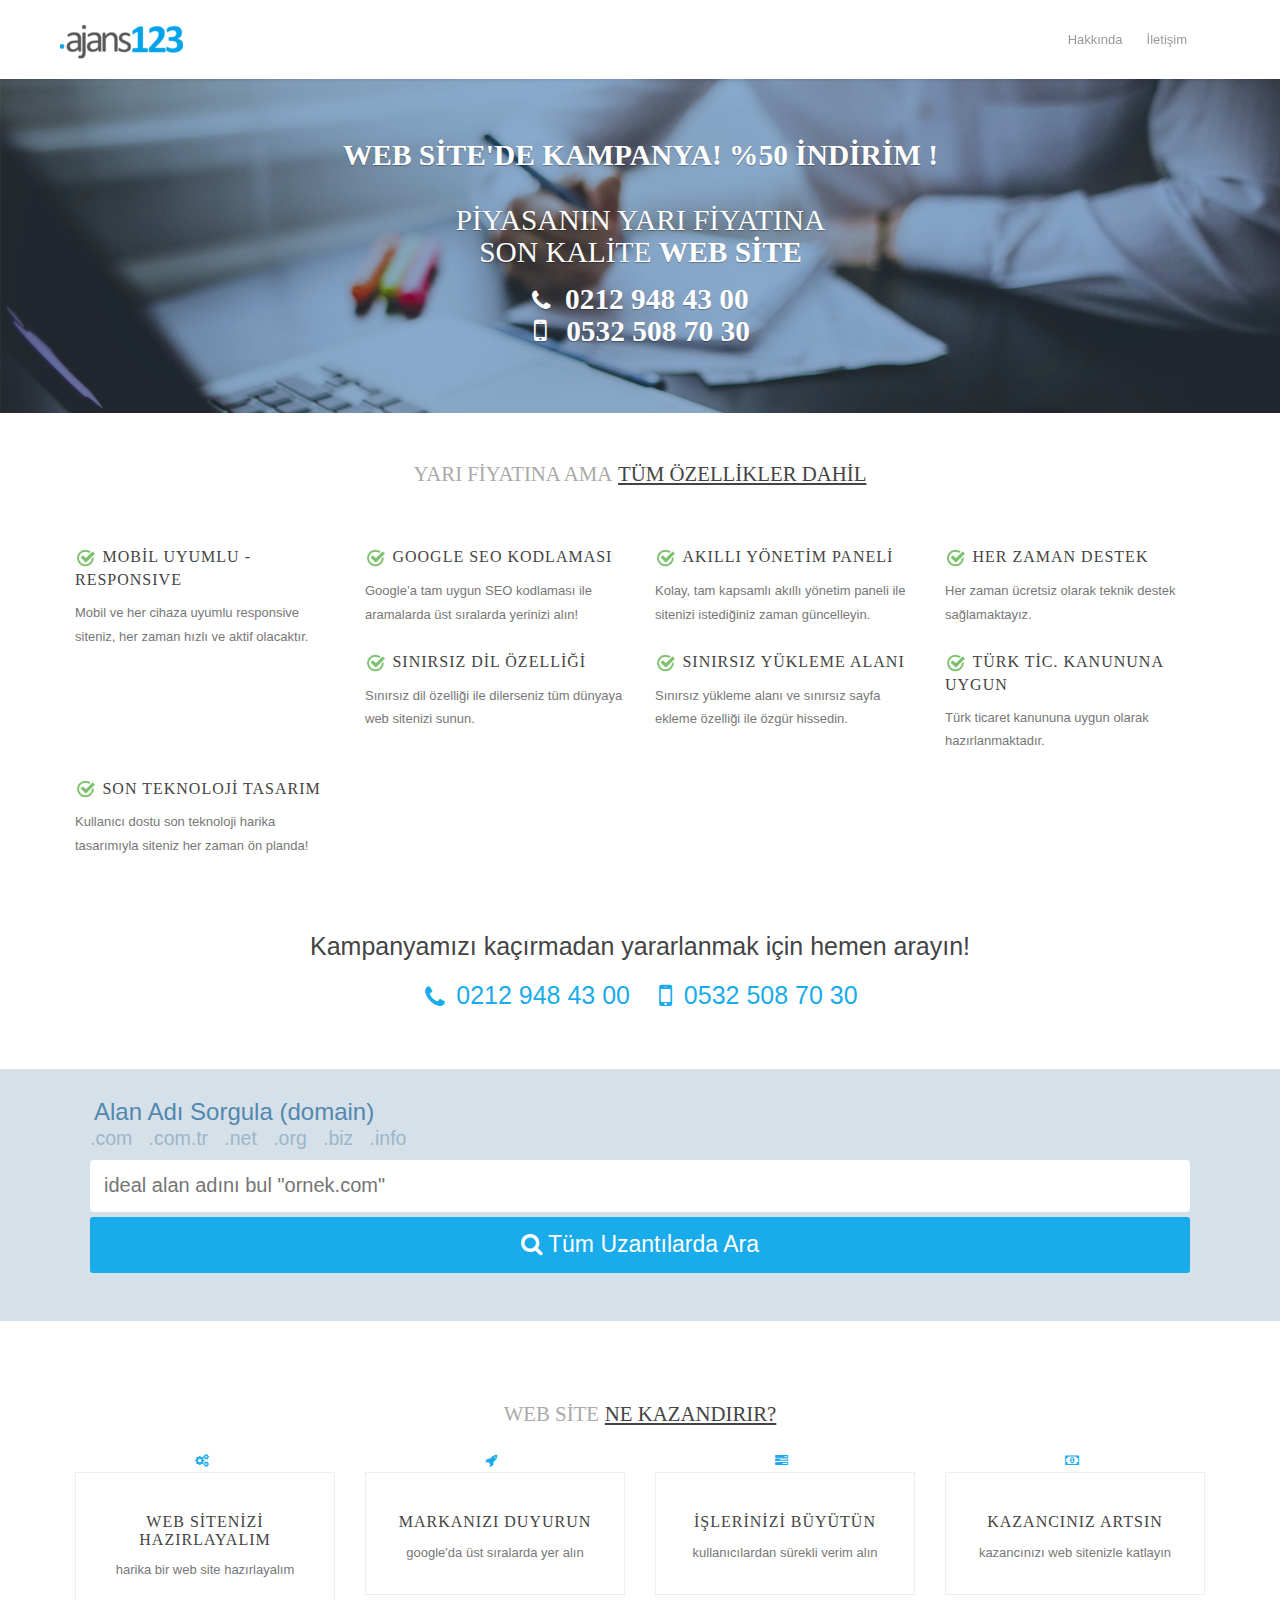
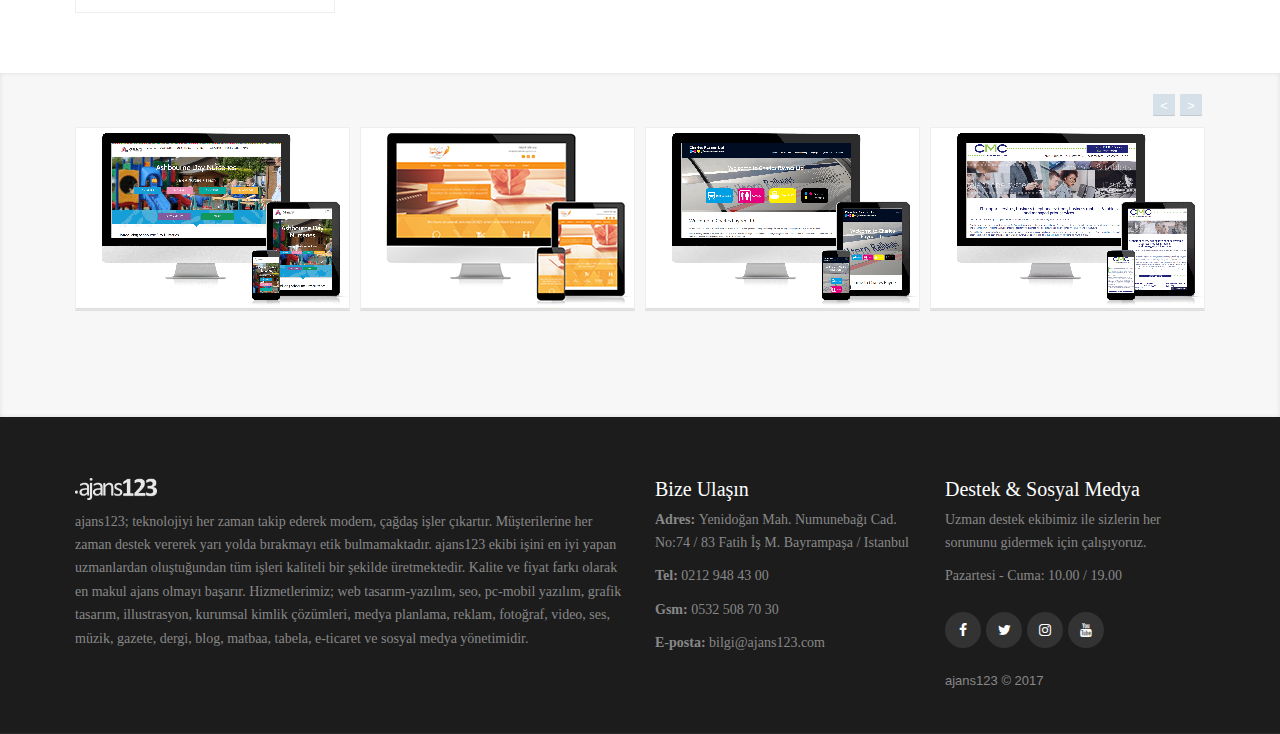
<file: index.html>
<!DOCTYPE html><html lang="tr-TR">
<head><meta charset="UTF-8"/><meta name="viewport" content="width=device-width, initial-scale=1.0"/><title>ajans123 | bir, iki, üçle olacak iş!</title><link href="index.html" hreflang="tr" rel="alternate"/><meta name="Title" content="ajans123 | Piyasanın Yarı Fiyatına Web Site"/><meta name="keywords" content="ajans123, web tasarım, web tasarım ajansı, bilişim, yazılım, seo, mobil yazılım, grafik tasarım, illustrasyon, kurumsal kimlik, piyasanın yarı fiyatına web site, ucuz web site, ucuz web tasarım, web site kur, webmaster, web design, hosting, domain, alan adı, satın al, firma sitesi, kurumsal web site, web site paketleri"/><meta name="description" content="ajans123; web tasarım, yazılım, grafik tasarım ve kurumsal kimlik hizmetlerinde teknolojiyi her zaman takip ederek modern, çağdaş işler çıkartır."/><meta name="Robots" content="ALL"/><meta name="Robots" content="INDEX,FOLLOW"/><meta name="Distribution" content="Local"/><meta name="Language" content="Turkish"/><meta name="Owner" content="ajans123"/><meta name="Copyright" content="(C) 2017, ajans123"/><meta name="reply-to" content="bilgi@ajans123.com"/><meta name="google-site-verification" content="XcvAS4zaaVqEGBWLj14y2D-X8u2j7XUZ6HpIU4HE8LE" /><meta name="google-site-verification" content="XcvAS4zaaVqEGBWLj14y2D-X8u2j7XUZ6HpIU4HE8LE" /><meta name="google-site-verification" content="P5sQbyKU3-YTBTXlSeJ8KfTtD_Er7B4dNKvH_3erJ1Y" /><link rel="apple-touch-icon" sizes="57x57" href="apple-icon-57x57.png"><link rel="apple-touch-icon" sizes="60x60" href="apple-icon-60x60.png"><link rel="apple-touch-icon" sizes="72x72" href="apple-icon-72x72.png"><link rel="apple-touch-icon" sizes="76x76" href="apple-icon-76x76.png"><link rel="apple-touch-icon" sizes="114x114" href="apple-icon-114x114.png"><link rel="apple-touch-icon" sizes="120x120" href="apple-icon-120x120.png"><link rel="apple-touch-icon" sizes="144x144" href="apple-icon-144x144.png"><link rel="apple-touch-icon" sizes="152x152" href="apple-icon-152x152.png"><link rel="apple-touch-icon" sizes="180x180" href="apple-icon-180x180.png"><link rel="icon" type="image/png" sizes="192x192"  href="android-icon-192x192.png"><link rel="icon" type="image/png" sizes="32x32" href="favicon-32x32.png"><link rel="icon" type="image/png" sizes="96x96" href="favicon-96x96.png"><link rel="icon" type="image/png" sizes="16x16" href="favicon-16x16.png"><link rel="manifest" href="manifest.json"><meta name="msapplication-TileColor" content="#ffffff"><meta name="msapplication-TileImage" content="ms-icon-144x144.png"><meta name="theme-color" content="#ffffff"><meta property="og:locale" content="tr_TR"/><meta property="og:type" content="website"/><meta property="og:title" content="ajans123 | Web Tasarım & Yazılım, Grafik ve Kurumsal Kimlik Çözümleri"/><meta property="og:description" content="ajans123; web tasarım, yazılım, grafik tasarım ve kurumsal kimlik hizmetlerinde teknolojiyi her zaman takip ederek modern, çağdaş işler çıkartır."/><meta property="og:url" content="index.html"/><meta property="og:site_name" content="ajans123"/><meta property="og:image" content="logo.png"/><meta name="twitter:card" content="summary_large_image"/><meta name="twitter:site" content="@ajans123"/><meta name="twitter:domain" content="www.ajans123.com"/><meta name="twitter:creator" content="@ajans123com"/><link href="css.css" rel="stylesheet"/><script type="text/javascript" src="jquery.js"></script><script type="text/javascript" src="js.js"></script><link rel="stylesheet" type="text/css" href="fa.min.css"><link href="animate.css" rel="stylesheet"><style> .grays{ padding: 50px 0px 0px 0px; }; .carousel_nav { margin-top:0px !important; margin-bottom:0px !important; } tr:nth-child(even) { background: #e4e4e4 }; </style></head><body class="boxedlayout"><div itemscope itemtype="http://schema.org/LocalBusiness" class="boxedcontent"><div class="fixedmenu"><div class="container"><div class="row"><a href="index.html"><svg version="1.1" id="Layer_1" xmlns="http://www.w3.org/2000/svg" xmlns:xlink="http://www.w3.org/1999/xlink" x="0px" y="0px" width="123px" height="63px" alt="Piyasanın Yarı Fiyatına Web Site, Web | ajans123" title="Piyasanın Yarı Fiyatına Web Site, Web Tasarım | ajans123" viewBox="0 0 123 63" enable-background="new 0 0 123 63" xml:space="preserve"><image id="image0" width="123" height="63" class="ajans123logo" alt="Piyasanın Yarı Fiyatına Web Site, Web | ajans123" title="Piyasanın Yarı Fiyatına Web Site, Web Tasarım | ajans123" x="0" y="0" xlink:href="[data-uri]" /></svg></a><nav class="navbar pull-right" role="asd"><div class="collapse navbar-collapse"><ul id="main-menu" class="nav navbar-nav l_tinynav1"><li><a href="hakkinda.html">Hakkında</a></li><li><a href="iletisim.html">İletişim</a></li></ul></div></nav></div></div></div><!-- header -->
<section class="homeslider fullwidth flexslider" id="home-slider" style="max-height:450px;">
		<ul class="slides">
			
			<li class="text-center">
			<img src="cover.png" alt="" style="min-height: 15em; min-width: 691px;">
			<div class="flex-caption transparent light-font center">
				
					<span style="font-size:1.4em;line-height:1.1em;font-family:calibri"><font class="kampanya"><b>WEB SİTE'DE KAMPANYA! %50 İNDİRİM !</b><br/><br/></font>
					PİYASANIN YARI FİYATINA<br/>SON KALİTE <b>WEB SİTE</b><div style="height:0.5em"></div><a href="tel:02129484300"><span class='colortext' style="font-weight:bold"><i class="fa fa-phone" style="font-size:0.8em"></i> &nbsp;0212 948 43 00</span></a><br/><a href="tel:05325087030"><span class='colortext' style="font-weight:bold"><i class="fa fa-mobile" style="font-size:1em;position:relative;left:3px"></i> &nbsp;&nbsp;0532 508 70 30</span></a></span>
			</div>
			</li>
				
		</ul>
		<table style="width:100%;background:url(cover.png);background-size:100% 100%;" class="pywb"><tr><td style="vertical-align:center;text-align:center"><span style="font-size:1.1em;line-height:1.3em;font-family:calibri;color:white"><div style="height:10px;"></div>WEB SİTE'DE KAMPANYA!<br/><b>%50 İNDİRİM !<br/><a href="tel:02129484300"><span class='colortext' style="font-weight:bold;color:white"><i class="fa fa-phone" style="font-size:0.8em"></i> &nbsp;0212 948 43 00</span></a><br/><a href="tel:05325087030"><span class='colortext' style="font-weight:bold;color:white"><i class="fa fa-mobile" style="font-size:1em;position:relative;left:3px"></i> &nbsp;&nbsp;0532 508 70 30</span></a><br/></span></b><div style="height:10px;"></div></td></tr></table>
		</section>
		
		
		<table style="width:100%;background:url(cover.png);background-size:100% 100%;" class="pywb2"><tr><td style="vertical-align:center;text-align:center"><span style="font-size:1.5em;line-height:1.6em;font-family:calibri;color:white"><br/>WEB SİTE'DE KAMPANYA!<br/><b>%50 İNDİRİM !<br/><a href="tel:02129484300"><span class='colortext' style="font-weight:bold;color:white"><i class="fa fa-phone" style="font-size:0.8em"></i> &nbsp;0212 948 43 00</span></a><br/><a href="tel:05325087030"><span class='colortext' style="font-weight:bold;color:white"><i class="fa fa-mobile" style="font-size:1em;position:relative;left:3px"></i> &nbsp;&nbsp;0532 508 70 30</span></a></span></b></td></tr></table>
		
		<!-- Introduction Heading -->
		<section class="introblock whites" style="position:relative;top:1em;">
		<div class="container">
			<div class="row">
				<div class="col-md-12 text-center">
					<h1 style="font-size:1.6em;line-height:1em"><font style="color:darkgrey;font-family:calibri">YARI FİYATINA AMA</font> <button style="text-decoration:underline;font-family:calibri;word-wrap:normal;background:transparent;border:0px">TÜM ÖZELLİKLER DAHİL</button></h1>
				</div>
			</div>
		</div>
		</section>
		
		
		
		<section class="service-box whites">
		<div class="container">
			<div class="row">
				<div class="col-md-3 text-center" style="text-align:left">
					<div class="icon-box-top">
						<h1><img src="check-mark-11-512.png" style="width:22px"></img>&nbsp;<font style="font-family:calibri;font-weight:normal">MOBİL UYUMLU - RESPONSIVE</font></h1>
						<p>
						Mobil ve her cihaza uyumlu responsive siteniz, her zaman hızlı ve aktif olacaktır.
						</p>
					</div>
				</div>
				<div class="col-md-3 text-center" style="text-align:left">
					<div class="icon-box-top active">
						<h1><img src="check-mark-11-512.png" style="width:22px"></img>&nbsp;<font style="font-family:calibri;font-weight:normal">GOOGLE SEO KODLAMASI</font></h1>
						<p>
						Google’a tam uygun SEO kodlaması ile aramalarda üst sıralarda yerinizi alın!
						</p>
					</div>
				</div>
				<div class="col-md-3 text-center" style="text-align:left">
					<div class="icon-box-top">
						<h1><img src="check-mark-11-512.png" style="width:22px"></img>&nbsp;<font style="font-family:calibri;font-weight:normal">AKILLI YÖNETİM PANELİ</font></h1>
						<p>
						Kolay, tam kapsamlı akıllı yönetim paneli ile sitenizi istediğiniz zaman güncelleyin.
						</p>
					</div>
				</div>
				<div class="col-md-3 text-center" style="text-align:left">
					<div class="icon-box-top">
						<h1><img src="check-mark-11-512.png" style="width:22px"></img>&nbsp;<font style="font-family:calibri;font-weight:normal">HER ZAMAN DESTEK</font></h1>
						<p>
						Her zaman ücretsiz olarak teknik destek sağlamaktayız.
						</p>
					</div>
				</div>
				<div class="col-md-3 text-center" style="text-align:left">
					<div class="icon-box-top">
						<h1><img src="check-mark-11-512.png" style="width:22px"></img>&nbsp;<font style="font-family:calibri;font-weight:normal">SINIRSIZ DİL ÖZELLİĞİ</font></h1>
						<p>
						Sınırsız dil özelliği ile dilerseniz tüm dünyaya web sitenizi sunun.
						</p>
					</div>
				</div>
				<div class="col-md-3 text-center" style="text-align:left">
					<div class="icon-box-top">
						<h1><img src="check-mark-11-512.png" style="width:22px"></img>&nbsp;<font style="font-family:calibri;font-weight:normal">SINIRSIZ YÜKLEME ALANI</font></h1>
						<p>
						Sınırsız yükleme alanı ve sınırsız sayfa ekleme özelliği ile özgür hissedin.
						</p>
					</div>
				</div>
				<div class="col-md-3 text-center" style="text-align:left">
					<div class="icon-box-top">
						<h1><img src="check-mark-11-512.png" style="width:22px"></img>&nbsp;<font style="font-family:calibri;font-weight:normal">TÜRK TİC. KANUNUNA UYGUN</font></h1>
						<p>
						Türk ticaret kanununa uygun olarak hazırlanmaktadır.
						</p>
					</div>
				</div>
				<div class="col-md-3 text-center" style="text-align:left">
					<div class="icon-box-top">
						<h1><img src="check-mark-11-512.png" style="width:22px"></img>&nbsp;<font style="font-family:calibri;font-weight:normal">SON TEKNOLOJİ TASARIM</font></h1>
						<p>
						Kullanıcı dostu son teknoloji harika tasarımıyla siteniz her zaman ön planda!
						</p>
					</div>
				</div>
			</div>
		</div>
		</section>
		
			<section class="introblock whites">
		<div class="container">
			<div class="row">
				<div class="col-md-12 text-center">
					<h1>
					<span class="animated fadeInDown">Kampanyamızı kaçırmadan yararlanmak için hemen arayın!<br/><a href="tel:02129484300"><button class='colortext' style="background:transparent;border:0px;margin:10px"><i class="fa fa-phone" style="font-size:1em;position:relative;left:3px;top:2px;"></i> &nbsp;0212 948 43 00</button></a> <a href="tel:05325087030"><button class='colortext' style="background:transparent;border:0px;margin:10px"><i class="fa fa-mobile" style="font-size:1.2em;position:relative;top:2px;left:2px"></i> &nbsp;0532 508 70 30</button></a></span>
					</h1>
				</div>
			</div>
		</div>
		</section>
		
		
		<br/>
	
		
		<section class="introblock colorarea" style="background:#D5E0E9">
			<div class="container" style="padding:30px">
			  <form id="domainForm" onsubmit="document.getElementById('domainSorgula').click();return false;">
					<h3 style="margin-bottom:14px;padding-left:4px;color:#5288AE;font-weight:normal;display:inline">Alan Adı Sorgula (domain)</h3> <p style="font-size:1.5em;color:#9CB6C9;">.com &nbsp; .com.tr &nbsp; .net &nbsp; .org &nbsp; .biz &nbsp; .info</p><center><input type="text" placeholder='ideal alan adını bul "ornek.com"' style="padding:14px;font-size:20px;margin:0px;width:100%;outline:none;border:0px;border-radius:4px" id="alanadi" name="alanadi" maxLength="272" /><a class="sbutton round noshadow big mainthemebgcolor animated fadeInLeftBig" style="width:100%" id="domainSorgula"><i class="fa fa-search"></i> Tüm Uzantılarda Ara</a><br/></center>
					  <div style="display:none"><label class="select"><input type="checkbox"  value="com" name="uzanti[]" checked="checked" /></label><label><input type="checkbox" value="com.tr" name="uzanti[]" checked="checked" /></label><label><input type="checkbox" value="net" name="uzanti[]" checked="checked" /></label><label> <input type="checkbox" value="org" name="uzanti[]" checked="checked" /></label><label><input type="checkbox" value="biz" name="uzanti[]" checked="checked" /></label><label><input type="checkbox" value="info" name="uzanti[]" checked="checked" /></label><label><input type="checkbox" value="gen.tr" name="uzanti[]"/></label><label><input type="checkbox" value="web.tr" name="uzanti[]"/></label><label><input type="checkbox" value="k12.tr" name="uzanti[]"/></label><label><input type="checkbox" value="org.tr" name="uzanti[]"/></label><label><input type="checkbox" value="tv" name="uzanti[]"/></label><label><input type="checkbox" value="de" name="uzanti[]"/></label><label><input type="checkbox" value="cc" name="uzanti[]"/></label><label><input type="checkbox" value="ru" name="uzanti[]"/></label><label><input type="checkbox" value="fr" name="uzanti[]"/></label></div></form><div class="domainBilgileri" id="domainBilgileri"></div>
			</div>
		</section>
		
		
		<section class="introblock whites" style="position:relative;top:1em;">
		<div class="container">
			<div class="row">
				<div class="col-md-12 text-center">
					<h1 style="font-size:1.6em;line-height:1em"><font style="color:darkgrey;font-family:calibri">WEB SİTE</font> <font style="text-decoration:underline;font-family:calibri">NE KAZANDIRIR?</font></h1>
				</div>
			</div>
		</div>
		</section>
		
		
		<section class="infoarea whites">
		<div class="container">
			
			<div class="row">
				<div class="col-md-3">
					<i class="fa fa-gears infoareaicon"></i>
					<div class="infoareawrap">
						<h1 class="text-center subtitle"><font style="font-family:calibri;font-weight:normal">WEB SİTENİZİ HAZIRLAYALIM</font></h1>
						<p class="text-center">
						harika bir web site hazırlayalım
						</p>
					</div>
				</div>
				<div class="col-md-3">
					<i class="fa fa-rocket infoareaicon"></i>
					<div class="infoareawrap">
						<h1 class="text-center subtitle"><font style="font-family:calibri;font-weight:normal">MARKANIZI DUYURUN</font></a></h1>
						<p class="text-center">
							  google'da üst sıralarda yer alın
						</p>
					</div>
				</div>
				<div class="col-md-3">
					<i class="fa fa-tasks infoareaicon"></i>
					<div class="infoareawrap">
						<h1 class="text-center subtitle"><font style="font-family:calibri;font-weight:normal">İŞLERİNİZİ BÜYÜTÜN</font></h1>
						<p class="text-center">
							 kullanıcılardan sürekli verim alın
						</p>
					</div>
				</div>
				<div class="col-md-3">
					<i class="fa fa-money infoareaicon"></i>
					<div class="infoareawrap">
						<h1 class="text-center subtitle"><font style="font-family:calibri;font-weight:normal">KAZANCINIZ ARTSIN</font></h1>
						<p class="text-center">
							  kazancınızı web sitenizle katlayın
						</p>
					</div>
				</div>
			</div>
		</div>
		</section>

<section class="whites testimonial fullwidth flexslider" id="testimonials-slider" style="display:none;">
		<div class="container">
			<div class="row">
				<div class="col-md-12">
					
				</div>
			</div>
		</div>
		<div class="flex-viewport" style="overflow: hidden; position: relative;"><ul class="slides" style="width: 2000%; transition-duration: 0s; transform: translate3d(-1352px, 0px, 0px);"><li class="clone" style="float: left; display: block; width: 1352px;">
						<div class="slide-text">
							<div>
								<h2 class="animated fadeInDown"><span class="uppercase">Dominic Andersen</span></h2>
								<p>
									"Scott is bright and articulate and innovative. He is professional and passionate about his work and produces high quality results."
								</p>
							</div>
						</div>
						</li>
						<li class="flex-active-slide" style="float: left; display: block; width: 1352px;">
						<div class="slide-text">
							<div>
								<h2 class="animated fadeInDown"><span class="uppercase">CMC Sharp Technology</span></h2>
								<p>
									"We have only been dealing with 123 Internet Group for a few months, we're already getting good results from their <a class="glossaryTerm" id="glossaryID30" href="#" title="Click for 'SEO' definition">SEO</a> and social media activities . We pay them a retainer that generates a good <a class="glossaryTerm" id="glossaryID22" href="#" title="Click for 'ROI' definition">ROI</a> and would recommend Scott and his team, they dont make their industry smoke and mirrors like other suppliers in this space."
								</p>
							</div><br/><br/>
						</div>
						</li>
						</ul></div></section>

<section class="homerecentportfolio grays"><div class="container"><div class="row"><div class="col-lg-12"><div class="recent-portfolio"><div class="list_carousel"><div class="carousel_nav"><a class="prev" id="car_prev" href="#"><span>&nbsp;&nbsp;<&nbsp;&nbsp;</span></a><a class="next" id="car_next" href="#"><span>&nbsp;&nbsp;>&nbsp;&nbsp;</span></a></div><ul id="recent-portfolio" style="margin-bottom:0px">
<li><div class="boxcontainer"><img src="pf1.png"/></div></li>
<li><div class="boxcontainer"><img src="pf2.png"/></div></li>
<li><div class="boxcontainer"><img src="pf3.png"/></div></li>
<li><div class="boxcontainer"><img src="pf4.png"/></div></li>
<li><div class="boxcontainer"><img src="pf5.png"/></div></li>
<li><div class="boxcontainer"><img src="pf6.png"/></div></li>
<li><div class="boxcontainer"><img src="pf7.png"/></div></li>
<li><div class="boxcontainer"><img src="pf8.png"/></div></li>
<li><div class="boxcontainer"><img src="pf9.png"/></div></li>
<li><div class="boxcontainer"><img src="pf10.png"/></div></li>
<li><div class="boxcontainer"><img src="pf11.png"/></div></li>
<li><div class="boxcontainer"><img src="pf12.png"/></div></li>
<li><div class="boxcontainer"><img src="pf13.png"/></div></li>
<li><div class="boxcontainer"><img src="pf14.png"/></div></li>
<li><div class="boxcontainer"><img src="pf15.png"/></div></li>
<li><div class="boxcontainer"><img src="pf16.png"/></div></li>
<li><div class="boxcontainer"><img src="pf17.png"/></div></li>
<li><div class="boxcontainer"><img src="pf18.png"/></div></li>
<li><div class="boxcontainer"><img src="pf19.png"/></div></li>
</ul></div></div></div></div></div></section>

<!-- footer --><footer id="colophon" class="site-footer " role="contentinfo"><div class="footer"><div class="container"><div class="row"><div class="col-md-6 footer-widget" style="margin-bottom:20px"><aside id="text-2" class="widget widget_text"><img src="ajans123-logo-white.png" style="height: 22px;margin-bottom:10px" alt="ajans123" title="ajans123"/><div class="textwidget"><p style="font-family:calibri;font-size:14px"><span itemprop="name">ajans123</span>; teknolojiyi her zaman takip ederek modern, çağdaş işler çıkartır. Müşterilerine her zaman destek vererek yarı yolda bırakmayı etik bulmamaktadır. ajans123 ekibi işini en iyi yapan uzmanlardan oluştuğundan tüm işleri kaliteli bir şekilde üretmektedir. Kalite ve fiyat farkı olarak en makul ajans olmayı başarır. Hizmetlerimiz; web tasarım-yazılım, seo, pc-mobil yazılım, grafik tasarım, illustrasyon, kurumsal kimlik çözümleri, medya planlama, reklam, fotoğraf, video, ses, müzik, gazete, dergi, blog, matbaa, tabela, e-ticaret ve sosyal medya yönetimidir.</p></div></aside></div><div class="col-md-3 footer-widget" style="margin-bottom:20px"><aside id="text-4" class="widget widget_text"><h1 style="font-weight:normal;font-size:20px;margin-bottom:8px"><font style="font-family:calibri">Bize Ulaşın</font></h1><div class="textwidget"><p itemprop="address" itemscope itemtype="http://schema.org/PostalAddress" style="font-family:calibri;font-size:14px"><strong>Adres: </strong><span itemprop="streetAddress">Yenidoğan Mah. Numunebağı Cad. No:74 / 83 Fatih İş M. Bayrampaşa / Istanbul</span></p><p style="font-family:calibri;font-size:14px"><strong>Tel: </strong> <a href="tel:02129484300"><span itemprop="telephone">0212 948 43 00</span></a></p><p style="font-family:calibri;font-size:14px"><strong>Gsm: </strong> <a href="tel:05325087030"><span itemprop="telephone">0532 508 70 30</span></a></p><p style="font-family:calibri;font-size:14px"><strong>E-posta: </strong><a href="mailto:bilgi@ajans123.com">bilgi@ajans123.com</a></p></div></aside></div><div class="col-md-3 footer-widget"><aside id="text-5" class="widget widget_text"><h1 style="font-weight:normal;font-size:20px;margin-bottom:8px"><font style="font-family:calibri">Destek & Sosyal Medya</font></h1><div class="textwidget"><p style="font-family:calibri;font-size:14px">Uzman destek ekibimiz ile sizlerin her sorununu gidermek için çalışıyoruz.</p><ul><li itemprop="openingHoursSpecification" itemscope itemtype="http://schema.org/OpeningHoursSpecification" style="font-family:calibri;font-size:14px"><span itemprop="dayOfWeek" itemscope itemtype="http://schema.org/DayOfWeek"><span itemprop="name">Pazartesi - Cuma</span></span>: <span itemprop="opens" content="10:00">10.00</span> / <span itemprop="closes" content="19:00">19.00</span></li></ul><ul class="social-icons list-soc"><li><a href="http://facebook.com/ajans123com" target="_blank"><i class="fa fa-facebook"></i></a></li><li><a href="http://twitter.com/ajans123com" target="_blank"><i class="fa fa-twitter"></i></a></li><li><a href="http://instagram.com/ajans123" target="_blank"><i class="fa fa-instagram"></i></a></li><li><a href="#"><i class="fa fa-youtube"></i></a></li></ul><a href="index.html" alt="ajans123 | web site | web tasarım" title="ajans 123 | web tasarım | web site">ajans123</a> © 2017</div></aside></div></div></div></div><div class="footerbottom"></div></footer></div></body>
<!-- www.ajans123.com/ 13:43:43 GMT -->
</html>
</file>
<file: css.css>
html{font-family:sans-serif;-webkit-text-size-adjust:100%;-ms-text-size-adjust:100%}body{margin:0}article,aside,details,figcaption,figure,footer,header,hgroup,main,nav,section,summary{display:block}audio,canvas,progress,video{display:inline-block;vertical-align:baseline}audio:not([controls]){display:none;height:0}[hidden],template{display:none}a{background:0 0}a:active,a:hover{outline:0}abbr[title]{border-bottom:1px dotted}b,strong{font-weight:700}dfn{font-style:italic}h1{margin:.67em 0;font-size:2em}mark{color:#000;background:#ff0}small{font-size:80%}sub,sup{position:relative;font-size:75%;line-height:0;vertical-align:baseline}sup{top:-.5em}sub{bottom:-.25em}img{border:0}svg:not(:root){overflow:hidden}figure{margin:1em 40px}hr{height:0;-webkit-box-sizing:content-box;-moz-box-sizing:content-box;box-sizing:content-box}pre{overflow:auto}code,kbd,pre,samp{font-family:monospace,monospace;font-size:1em}button,input,optgroup,select,textarea{margin:0;font:inherit;color:inherit}button{overflow:visible}button,select{text-transform:none}button,html input[type=button],input[type=reset],input[type=submit]{-webkit-appearance:button;cursor:pointer}button[disabled],html input[disabled]{cursor:default}button::-moz-focus-inner,input::-moz-focus-inner{padding:0;border:0}input{line-height:normal}input[type=checkbox],input[type=radio]{-webkit-box-sizing:border-box;-moz-box-sizing:border-box;box-sizing:border-box;padding:0}input[type=number]::-webkit-inner-spin-button,input[type=number]::-webkit-outer-spin-button{height:auto}input[type=search]{-webkit-box-sizing:content-box;-moz-box-sizing:content-box;box-sizing:content-box;-webkit-appearance:textfield}input[type=search]::-webkit-search-cancel-button,input[type=search]::-webkit-search-decoration{-webkit-appearance:none}fieldset{padding:.35em .625em .75em;margin:0 2px;border:1px solid silver}legend{padding:0;border:0}textarea{overflow:auto}optgroup{font-weight:700}table{border-spacing:0;border-collapse:collapse}td,th{padding:0}@media print{*{color:#000!important;text-shadow:none!important;background:0 0!important;-webkit-box-shadow:none!important;box-shadow:none!important}a,a:visited{text-decoration:underline}a[href]:after{content:" (" attr(href) ")"}abbr[title]:after{content:" (" attr(title) ")"}a[href^="#"]:after,a[href^="javascript:"]:after{content:""}blockquote,pre{border:1px solid #999;page-break-inside:avoid}thead{display:table-header-group}img,tr{page-break-inside:avoid}img{max-width:100%!important}h2,h3,p{orphans:3;widows:3}h2,h3{page-break-after:avoid}select{background:#fff!important}.navbar{display:none}.table td,.table th{background-color:#fff!important}.btn>.caret,.dropup>.btn>.caret{border-top-color:#000!important}.label{border:1px solid #000}.table{border-collapse:collapse!important}.table-bordered td,.table-bordered th{border:1px solid #ddd!important}}.glyphicon{position:relative;top:1px;display:inline-block;font-family:'Glyphicons Halflings';font-style:normal;font-weight:400;line-height:1;-webkit-font-smoothing:antialiased;-moz-osx-font-smoothing:grayscale}.glyphicon-asterisk:before{content:"\2a"}.glyphicon-plus:before{content:"\2b"}.glyphicon-euro:before{content:"\20ac"}.glyphicon-minus:before{content:"\2212"}.glyphicon-cloud:before{content:"\2601"}.glyphicon-envelope:before{content:"\2709"}.glyphicon-pencil:before{content:"\270f"}.glyphicon-glass:before{content:"\e001"}.glyphicon-music:before{content:"\e002"}.glyphicon-search:before{content:"\e003"}.glyphicon-heart:before{content:"\e005"}.glyphicon-star:before{content:"\e006"}.glyphicon-star-empty:before{content:"\e007"}.glyphicon-user:before{content:"\e008"}.glyphicon-film:before{content:"\e009"}.glyphicon-th-large:before{content:"\e010"}.glyphicon-th:before{content:"\e011"}.glyphicon-th-list:before{content:"\e012"}.glyphicon-ok:before{content:"\e013"}.glyphicon-remove:before{content:"\e014"}.glyphicon-zoom-in:before{content:"\e015"}.glyphicon-zoom-out:before{content:"\e016"}.glyphicon-off:before{content:"\e017"}.glyphicon-signal:before{content:"\e018"}.glyphicon-cog:before{content:"\e019"}.glyphicon-trash:before{content:"\e020"}.glyphicon-home:before{content:"\e021"}.glyphicon-file:before{content:"\e022"}.glyphicon-time:before{content:"\e023"}.glyphicon-road:before{content:"\e024"}.glyphicon-download-alt:before{content:"\e025"}.glyphicon-download:before{content:"\e026"}.glyphicon-upload:before{content:"\e027"}.glyphicon-inbox:before{content:"\e028"}.glyphicon-play-circle:before{content:"\e029"}.glyphicon-repeat:before{content:"\e030"}.glyphicon-refresh:before{content:"\e031"}.glyphicon-list-alt:before{content:"\e032"}.glyphicon-lock:before{content:"\e033"}.glyphicon-flag:before{content:"\e034"}.glyphicon-headphones:before{content:"\e035"}.glyphicon-volume-off:before{content:"\e036"}.glyphicon-volume-down:before{content:"\e037"}.glyphicon-volume-up:before{content:"\e038"}.glyphicon-qrcode:before{content:"\e039"}.glyphicon-barcode:before{content:"\e040"}.glyphicon-tag:before{content:"\e041"}.glyphicon-tags:before{content:"\e042"}.glyphicon-book:before{content:"\e043"}.glyphicon-bookmark:before{content:"\e044"}.glyphicon-print:before{content:"\e045"}.glyphicon-camera:before{content:"\e046"}.glyphicon-font:before{content:"\e047"}.glyphicon-bold:before{content:"\e048"}.glyphicon-italic:before{content:"\e049"}.glyphicon-text-height:before{content:"\e050"}.glyphicon-text-width:before{content:"\e051"}.glyphicon-align-left:before{content:"\e052"}.glyphicon-align-center:before{content:"\e053"}.glyphicon-align-right:before{content:"\e054"}.glyphicon-align-justify:before{content:"\e055"}.glyphicon-list:before{content:"\e056"}.glyphicon-indent-left:before{content:"\e057"}.glyphicon-indent-right:before{content:"\e058"}.glyphicon-facetime-video:before{content:"\e059"}.glyphicon-picture:before{content:"\e060"}.glyphicon-map-marker:before{content:"\e062"}.glyphicon-adjust:before{content:"\e063"}.glyphicon-tint:before{content:"\e064"}.glyphicon-edit:before{content:"\e065"}.glyphicon-share:before{content:"\e066"}.glyphicon-check:before{content:"\e067"}.glyphicon-move:before{content:"\e068"}.glyphicon-step-backward:before{content:"\e069"}.glyphicon-fast-backward:before{content:"\e070"}.glyphicon-backward:before{content:"\e071"}.glyphicon-play:before{content:"\e072"}.glyphicon-pause:before{content:"\e073"}.glyphicon-stop:before{content:"\e074"}.glyphicon-forward:before{content:"\e075"}.glyphicon-fast-forward:before{content:"\e076"}.glyphicon-step-forward:before{content:"\e077"}.glyphicon-eject:before{content:"\e078"}.glyphicon-chevron-left:before{content:"\e079"}.glyphicon-chevron-right:before{content:"\e080"}.glyphicon-plus-sign:before{content:"\e081"}.glyphicon-minus-sign:before{content:"\e082"}.glyphicon-remove-sign:before{content:"\e083"}.glyphicon-ok-sign:before{content:"\e084"}.glyphicon-question-sign:before{content:"\e085"}.glyphicon-info-sign:before{content:"\e086"}.glyphicon-screenshot:before{content:"\e087"}.glyphicon-remove-circle:before{content:"\e088"}.glyphicon-ok-circle:before{content:"\e089"}.glyphicon-ban-circle:before{content:"\e090"}.glyphicon-arrow-left:before{content:"\e091"}.glyphicon-arrow-right:before{content:"\e092"}.glyphicon-arrow-up:before{content:"\e093"}.glyphicon-arrow-down:before{content:"\e094"}.glyphicon-share-alt:before{content:"\e095"}.glyphicon-resize-full:before{content:"\e096"}.glyphicon-resize-small:before{content:"\e097"}.glyphicon-exclamation-sign:before{content:"\e101"}.glyphicon-gift:before{content:"\e102"}.glyphicon-leaf:before{content:"\e103"}.glyphicon-fire:before{content:"\e104"}.glyphicon-eye-open:before{content:"\e105"}.glyphicon-eye-close:before{content:"\e106"}.glyphicon-warning-sign:before{content:"\e107"}.glyphicon-plane:before{content:"\e108"}.glyphicon-calendar:before{content:"\e109"}.glyphicon-random:before{content:"\e110"}.glyphicon-comment:before{content:"\e111"}.glyphicon-magnet:before{content:"\e112"}.glyphicon-chevron-up:before{content:"\e113"}.glyphicon-chevron-down:before{content:"\e114"}.glyphicon-retweet:before{content:"\e115"}.glyphicon-shopping-cart:before{content:"\e116"}.glyphicon-folder-close:before{content:"\e117"}.glyphicon-folder-open:before{content:"\e118"}.glyphicon-resize-vertical:before{content:"\e119"}.glyphicon-resize-horizontal:before{content:"\e120"}.glyphicon-hdd:before{content:"\e121"}.glyphicon-bullhorn:before{content:"\e122"}.glyphicon-bell:before{content:"\e123"}.glyphicon-certificate:before{content:"\e124"}.glyphicon-thumbs-up:before{content:"\e125"}.glyphicon-thumbs-down:before{content:"\e126"}.glyphicon-hand-right:before{content:"\e127"}.glyphicon-hand-left:before{content:"\e128"}.glyphicon-hand-up:before{content:"\e129"}.glyphicon-hand-down:before{content:"\e130"}.glyphicon-circle-arrow-right:before{content:"\e131"}.glyphicon-circle-arrow-left:before{content:"\e132"}.glyphicon-circle-arrow-up:before{content:"\e133"}.glyphicon-circle-arrow-down:before{content:"\e134"}.glyphicon-globe:before{content:"\e135"}.glyphicon-wrench:before{content:"\e136"}.glyphicon-tasks:before{content:"\e137"}.glyphicon-filter:before{content:"\e138"}.glyphicon-briefcase:before{content:"\e139"}.glyphicon-fullscreen:before{content:"\e140"}.glyphicon-dashboard:before{content:"\e141"}.glyphicon-paperclip:before{content:"\e142"}.glyphicon-heart-empty:before{content:"\e143"}.glyphicon-link:before{content:"\e144"}.glyphicon-phone:before{content:"\e145"}.glyphicon-pushpin:before{content:"\e146"}.glyphicon-usd:before{content:"\e148"}.glyphicon-gbp:before{content:"\e149"}.glyphicon-sort:before{content:"\e150"}.glyphicon-sort-by-alphabet:before{content:"\e151"}.glyphicon-sort-by-alphabet-alt:before{content:"\e152"}.glyphicon-sort-by-order:before{content:"\e153"}.glyphicon-sort-by-order-alt:before{content:"\e154"}.glyphicon-sort-by-attributes:before{content:"\e155"}.glyphicon-sort-by-attributes-alt:before{content:"\e156"}.glyphicon-unchecked:before{content:"\e157"}.glyphicon-expand:before{content:"\e158"}.glyphicon-collapse-down:before{content:"\e159"}.glyphicon-collapse-up:before{content:"\e160"}.glyphicon-log-in:before{content:"\e161"}.glyphicon-flash:before{content:"\e162"}.glyphicon-log-out:before{content:"\e163"}.glyphicon-new-window:before{content:"\e164"}.glyphicon-record:before{content:"\e165"}.glyphicon-save:before{content:"\e166"}.glyphicon-open:before{content:"\e167"}.glyphicon-saved:before{content:"\e168"}.glyphicon-import:before{content:"\e169"}.glyphicon-export:before{content:"\e170"}.glyphicon-send:before{content:"\e171"}.glyphicon-floppy-disk:before{content:"\e172"}.glyphicon-floppy-saved:before{content:"\e173"}.glyphicon-floppy-remove:before{content:"\e174"}.glyphicon-floppy-save:before{content:"\e175"}.glyphicon-floppy-open:before{content:"\e176"}.glyphicon-credit-card:before{content:"\e177"}.glyphicon-transfer:before{content:"\e178"}.glyphicon-cutlery:before{content:"\e179"}.glyphicon-header:before{content:"\e180"}.glyphicon-compressed:before{content:"\e181"}.glyphicon-earphone:before{content:"\e182"}.glyphicon-phone-alt:before{content:"\e183"}.glyphicon-tower:before{content:"\e184"}.glyphicon-stats:before{content:"\e185"}.glyphicon-sd-video:before{content:"\e186"}.glyphicon-hd-video:before{content:"\e187"}.glyphicon-subtitles:before{content:"\e188"}.glyphicon-sound-stereo:before{content:"\e189"}.glyphicon-sound-dolby:before{content:"\e190"}.glyphicon-sound-5-1:before{content:"\e191"}.glyphicon-sound-6-1:before{content:"\e192"}.glyphicon-sound-7-1:before{content:"\e193"}.glyphicon-copyright-mark:before{content:"\e194"}.glyphicon-registration-mark:before{content:"\e195"}.glyphicon-cloud-download:before{content:"\e197"}.glyphicon-cloud-upload:before{content:"\e198"}.glyphicon-tree-conifer:before{content:"\e199"}.glyphicon-tree-deciduous:before{content:"\e200"}*{-webkit-box-sizing:border-box;-moz-box-sizing:border-box;box-sizing:border-box}:after,:before{-webkit-box-sizing:border-box;-moz-box-sizing:border-box;box-sizing:border-box}html{font-size:10px;-webkit-tap-highlight-color:transparent}body{font-family:"Helvetica Neue",Helvetica,Arial,sans-serif;font-size:14px;line-height:1.42857143;color:#333;background-color:#fff}button,input,select,textarea{font-family:inherit;font-size:inherit;line-height:inherit}a{color:#428bca;text-decoration:none}a:focus,a:hover{color:#2a6496;text-decoration:underline}a:focus{outline:thin dotted;outline:5px auto -webkit-focus-ring-color;outline-offset:-2px}figure{margin:0}img{vertical-align:middle}.carousel-inner>.item>a>img,.carousel-inner>.item>img,.img-responsive,.thumbnail a>img,.thumbnail>img{display:block;max-width:100%;height:auto}.img-rounded{border-radius:6px}.img-thumbnail{display:inline-block;max-width:100%;height:auto;padding:4px;line-height:1.42857143;background-color:#fff;border:1px solid #ddd;border-radius:4px;-webkit-transition:all .2s ease-in-out;-o-transition:all .2s ease-in-out;transition:all .2s ease-in-out}.img-circle{border-radius:50%}hr{margin-top:20px;margin-bottom:20px;border:0;border-top:1px solid #eee}.sr-only{position:absolute;width:1px;height:1px;padding:0;margin:-1px;overflow:hidden;clip:rect(0,0,0,0);border:0}.sr-only-focusable:active,.sr-only-focusable:focus{position:static;width:auto;height:auto;margin:0;overflow:visible;clip:auto}.h1,.h2,.h3,.h4,.h5,.h6,h1,h2,h3,h4,h5,h6{font-family:inherit;font-weight:500;line-height:1.1;color:inherit}.h1 .small,.h1 small,.h2 .small,.h2 small,.h3 .small,.h3 small,.h4 .small,.h4 small,.h5 .small,.h5 small,.h6 .small,.h6 small,h1 .small,h1 small,h2 .small,h2 small,h3 .small,h3 small,h4 .small,h4 small,h5 .small,h5 small,h6 .small,h6 small{font-weight:400;line-height:1;color:#777}.h1,.h2,.h3,h1,h2,h3{margin-top:20px;margin-bottom:10px}.h1 .small,.h1 small,.h2 .small,.h2 small,.h3 .small,.h3 small,h1 .small,h1 small,h2 .small,h2 small,h3 .small,h3 small{font-size:65%}.h4,.h5,.h6,h4,h5,h6{margin-top:10px;margin-bottom:10px}.h4 .small,.h4 small,.h5 .small,.h5 small,.h6 .small,.h6 small,h4 .small,h4 small,h5 .small,h5 small,h6 .small,h6 small{font-size:75%}.h1,h1{font-size:36px}.h2,h2{font-size:30px}.h3,h3{font-size:24px}.h4,h4{font-size:18px}.h5,h5{font-size:14px}.h6,h6{font-size:12px}p{margin:0 0 10px}.lead{margin-bottom:20px;font-size:16px;font-weight:300;line-height:1.4}@media (min-width:768px){.lead{font-size:21px}}.small,small{font-size:85%}cite{font-style:normal}.mark,mark{padding:.2em;background-color:#fcf8e3}.text-left{text-align:left}.text-right{text-align:right}.text-center{text-align:center}.text-justify{text-align:justify}.text-nowrap{white-space:nowrap}.text-lowercase{text-transform:lowercase}.text-uppercase{text-transform:uppercase}.text-capitalize{text-transform:capitalize}.text-muted{color:#777}.text-primary{color:#428bca}a.text-primary:hover{color:#3071a9}.text-success{color:#3c763d}a.text-success:hover{color:#2b542c}.text-info{color:#31708f}a.text-info:hover{color:#245269}.text-warning{color:#8a6d3b}a.text-warning:hover{color:#66512c}.text-danger{color:#a94442}a.text-danger:hover{color:#843534}.bg-primary{color:#fff;background-color:#428bca}a.bg-primary:hover{background-color:#3071a9}.bg-success{background-color:#dff0d8}a.bg-success:hover{background-color:#c1e2b3}.bg-info{background-color:#d9edf7}a.bg-info:hover{background-color:#afd9ee}.bg-warning{background-color:#fcf8e3}a.bg-warning:hover{background-color:#f7ecb5}.bg-danger{background-color:#f2dede}a.bg-danger:hover{background-color:#e4b9b9}.page-header{padding-bottom:9px;margin:40px 0 20px;border-bottom:1px solid #eee}ol,ul{margin-top:0;margin-bottom:10px}ol ol,ol ul,ul ol,ul ul{margin-bottom:0}.list-unstyled{padding-left:0;list-style:none}.list-inline{padding-left:0;margin-left:-5px;list-style:none}.list-inline>li{display:inline-block;padding-right:5px;padding-left:5px}dl{margin-top:0;margin-bottom:20px}dd,dt{line-height:1.42857143}dt{font-weight:700}dd{margin-left:0}@media (min-width:768px){.dl-horizontal dt{float:left;width:160px;overflow:hidden;clear:left;text-align:right;text-overflow:ellipsis;white-space:nowrap}.dl-horizontal dd{margin-left:180px}}abbr[data-original-title],abbr[title]{cursor:help;border-bottom:1px dotted #777}.initialism{font-size:90%;text-transform:uppercase}blockquote{padding:10px 20px;margin:0 0 20px;font-size:17.5px;border-left:5px solid #eee}blockquote ol:last-child,blockquote p:last-child,blockquote ul:last-child{margin-bottom:0}blockquote .small,blockquote footer,blockquote small{display:block;font-size:80%;line-height:1.42857143;color:#777}blockquote .small:before,blockquote footer:before,blockquote small:before{content:'\2014 \00A0'}.blockquote-reverse,blockquote.pull-right{padding-right:15px;padding-left:0;text-align:right;border-right:5px solid #eee;border-left:0}.blockquote-reverse .small:before,.blockquote-reverse footer:before,.blockquote-reverse small:before,blockquote.pull-right .small:before,blockquote.pull-right footer:before,blockquote.pull-right small:before{content:''}.blockquote-reverse .small:after,.blockquote-reverse footer:after,.blockquote-reverse small:after,blockquote.pull-right .small:after,blockquote.pull-right footer:after,blockquote.pull-right small:after{content:'\00A0 \2014'}blockquote:after,blockquote:before{content:""}address{margin-bottom:20px;font-style:normal;line-height:1.42857143}code,kbd,pre,samp{font-family:Menlo,Monaco,Consolas,"Courier New",monospace}code{padding:2px 4px;font-size:90%;color:#c7254e;background-color:#f9f2f4;border-radius:4px}kbd{padding:2px 4px;font-size:90%;color:#fff;background-color:#333;border-radius:3px;-webkit-box-shadow:inset 0 -1px 0 rgba(0,0,0,.25);box-shadow:inset 0 -1px 0 rgba(0,0,0,.25)}kbd kbd{padding:0;font-size:100%;-webkit-box-shadow:none;box-shadow:none}pre{display:block;padding:9.5px;margin:0 0 10px;font-size:13px;line-height:1.42857143;color:#333;word-break:break-all;word-wrap:break-word;background-color:#f5f5f5;border:1px solid #ccc;border-radius:4px}pre code{padding:0;font-size:inherit;color:inherit;white-space:pre-wrap;background-color:transparent;border-radius:0}.pre-scrollable{max-height:340px;overflow-y:scroll}.container{padding-right:15px;padding-left:15px;margin-right:auto;margin-left:auto}@media (min-width:768px){.container{width:750px}}@media (min-width:992px){.container{width:970px}}@media (min-width:1200px){.container{width:1170px}}.container-fluid{padding-right:15px;padding-left:15px;margin-right:auto;margin-left:auto}.row{margin-right:-15px;margin-left:-15px}.col-lg-1,.col-lg-10,.col-lg-11,.col-lg-12,.col-lg-2,.col-lg-3,.col-lg-4,.col-lg-5,.col-lg-6,.col-lg-7,.col-lg-8,.col-lg-9,.col-md-1,.col-md-10,.col-md-11,.col-md-12,.col-md-2,.col-md-3,.col-md-4,.col-md-5,.col-md-6,.col-md-7,.col-md-8,.col-md-9,.col-sm-1,.col-sm-10,.col-sm-11,.col-sm-12,.col-sm-2,.col-sm-3,.col-sm-4,.col-sm-5,.col-sm-6,.col-sm-7,.col-sm-8,.col-sm-9,.col-xs-1,.col-xs-10,.col-xs-11,.col-xs-12,.col-xs-2,.col-xs-3,.col-xs-4,.col-xs-5,.col-xs-6,.col-xs-7,.col-xs-8,.col-xs-9{position:relative;min-height:1px;padding-right:15px;padding-left:15px}.col-xs-1,.col-xs-10,.col-xs-11,.col-xs-12,.col-xs-2,.col-xs-3,.col-xs-4,.col-xs-5,.col-xs-6,.col-xs-7,.col-xs-8,.col-xs-9{float:left}.col-xs-12{width:100%}.col-xs-11{width:91.66666667%}.col-xs-10{width:83.33333333%}.col-xs-9{width:75%}.col-xs-8{width:66.66666667%}.col-xs-7{width:58.33333333%}.col-xs-6{width:50%}.col-xs-5{width:41.66666667%}.col-xs-4{width:33.33333333%}.col-xs-3{width:25%}.col-xs-2{width:16.66666667%}.col-xs-1{width:8.33333333%}.col-xs-pull-12{right:100%}.col-xs-pull-11{right:91.66666667%}.col-xs-pull-10{right:83.33333333%}.col-xs-pull-9{right:75%}.col-xs-pull-8{right:66.66666667%}.col-xs-pull-7{right:58.33333333%}.col-xs-pull-6{right:50%}.col-xs-pull-5{right:41.66666667%}.col-xs-pull-4{right:33.33333333%}.col-xs-pull-3{right:25%}.col-xs-pull-2{right:16.66666667%}.col-xs-pull-1{right:8.33333333%}.col-xs-pull-0{right:auto}.col-xs-push-12{left:100%}.col-xs-push-11{left:91.66666667%}.col-xs-push-10{left:83.33333333%}.col-xs-push-9{left:75%}.col-xs-push-8{left:66.66666667%}.col-xs-push-7{left:58.33333333%}.col-xs-push-6{left:50%}.col-xs-push-5{left:41.66666667%}.col-xs-push-4{left:33.33333333%}.col-xs-push-3{left:25%}.col-xs-push-2{left:16.66666667%}.col-xs-push-1{left:8.33333333%}.col-xs-push-0{left:auto}.col-xs-offset-12{margin-left:100%}.col-xs-offset-11{margin-left:91.66666667%}.col-xs-offset-10{margin-left:83.33333333%}.col-xs-offset-9{margin-left:75%}.col-xs-offset-8{margin-left:66.66666667%}.col-xs-offset-7{margin-left:58.33333333%}.col-xs-offset-6{margin-left:50%}.col-xs-offset-5{margin-left:41.66666667%}.col-xs-offset-4{margin-left:33.33333333%}.col-xs-offset-3{margin-left:25%}.col-xs-offset-2{margin-left:16.66666667%}.col-xs-offset-1{margin-left:8.33333333%}.col-xs-offset-0{margin-left:0}@media (min-width:768px){.col-sm-1,.col-sm-10,.col-sm-11,.col-sm-12,.col-sm-2,.col-sm-3,.col-sm-4,.col-sm-5,.col-sm-6,.col-sm-7,.col-sm-8,.col-sm-9{float:left}.col-sm-12{width:100%}.col-sm-11{width:91.66666667%}.col-sm-10{width:83.33333333%}.col-sm-9{width:75%}.col-sm-8{width:66.66666667%}.col-sm-7{width:58.33333333%}.col-sm-6{width:50%}.col-sm-5{width:41.66666667%}.col-sm-4{width:33.33333333%}.col-sm-3{width:25%}.col-sm-2{width:16.66666667%}.col-sm-1{width:8.33333333%}.col-sm-pull-12{right:100%}.col-sm-pull-11{right:91.66666667%}.col-sm-pull-10{right:83.33333333%}.col-sm-pull-9{right:75%}.col-sm-pull-8{right:66.66666667%}.col-sm-pull-7{right:58.33333333%}.col-sm-pull-6{right:50%}.col-sm-pull-5{right:41.66666667%}.col-sm-pull-4{right:33.33333333%}.col-sm-pull-3{right:25%}.col-sm-pull-2{right:16.66666667%}.col-sm-pull-1{right:8.33333333%}.col-sm-pull-0{right:auto}.col-sm-push-12{left:100%}.col-sm-push-11{left:91.66666667%}.col-sm-push-10{left:83.33333333%}.col-sm-push-9{left:75%}.col-sm-push-8{left:66.66666667%}.col-sm-push-7{left:58.33333333%}.col-sm-push-6{left:50%}.col-sm-push-5{left:41.66666667%}.col-sm-push-4{left:33.33333333%}.col-sm-push-3{left:25%}.col-sm-push-2{left:16.66666667%}.col-sm-push-1{left:8.33333333%}.col-sm-push-0{left:auto}.col-sm-offset-12{margin-left:100%}.col-sm-offset-11{margin-left:91.66666667%}.col-sm-offset-10{margin-left:83.33333333%}.col-sm-offset-9{margin-left:75%}.col-sm-offset-8{margin-left:66.66666667%}.col-sm-offset-7{margin-left:58.33333333%}.col-sm-offset-6{margin-left:50%}.col-sm-offset-5{margin-left:41.66666667%}.col-sm-offset-4{margin-left:33.33333333%}.col-sm-offset-3{margin-left:25%}.col-sm-offset-2{margin-left:16.66666667%}.col-sm-offset-1{margin-left:8.33333333%}.col-sm-offset-0{margin-left:0}}@media (min-width:992px){.col-md-1,.col-md-10,.col-md-11,.col-md-12,.col-md-2,.col-md-3,.col-md-4,.col-md-5,.col-md-6,.col-md-7,.col-md-8,.col-md-9{float:left}.col-md-12{width:100%}.col-md-11{width:91.66666667%}.col-md-10{width:83.33333333%}.col-md-9{width:75%}.col-md-8{width:66.66666667%}.col-md-7{width:58.33333333%}.col-md-6{width:50%}.col-md-5{width:41.66666667%}.col-md-4{width:33.33333333%}.col-md-3{width:25%}.col-md-2{width:16.66666667%}.col-md-1{width:8.33333333%}.col-md-pull-12{right:100%}.col-md-pull-11{right:91.66666667%}.col-md-pull-10{right:83.33333333%}.col-md-pull-9{right:75%}.col-md-pull-8{right:66.66666667%}.col-md-pull-7{right:58.33333333%}.col-md-pull-6{right:50%}.col-md-pull-5{right:41.66666667%}.col-md-pull-4{right:33.33333333%}.col-md-pull-3{right:25%}.col-md-pull-2{right:16.66666667%}.col-md-pull-1{right:8.33333333%}.col-md-pull-0{right:auto}.col-md-push-12{left:100%}.col-md-push-11{left:91.66666667%}.col-md-push-10{left:83.33333333%}.col-md-push-9{left:75%}.col-md-push-8{left:66.66666667%}.col-md-push-7{left:58.33333333%}.col-md-push-6{left:50%}.col-md-push-5{left:41.66666667%}.col-md-push-4{left:33.33333333%}.col-md-push-3{left:25%}.col-md-push-2{left:16.66666667%}.col-md-push-1{left:8.33333333%}.col-md-push-0{left:auto}.col-md-offset-12{margin-left:100%}.col-md-offset-11{margin-left:91.66666667%}.col-md-offset-10{margin-left:83.33333333%}.col-md-offset-9{margin-left:75%}.col-md-offset-8{margin-left:66.66666667%}.col-md-offset-7{margin-left:58.33333333%}.col-md-offset-6{margin-left:50%}.col-md-offset-5{margin-left:41.66666667%}.col-md-offset-4{margin-left:33.33333333%}.col-md-offset-3{margin-left:25%}.col-md-offset-2{margin-left:16.66666667%}.col-md-offset-1{margin-left:8.33333333%}.col-md-offset-0{margin-left:0}}@media (min-width:1200px){.col-lg-1,.col-lg-10,.col-lg-11,.col-lg-12,.col-lg-2,.col-lg-3,.col-lg-4,.col-lg-5,.col-lg-6,.col-lg-7,.col-lg-8,.col-lg-9{float:left}.col-lg-12{width:100%}.col-lg-11{width:91.66666667%}.col-lg-10{width:83.33333333%}.col-lg-9{width:75%}.col-lg-8{width:66.66666667%}.col-lg-7{width:58.33333333%}.col-lg-6{width:50%}.col-lg-5{width:41.66666667%}.col-lg-4{width:33.33333333%}.col-lg-3{width:25%}.col-lg-2{width:16.66666667%}.col-lg-1{width:8.33333333%}.col-lg-pull-12{right:100%}.col-lg-pull-11{right:91.66666667%}.col-lg-pull-10{right:83.33333333%}.col-lg-pull-9{right:75%}.col-lg-pull-8{right:66.66666667%}.col-lg-pull-7{right:58.33333333%}.col-lg-pull-6{right:50%}.col-lg-pull-5{right:41.66666667%}.col-lg-pull-4{right:33.33333333%}.col-lg-pull-3{right:25%}.col-lg-pull-2{right:16.66666667%}.col-lg-pull-1{right:8.33333333%}.col-lg-pull-0{right:auto}.col-lg-push-12{left:100%}.col-lg-push-11{left:91.66666667%}.col-lg-push-10{left:83.33333333%}.col-lg-push-9{left:75%}.col-lg-push-8{left:66.66666667%}.col-lg-push-7{left:58.33333333%}.col-lg-push-6{left:50%}.col-lg-push-5{left:41.66666667%}.col-lg-push-4{left:33.33333333%}.col-lg-push-3{left:25%}.col-lg-push-2{left:16.66666667%}.col-lg-push-1{left:8.33333333%}.col-lg-push-0{left:auto}.col-lg-offset-12{margin-left:100%}.col-lg-offset-11{margin-left:91.66666667%}.col-lg-offset-10{margin-left:83.33333333%}.col-lg-offset-9{margin-left:75%}.col-lg-offset-8{margin-left:66.66666667%}.col-lg-offset-7{margin-left:58.33333333%}.col-lg-offset-6{margin-left:50%}.col-lg-offset-5{margin-left:41.66666667%}.col-lg-offset-4{margin-left:33.33333333%}.col-lg-offset-3{margin-left:25%}.col-lg-offset-2{margin-left:16.66666667%}.col-lg-offset-1{margin-left:8.33333333%}.col-lg-offset-0{margin-left:0}}table{background-color:transparent}th{text-align:left}.table{width:100%;max-width:100%;margin-bottom:20px}.table>tbody>tr>td,.table>tbody>tr>th,.table>tfoot>tr>td,.table>tfoot>tr>th,.table>thead>tr>td,.table>thead>tr>th{padding:8px;line-height:1.42857143;vertical-align:top;border-top:1px solid #ddd}.table>thead>tr>th{vertical-align:bottom;border-bottom:2px solid #ddd}.table>caption+thead>tr:first-child>td,.table>caption+thead>tr:first-child>th,.table>colgroup+thead>tr:first-child>td,.table>colgroup+thead>tr:first-child>th,.table>thead:first-child>tr:first-child>td,.table>thead:first-child>tr:first-child>th{border-top:0}.table>tbody+tbody{border-top:2px solid #ddd}.table .table{background-color:#fff}.table-condensed>tbody>tr>td,.table-condensed>tbody>tr>th,.table-condensed>tfoot>tr>td,.table-condensed>tfoot>tr>th,.table-condensed>thead>tr>td,.table-condensed>thead>tr>th{padding:5px}.table-bordered{border:1px solid #ddd}.table-bordered>tbody>tr>td,.table-bordered>tbody>tr>th,.table-bordered>tfoot>tr>td,.table-bordered>tfoot>tr>th,.table-bordered>thead>tr>td,.table-bordered>thead>tr>th{border:1px solid #ddd}.table-bordered>thead>tr>td,.table-bordered>thead>tr>th{border-bottom-width:2px}.table-striped>tbody>tr:nth-child(odd)>td,.table-striped>tbody>tr:nth-child(odd)>th{background-color:#f9f9f9}.table-hover>tbody>tr:hover>td,.table-hover>tbody>tr:hover>th{background-color:#f5f5f5}table col[class*=col-]{position:static;display:table-column;float:none}table td[class*=col-],table th[class*=col-]{position:static;display:table-cell;float:none}.table>tbody>tr.active>td,.table>tbody>tr.active>th,.table>tbody>tr>td.active,.table>tbody>tr>th.active,.table>tfoot>tr.active>td,.table>tfoot>tr.active>th,.table>tfoot>tr>td.active,.table>tfoot>tr>th.active,.table>thead>tr.active>td,.table>thead>tr.active>th,.table>thead>tr>td.active,.table>thead>tr>th.active{background-color:#f5f5f5}.table-hover>tbody>tr.active:hover>td,.table-hover>tbody>tr.active:hover>th,.table-hover>tbody>tr:hover>.active,.table-hover>tbody>tr>td.active:hover,.table-hover>tbody>tr>th.active:hover{background-color:#e8e8e8}.table>tbody>tr.success>td,.table>tbody>tr.success>th,.table>tbody>tr>td.success,.table>tbody>tr>th.success,.table>tfoot>tr.success>td,.table>tfoot>tr.success>th,.table>tfoot>tr>td.success,.table>tfoot>tr>th.success,.table>thead>tr.success>td,.table>thead>tr.success>th,.table>thead>tr>td.success,.table>thead>tr>th.success{background-color:#dff0d8}.table-hover>tbody>tr.success:hover>td,.table-hover>tbody>tr.success:hover>th,.table-hover>tbody>tr:hover>.success,.table-hover>tbody>tr>td.success:hover,.table-hover>tbody>tr>th.success:hover{background-color:#d0e9c6}.table>tbody>tr.info>td,.table>tbody>tr.info>th,.table>tbody>tr>td.info,.table>tbody>tr>th.info,.table>tfoot>tr.info>td,.table>tfoot>tr.info>th,.table>tfoot>tr>td.info,.table>tfoot>tr>th.info,.table>thead>tr.info>td,.table>thead>tr.info>th,.table>thead>tr>td.info,.table>thead>tr>th.info{background-color:#d9edf7}.table-hover>tbody>tr.info:hover>td,.table-hover>tbody>tr.info:hover>th,.table-hover>tbody>tr:hover>.info,.table-hover>tbody>tr>td.info:hover,.table-hover>tbody>tr>th.info:hover{background-color:#c4e3f3}.table>tbody>tr.warning>td,.table>tbody>tr.warning>th,.table>tbody>tr>td.warning,.table>tbody>tr>th.warning,.table>tfoot>tr.warning>td,.table>tfoot>tr.warning>th,.table>tfoot>tr>td.warning,.table>tfoot>tr>th.warning,.table>thead>tr.warning>td,.table>thead>tr.warning>th,.table>thead>tr>td.warning,.table>thead>tr>th.warning{background-color:#fcf8e3}.table-hover>tbody>tr.warning:hover>td,.table-hover>tbody>tr.warning:hover>th,.table-hover>tbody>tr:hover>.warning,.table-hover>tbody>tr>td.warning:hover,.table-hover>tbody>tr>th.warning:hover{background-color:#faf2cc}.table>tbody>tr.danger>td,.table>tbody>tr.danger>th,.table>tbody>tr>td.danger,.table>tbody>tr>th.danger,.table>tfoot>tr.danger>td,.table>tfoot>tr.danger>th,.table>tfoot>tr>td.danger,.table>tfoot>tr>th.danger,.table>thead>tr.danger>td,.table>thead>tr.danger>th,.table>thead>tr>td.danger,.table>thead>tr>th.danger{background-color:#f2dede}.table-hover>tbody>tr.danger:hover>td,.table-hover>tbody>tr.danger:hover>th,.table-hover>tbody>tr:hover>.danger,.table-hover>tbody>tr>td.danger:hover,.table-hover>tbody>tr>th.danger:hover{background-color:#ebcccc}@media screen and (max-width:767px){.table-responsive{width:100%;margin-bottom:15px;overflow-x:auto;overflow-y:hidden;-webkit-overflow-scrolling:touch;-ms-overflow-style:-ms-autohiding-scrollbar;border:1px solid #ddd}.table-responsive>.table{margin-bottom:0}.table-responsive>.table>tbody>tr>td,.table-responsive>.table>tbody>tr>th,.table-responsive>.table>tfoot>tr>td,.table-responsive>.table>tfoot>tr>th,.table-responsive>.table>thead>tr>td,.table-responsive>.table>thead>tr>th{white-space:nowrap}.table-responsive>.table-bordered{border:0}.table-responsive>.table-bordered>tbody>tr>td:first-child,.table-responsive>.table-bordered>tbody>tr>th:first-child,.table-responsive>.table-bordered>tfoot>tr>td:first-child,.table-responsive>.table-bordered>tfoot>tr>th:first-child,.table-responsive>.table-bordered>thead>tr>td:first-child,.table-responsive>.table-bordered>thead>tr>th:first-child{border-left:0}.table-responsive>.table-bordered>tbody>tr>td:last-child,.table-responsive>.table-bordered>tbody>tr>th:last-child,.table-responsive>.table-bordered>tfoot>tr>td:last-child,.table-responsive>.table-bordered>tfoot>tr>th:last-child,.table-responsive>.table-bordered>thead>tr>td:last-child,.table-responsive>.table-bordered>thead>tr>th:last-child{border-right:0}.table-responsive>.table-bordered>tbody>tr:last-child>td,.table-responsive>.table-bordered>tbody>tr:last-child>th,.table-responsive>.table-bordered>tfoot>tr:last-child>td,.table-responsive>.table-bordered>tfoot>tr:last-child>th{border-bottom:0}}fieldset{min-width:0;padding:0;margin:0;border:0}legend{display:block;width:100%;padding:0;margin-bottom:20px;font-size:21px;line-height:inherit;color:#333;border:0;border-bottom:1px solid #e5e5e5}label{display:inline-block;max-width:100%;margin-bottom:5px;font-weight:700}input[type=search]{-webkit-box-sizing:border-box;-moz-box-sizing:border-box;box-sizing:border-box}input[type=checkbox],input[type=radio]{margin:4px 0 0;line-height:normal}input[type=file]{display:block}input[type=range]{display:block;width:100%}select[multiple],select[size]{height:auto}input[type=checkbox]:focus,input[type=file]:focus,input[type=radio]:focus{outline:thin dotted;outline:5px auto -webkit-focus-ring-color;outline-offset:-2px}output{display:block;padding-top:7px;font-size:14px;line-height:1.42857143;color:#555}.form-control{display:block;width:100%;height:34px;padding:6px 12px;font-size:14px;line-height:1.42857143;color:#555;background-color:#fff;background-image:none;border:1px solid #ccc;border-radius:4px;-webkit-box-shadow:inset 0 1px 1px rgba(0,0,0,.075);box-shadow:inset 0 1px 1px rgba(0,0,0,.075);-webkit-transition:border-color ease-in-out .15s,-webkit-box-shadow ease-in-out .15s;-o-transition:border-color ease-in-out .15s,box-shadow ease-in-out .15s;transition:border-color ease-in-out .15s,box-shadow ease-in-out .15s}.form-control:focus{border-color:#66afe9;outline:0;-webkit-box-shadow:inset 0 1px 1px rgba(0,0,0,.075),0 0 8px rgba(102,175,233,.6);box-shadow:inset 0 1px 1px rgba(0,0,0,.075),0 0 8px rgba(102,175,233,.6)}.form-control::-moz-placeholder{color:#777;opacity:1}.form-control:-ms-input-placeholder{color:#777}.form-control::-webkit-input-placeholder{color:#777}.form-control[disabled],.form-control[readonly],fieldset[disabled] .form-control{cursor:not-allowed;background-color:#eee;opacity:1}textarea.form-control{height:auto}input[type=search]{-webkit-appearance:none}input[type=date],input[type=datetime-local],input[type=month],input[type=time]{line-height:34px}input[type=date].input-sm,input[type=datetime-local].input-sm,input[type=month].input-sm,input[type=time].input-sm{line-height:30px}input[type=date].input-lg,input[type=datetime-local].input-lg,input[type=month].input-lg,input[type=time].input-lg{line-height:46px}.form-group{margin-bottom:15px}.checkbox,.radio{position:relative;display:block;min-height:20px;margin-top:10px;margin-bottom:10px}.checkbox label,.radio label{padding-left:20px;margin-bottom:0;font-weight:400;cursor:pointer}.checkbox input[type=checkbox],.checkbox-inline input[type=checkbox],.radio input[type=radio],.radio-inline input[type=radio]{position:absolute;margin-left:-20px}.checkbox+.checkbox,.radio+.radio{margin-top:-5px}.checkbox-inline,.radio-inline{display:inline-block;padding-left:20px;margin-bottom:0;font-weight:400;vertical-align:middle;cursor:pointer}.checkbox-inline+.checkbox-inline,.radio-inline+.radio-inline{margin-top:0;margin-left:10px}fieldset[disabled] input[type=checkbox],fieldset[disabled] input[type=radio],input[type=checkbox].disabled,input[type=checkbox][disabled],input[type=radio].disabled,input[type=radio][disabled]{cursor:not-allowed}.checkbox-inline.disabled,.radio-inline.disabled,fieldset[disabled] .checkbox-inline,fieldset[disabled] .radio-inline{cursor:not-allowed}.checkbox.disabled label,.radio.disabled label,fieldset[disabled] .checkbox label,fieldset[disabled] .radio label{cursor:not-allowed}.form-control-static{padding-top:7px;padding-bottom:7px;margin-bottom:0}.form-control-static.input-lg,.form-control-static.input-sm{padding-right:0;padding-left:0}.form-horizontal .form-group-sm .form-control,.input-sm{height:30px;padding:5px 10px;font-size:12px;line-height:1.5;border-radius:3px}select.input-sm{height:30px;line-height:30px}select[multiple].input-sm,textarea.input-sm{height:auto}.form-horizontal .form-group-lg .form-control,.input-lg{height:46px;padding:10px 16px;font-size:18px;line-height:1.33;border-radius:6px}select.input-lg{height:46px;line-height:46px}select[multiple].input-lg,textarea.input-lg{height:auto}.has-feedback{position:relative}.has-feedback .form-control{padding-right:42.5px}.form-control-feedback{position:absolute;top:25px;right:0;z-index:2;display:block;width:34px;height:34px;line-height:34px;text-align:center}.input-lg+.form-control-feedback{width:46px;height:46px;line-height:46px}.input-sm+.form-control-feedback{width:30px;height:30px;line-height:30px}.has-success .checkbox,.has-success .checkbox-inline,.has-success .control-label,.has-success .help-block,.has-success .radio,.has-success .radio-inline{color:#3c763d}.has-success .form-control{border-color:#3c763d;-webkit-box-shadow:inset 0 1px 1px rgba(0,0,0,.075);box-shadow:inset 0 1px 1px rgba(0,0,0,.075)}.has-success .form-control:focus{border-color:#2b542c;-webkit-box-shadow:inset 0 1px 1px rgba(0,0,0,.075),0 0 6px #67b168;box-shadow:inset 0 1px 1px rgba(0,0,0,.075),0 0 6px #67b168}.has-success .input-group-addon{color:#3c763d;background-color:#dff0d8;border-color:#3c763d}.has-success .form-control-feedback{color:#3c763d}.has-warning .checkbox,.has-warning .checkbox-inline,.has-warning .control-label,.has-warning .help-block,.has-warning .radio,.has-warning .radio-inline{color:#8a6d3b}.has-warning .form-control{border-color:#8a6d3b;-webkit-box-shadow:inset 0 1px 1px rgba(0,0,0,.075);box-shadow:inset 0 1px 1px rgba(0,0,0,.075)}.has-warning .form-control:focus{border-color:#66512c;-webkit-box-shadow:inset 0 1px 1px rgba(0,0,0,.075),0 0 6px #c0a16b;box-shadow:inset 0 1px 1px rgba(0,0,0,.075),0 0 6px #c0a16b}.has-warning .input-group-addon{color:#8a6d3b;background-color:#fcf8e3;border-color:#8a6d3b}.has-warning .form-control-feedback{color:#8a6d3b}.has-error .checkbox,.has-error .checkbox-inline,.has-error .control-label,.has-error .help-block,.has-error .radio,.has-error .radio-inline{color:#a94442}.has-error .form-control{border-color:#a94442;-webkit-box-shadow:inset 0 1px 1px rgba(0,0,0,.075);box-shadow:inset 0 1px 1px rgba(0,0,0,.075)}.has-error .form-control:focus{border-color:#843534;-webkit-box-shadow:inset 0 1px 1px rgba(0,0,0,.075),0 0 6px #ce8483;box-shadow:inset 0 1px 1px rgba(0,0,0,.075),0 0 6px #ce8483}.has-error .input-group-addon{color:#a94442;background-color:#f2dede;border-color:#a94442}.has-error .form-control-feedback{color:#a94442}.has-feedback label.sr-only~.form-control-feedback{top:0}.help-block{display:block;margin-top:5px;margin-bottom:10px;color:#737373}@media (min-width:768px){.form-inline .form-group{display:inline-block;margin-bottom:0;vertical-align:middle}.form-inline .form-control{display:inline-block;width:auto;vertical-align:middle}.form-inline .input-group{display:inline-table;vertical-align:middle}.form-inline .input-group .form-control,.form-inline .input-group .input-group-addon,.form-inline .input-group .input-group-btn{width:auto}.form-inline .input-group>.form-control{width:100%}.form-inline .control-label{margin-bottom:0;vertical-align:middle}.form-inline .checkbox,.form-inline .radio{display:inline-block;margin-top:0;margin-bottom:0;vertical-align:middle}.form-inline .checkbox label,.form-inline .radio label{padding-left:0}.form-inline .checkbox input[type=checkbox],.form-inline .radio input[type=radio]{position:relative;margin-left:0}.form-inline .has-feedback .form-control-feedback{top:0}}.form-horizontal .checkbox,.form-horizontal .checkbox-inline,.form-horizontal .radio,.form-horizontal .radio-inline{padding-top:7px;margin-top:0;margin-bottom:0}.form-horizontal .checkbox,.form-horizontal .radio{min-height:27px}.form-horizontal .form-group{margin-right:-15px;margin-left:-15px}@media (min-width:768px){.form-horizontal .control-label{padding-top:7px;margin-bottom:0;text-align:right}}.form-horizontal .has-feedback .form-control-feedback{top:0;right:15px}@media (min-width:768px){.form-horizontal .form-group-lg .control-label{padding-top:14.3px}}@media (min-width:768px){.form-horizontal .form-group-sm .control-label{padding-top:6px}}.btn{display:inline-block;padding:6px 12px;margin-bottom:0;font-size:14px;font-weight:400;line-height:1.42857143;text-align:center;white-space:nowrap;vertical-align:middle;cursor:pointer;-webkit-user-select:none;-moz-user-select:none;-ms-user-select:none;user-select:none;background-image:none;border:1px solid transparent;border-radius:4px}.btn.active:focus,.btn:active:focus,.btn:focus{outline:thin dotted;outline:5px auto -webkit-focus-ring-color;outline-offset:-2px}.btn:focus,.btn:hover{color:#333;text-decoration:none}.btn.active,.btn:active{background-image:none;outline:0;-webkit-box-shadow:inset 0 3px 5px rgba(0,0,0,.125);box-shadow:inset 0 3px 5px rgba(0,0,0,.125)}.btn.disabled,.btn[disabled],fieldset[disabled] .btn{pointer-events:none;cursor:not-allowed;-webkit-box-shadow:none;box-shadow:none;opacity:.65}.btn-default{color:#333;background-color:#fff;border-color:#ccc}.btn-default.active,.btn-default:active,.btn-default:focus,.btn-default:hover,.open>.dropdown-toggle.btn-default{color:#333;background-color:#e6e6e6;border-color:#adadad}.btn-default.active,.btn-default:active,.open>.dropdown-toggle.btn-default{background-image:none}.btn-default.disabled,.btn-default.disabled.active,.btn-default.disabled:active,.btn-default.disabled:focus,.btn-default.disabled:hover,.btn-default[disabled],.btn-default[disabled].active,.btn-default[disabled]:active,.btn-default[disabled]:focus,.btn-default[disabled]:hover,fieldset[disabled] .btn-default,fieldset[disabled] .btn-default.active,fieldset[disabled] .btn-default:active,fieldset[disabled] .btn-default:focus,fieldset[disabled] .btn-default:hover{background-color:#fff;border-color:#ccc}.btn-default .badge{color:#fff;background-color:#333}.btn-primary{color:#fff;background-color:#428bca;border-color:#357ebd}.btn-primary.active,.btn-primary:active,.btn-primary:focus,.btn-primary:hover,.open>.dropdown-toggle.btn-primary{color:#fff;background-color:#3071a9;border-color:#285e8e}.btn-primary.active,.btn-primary:active,.open>.dropdown-toggle.btn-primary{background-image:none}.btn-primary.disabled,.btn-primary.disabled.active,.btn-primary.disabled:active,.btn-primary.disabled:focus,.btn-primary.disabled:hover,.btn-primary[disabled],.btn-primary[disabled].active,.btn-primary[disabled]:active,.btn-primary[disabled]:focus,.btn-primary[disabled]:hover,fieldset[disabled] .btn-primary,fieldset[disabled] .btn-primary.active,fieldset[disabled] .btn-primary:active,fieldset[disabled] .btn-primary:focus,fieldset[disabled] .btn-primary:hover{background-color:#428bca;border-color:#357ebd}.btn-primary .badge{color:#428bca;background-color:#fff}.btn-success{color:#fff;background-color:#5cb85c;border-color:#4cae4c}.btn-success.active,.btn-success:active,.btn-success:focus,.btn-success:hover,.open>.dropdown-toggle.btn-success{color:#fff;background-color:#449d44;border-color:#398439}.btn-success.active,.btn-success:active,.open>.dropdown-toggle.btn-success{background-image:none}.btn-success.disabled,.btn-success.disabled.active,.btn-success.disabled:active,.btn-success.disabled:focus,.btn-success.disabled:hover,.btn-success[disabled],.btn-success[disabled].active,.btn-success[disabled]:active,.btn-success[disabled]:focus,.btn-success[disabled]:hover,fieldset[disabled] .btn-success,fieldset[disabled] .btn-success.active,fieldset[disabled] .btn-success:active,fieldset[disabled] .btn-success:focus,fieldset[disabled] .btn-success:hover{background-color:#5cb85c;border-color:#4cae4c}.btn-success .badge{color:#5cb85c;background-color:#fff}.btn-info{color:#fff;background-color:#5bc0de;border-color:#46b8da}.btn-info.active,.btn-info:active,.btn-info:focus,.btn-info:hover,.open>.dropdown-toggle.btn-info{color:#fff;background-color:#31b0d5;border-color:#269abc}.btn-info.active,.btn-info:active,.open>.dropdown-toggle.btn-info{background-image:none}.btn-info.disabled,.btn-info.disabled.active,.btn-info.disabled:active,.btn-info.disabled:focus,.btn-info.disabled:hover,.btn-info[disabled],.btn-info[disabled].active,.btn-info[disabled]:active,.btn-info[disabled]:focus,.btn-info[disabled]:hover,fieldset[disabled] .btn-info,fieldset[disabled] .btn-info.active,fieldset[disabled] .btn-info:active,fieldset[disabled] .btn-info:focus,fieldset[disabled] .btn-info:hover{background-color:#5bc0de;border-color:#46b8da}.btn-info .badge{color:#5bc0de;background-color:#fff}.btn-warning{color:#fff;background-color:#f0ad4e;border-color:#eea236}.btn-warning.active,.btn-warning:active,.btn-warning:focus,.btn-warning:hover,.open>.dropdown-toggle.btn-warning{color:#fff;background-color:#ec971f;border-color:#d58512}.btn-warning.active,.btn-warning:active,.open>.dropdown-toggle.btn-warning{background-image:none}.btn-warning.disabled,.btn-warning.disabled.active,.btn-warning.disabled:active,.btn-warning.disabled:focus,.btn-warning.disabled:hover,.btn-warning[disabled],.btn-warning[disabled].active,.btn-warning[disabled]:active,.btn-warning[disabled]:focus,.btn-warning[disabled]:hover,fieldset[disabled] .btn-warning,fieldset[disabled] .btn-warning.active,fieldset[disabled] .btn-warning:active,fieldset[disabled] .btn-warning:focus,fieldset[disabled] .btn-warning:hover{background-color:#f0ad4e;border-color:#eea236}.btn-warning .badge{color:#f0ad4e;background-color:#fff}.btn-danger{color:#fff;background-color:#d9534f;border-color:#d43f3a}.btn-danger.active,.btn-danger:active,.btn-danger:focus,.btn-danger:hover,.open>.dropdown-toggle.btn-danger{color:#fff;background-color:#c9302c;border-color:#ac2925}.btn-danger.active,.btn-danger:active,.open>.dropdown-toggle.btn-danger{background-image:none}.btn-danger.disabled,.btn-danger.disabled.active,.btn-danger.disabled:active,.btn-danger.disabled:focus,.btn-danger.disabled:hover,.btn-danger[disabled],.btn-danger[disabled].active,.btn-danger[disabled]:active,.btn-danger[disabled]:focus,.btn-danger[disabled]:hover,fieldset[disabled] .btn-danger,fieldset[disabled] .btn-danger.active,fieldset[disabled] .btn-danger:active,fieldset[disabled] .btn-danger:focus,fieldset[disabled] .btn-danger:hover{background-color:#d9534f;border-color:#d43f3a}.btn-danger .badge{color:#d9534f;background-color:#fff}.btn-link{font-weight:400;color:#428bca;cursor:pointer;border-radius:0}.btn-link,.btn-link:active,.btn-link[disabled],fieldset[disabled] .btn-link{background-color:transparent;-webkit-box-shadow:none;box-shadow:none}.btn-link,.btn-link:active,.btn-link:focus,.btn-link:hover{border-color:transparent}.btn-link:focus,.btn-link:hover{color:#2a6496;text-decoration:underline;background-color:transparent}.btn-link[disabled]:focus,.btn-link[disabled]:hover,fieldset[disabled] .btn-link:focus,fieldset[disabled] .btn-link:hover{color:#777;text-decoration:none}.btn-group-lg>.btn,.btn-lg{padding:10px 16px;font-size:18px;line-height:1.33;border-radius:6px}.btn-group-sm>.btn,.btn-sm{padding:5px 10px;font-size:12px;line-height:1.5;border-radius:3px}.btn-group-xs>.btn,.btn-xs{padding:1px 5px;font-size:12px;line-height:1.5;border-radius:3px}.btn-block{display:block;width:100%}.btn-block+.btn-block{margin-top:5px}input[type=button].btn-block,input[type=reset].btn-block,input[type=submit].btn-block{width:100%}.fade{opacity:0;-webkit-transition:opacity .15s linear;-o-transition:opacity .15s linear;transition:opacity .15s linear}.fade.in{opacity:1}.collapse{display:none}.collapse.in{display:block}tr.collapse.in{display:table-row}tbody.collapse.in{display:table-row-group}.collapsing{position:relative;height:0;overflow:hidden;-webkit-transition:height .35s ease;-o-transition:height .35s ease;transition:height .35s ease}.caret{display:inline-block;width:0;height:0;margin-left:2px;vertical-align:middle;border-top:4px solid;border-right:4px solid transparent;border-left:4px solid transparent}.dropdown{position:relative}.dropdown-toggle:focus{outline:0}.dropdown-menu{position:absolute;top:100%;left:0;z-index:1000;display:none;float:left;min-width:160px;padding:5px 0;margin:2px 0 0;font-size:14px;text-align:left;list-style:none;background-color:#fff;-webkit-background-clip:padding-box;background-clip:padding-box;border:1px solid #ccc;border:1px solid rgba(0,0,0,.15);border-radius:4px;-webkit-box-shadow:0 6px 12px rgba(0,0,0,.175);box-shadow:0 6px 12px rgba(0,0,0,.175)}.dropdown-menu.pull-right{right:0;left:auto}.dropdown-menu .divider{height:1px;margin:9px 0;overflow:hidden;background-color:#e5e5e5}.dropdown-menu>li>a{display:block;padding:3px 20px;clear:both;font-weight:400;line-height:1.42857143;color:#333;white-space:nowrap}.dropdown-menu>li>a:focus,.dropdown-menu>li>a:hover{color:#262626;text-decoration:none;background-color:#f5f5f5}.dropdown-menu>.active>a,.dropdown-menu>.active>a:focus,.dropdown-menu>.active>a:hover{color:#fff;text-decoration:none;background-color:#428bca;outline:0}.dropdown-menu>.disabled>a,.dropdown-menu>.disabled>a:focus,.dropdown-menu>.disabled>a:hover{color:#777}.dropdown-menu>.disabled>a:focus,.dropdown-menu>.disabled>a:hover{text-decoration:none;cursor:not-allowed;background-color:transparent;background-image:none}.open>.dropdown-menu{display:block}.open>a{outline:0}.dropdown-menu-right{right:0;left:auto}.dropdown-menu-left{right:auto;left:0}.dropdown-header{display:block;padding:3px 20px;font-size:12px;line-height:1.42857143;color:#777;white-space:nowrap}.dropdown-backdrop{position:fixed;top:0;right:0;bottom:0;left:0;z-index:990}.pull-right>.dropdown-menu{right:0;left:auto}.dropup .caret,.navbar-fixed-bottom .dropdown .caret{content:"";border-top:0;border-bottom:4px solid}.dropup .dropdown-menu,.navbar-fixed-bottom .dropdown .dropdown-menu{top:auto;bottom:100%;margin-bottom:1px}@media (min-width:768px){.navbar-right .dropdown-menu{right:0;left:auto}.navbar-right .dropdown-menu-left{right:auto;left:0}}.btn-group,.btn-group-vertical{position:relative;display:inline-block;vertical-align:middle}.btn-group-vertical>.btn,.btn-group>.btn{position:relative;float:left}.btn-group-vertical>.btn.active,.btn-group-vertical>.btn:active,.btn-group-vertical>.btn:focus,.btn-group-vertical>.btn:hover,.btn-group>.btn.active,.btn-group>.btn:active,.btn-group>.btn:focus,.btn-group>.btn:hover{z-index:2}.btn-group-vertical>.btn:focus,.btn-group>.btn:focus{outline:0}.btn-group .btn+.btn,.btn-group .btn+.btn-group,.btn-group .btn-group+.btn,.btn-group .btn-group+.btn-group{margin-left:-1px}.btn-toolbar{margin-left:-5px}.btn-toolbar .btn-group,.btn-toolbar .input-group{float:left}.btn-toolbar>.btn,.btn-toolbar>.btn-group,.btn-toolbar>.input-group{margin-left:5px}.btn-group>.btn:not(:first-child):not(:last-child):not(.dropdown-toggle){border-radius:0}.btn-group>.btn:first-child{margin-left:0}.btn-group>.btn:first-child:not(:last-child):not(.dropdown-toggle){border-top-right-radius:0;border-bottom-right-radius:0}.btn-group>.btn:last-child:not(:first-child),.btn-group>.dropdown-toggle:not(:first-child){border-top-left-radius:0;border-bottom-left-radius:0}.btn-group>.btn-group{float:left}.btn-group>.btn-group:not(:first-child):not(:last-child)>.btn{border-radius:0}.btn-group>.btn-group:first-child>.btn:last-child,.btn-group>.btn-group:first-child>.dropdown-toggle{border-top-right-radius:0;border-bottom-right-radius:0}.btn-group>.btn-group:last-child>.btn:first-child{border-top-left-radius:0;border-bottom-left-radius:0}.btn-group .dropdown-toggle:active,.btn-group.open .dropdown-toggle{outline:0}.btn-group>.btn+.dropdown-toggle{padding-right:8px;padding-left:8px}.btn-group>.btn-lg+.dropdown-toggle{padding-right:12px;padding-left:12px}.btn-group.open .dropdown-toggle{-webkit-box-shadow:inset 0 3px 5px rgba(0,0,0,.125);box-shadow:inset 0 3px 5px rgba(0,0,0,.125)}.btn-group.open .dropdown-toggle.btn-link{-webkit-box-shadow:none;box-shadow:none}.btn .caret{margin-left:0}.btn-lg .caret{border-width:5px 5px 0;border-bottom-width:0}.dropup .btn-lg .caret{border-width:0 5px 5px}.btn-group-vertical>.btn,.btn-group-vertical>.btn-group,.btn-group-vertical>.btn-group>.btn{display:block;float:none;width:100%;max-width:100%}.btn-group-vertical>.btn-group>.btn{float:none}.btn-group-vertical>.btn+.btn,.btn-group-vertical>.btn+.btn-group,.btn-group-vertical>.btn-group+.btn,.btn-group-vertical>.btn-group+.btn-group{margin-top:-1px;margin-left:0}.btn-group-vertical>.btn:not(:first-child):not(:last-child){border-radius:0}.btn-group-vertical>.btn:first-child:not(:last-child){border-top-right-radius:4px;border-bottom-right-radius:0;border-bottom-left-radius:0}.btn-group-vertical>.btn:last-child:not(:first-child){border-top-left-radius:0;border-top-right-radius:0;border-bottom-left-radius:4px}.btn-group-vertical>.btn-group:not(:first-child):not(:last-child)>.btn{border-radius:0}.btn-group-vertical>.btn-group:first-child:not(:last-child)>.btn:last-child,.btn-group-vertical>.btn-group:first-child:not(:last-child)>.dropdown-toggle{border-bottom-right-radius:0;border-bottom-left-radius:0}.btn-group-vertical>.btn-group:last-child:not(:first-child)>.btn:first-child{border-top-left-radius:0;border-top-right-radius:0}.btn-group-justified{display:table;width:100%;table-layout:fixed;border-collapse:separate}.btn-group-justified>.btn,.btn-group-justified>.btn-group{display:table-cell;float:none;width:1%}.btn-group-justified>.btn-group .btn{width:100%}.btn-group-justified>.btn-group .dropdown-menu{left:auto}[data-toggle=buttons]>.btn>input[type=checkbox],[data-toggle=buttons]>.btn>input[type=radio]{position:absolute;z-index:-1;opacity:0}.input-group{position:relative;display:table;border-collapse:separate}.input-group[class*=col-]{float:none;padding-right:0;padding-left:0}.input-group .form-control{position:relative;z-index:2;float:left;width:100%;margin-bottom:0}.input-group-lg>.form-control,.input-group-lg>.input-group-addon,.input-group-lg>.input-group-btn>.btn{height:46px;padding:10px 16px;font-size:18px;line-height:1.33;border-radius:6px}select.input-group-lg>.form-control,select.input-group-lg>.input-group-addon,select.input-group-lg>.input-group-btn>.btn{height:46px;line-height:46px}select[multiple].input-group-lg>.form-control,select[multiple].input-group-lg>.input-group-addon,select[multiple].input-group-lg>.input-group-btn>.btn,textarea.input-group-lg>.form-control,textarea.input-group-lg>.input-group-addon,textarea.input-group-lg>.input-group-btn>.btn{height:auto}.input-group-sm>.form-control,.input-group-sm>.input-group-addon,.input-group-sm>.input-group-btn>.btn{height:30px;padding:5px 10px;font-size:12px;line-height:1.5;border-radius:3px}select.input-group-sm>.form-control,select.input-group-sm>.input-group-addon,select.input-group-sm>.input-group-btn>.btn{height:30px;line-height:30px}select[multiple].input-group-sm>.form-control,select[multiple].input-group-sm>.input-group-addon,select[multiple].input-group-sm>.input-group-btn>.btn,textarea.input-group-sm>.form-control,textarea.input-group-sm>.input-group-addon,textarea.input-group-sm>.input-group-btn>.btn{height:auto}.input-group .form-control,.input-group-addon,.input-group-btn{display:table-cell}.input-group .form-control:not(:first-child):not(:last-child),.input-group-addon:not(:first-child):not(:last-child),.input-group-btn:not(:first-child):not(:last-child){border-radius:0}.input-group-addon,.input-group-btn{width:1%;white-space:nowrap;vertical-align:middle}.input-group-addon{padding:6px 12px;font-size:14px;font-weight:400;line-height:1;color:#555;text-align:center;background-color:#eee;border:1px solid #ccc;border-radius:4px}.input-group-addon.input-sm{padding:5px 10px;font-size:12px;border-radius:3px}.input-group-addon.input-lg{padding:10px 16px;font-size:18px;border-radius:6px}.input-group-addon input[type=checkbox],.input-group-addon input[type=radio]{margin-top:0}.input-group .form-control:first-child,.input-group-addon:first-child,.input-group-btn:first-child>.btn,.input-group-btn:first-child>.btn-group>.btn,.input-group-btn:first-child>.dropdown-toggle,.input-group-btn:last-child>.btn-group:not(:last-child)>.btn,.input-group-btn:last-child>.btn:not(:last-child):not(.dropdown-toggle){border-top-right-radius:0;border-bottom-right-radius:0}.input-group-addon:first-child{border-right:0}.input-group .form-control:last-child,.input-group-addon:last-child,.input-group-btn:first-child>.btn-group:not(:first-child)>.btn,.input-group-btn:first-child>.btn:not(:first-child),.input-group-btn:last-child>.btn,.input-group-btn:last-child>.btn-group>.btn,.input-group-btn:last-child>.dropdown-toggle{border-top-left-radius:0;border-bottom-left-radius:0}.input-group-addon:last-child{border-left:0}.input-group-btn{position:relative;font-size:0;white-space:nowrap}.input-group-btn>.btn{position:relative}.input-group-btn>.btn+.btn{margin-left:-1px}.input-group-btn>.btn:active,.input-group-btn>.btn:focus,.input-group-btn>.btn:hover{z-index:2}.input-group-btn:first-child>.btn,.input-group-btn:first-child>.btn-group{margin-right:-1px}.input-group-btn:last-child>.btn,.input-group-btn:last-child>.btn-group{margin-left:-1px}.nav{padding-left:0;margin-bottom:0;list-style:none}.nav>li{position:relative;display:block}.nav>li>a{position:relative;display:block;padding:10px 15px}.nav>li>a:focus,.nav>li>a:hover{text-decoration:none;background-color:#eee}.nav>li.disabled>a{color:#777}.nav>li.disabled>a:focus,.nav>li.disabled>a:hover{color:#777;text-decoration:none;cursor:not-allowed;background-color:transparent}.nav .open>a,.nav .open>a:focus,.nav .open>a:hover{background-color:#eee;border-color:#428bca}.nav .nav-divider{height:1px;margin:9px 0;overflow:hidden;background-color:#e5e5e5}.nav>li>a>img{max-width:none}.nav-tabs{border-bottom:1px solid #ddd}.nav-tabs>li{float:left;margin-bottom:-1px}.nav-tabs>li>a{margin-right:2px;line-height:1.42857143;border:1px solid transparent;border-radius:4px 4px 0 0}.nav-tabs>li>a:hover{border-color:#eee #eee #ddd}.nav-tabs>li.active>a,.nav-tabs>li.active>a:focus,.nav-tabs>li.active>a:hover{color:#555;cursor:default;background-color:#fff;border:1px solid #ddd;border-bottom-color:transparent}.nav-tabs.nav-justified{width:100%;border-bottom:0}.nav-tabs.nav-justified>li{float:none}.nav-tabs.nav-justified>li>a{margin-bottom:5px;text-align:center}.nav-tabs.nav-justified>.dropdown .dropdown-menu{top:auto;left:auto}@media (min-width:768px){.nav-tabs.nav-justified>li{display:table-cell;width:1%}.nav-tabs.nav-justified>li>a{margin-bottom:0}}.nav-tabs.nav-justified>li>a{margin-right:0;border-radius:4px}.nav-tabs.nav-justified>.active>a,.nav-tabs.nav-justified>.active>a:focus,.nav-tabs.nav-justified>.active>a:hover{border:1px solid #ddd}@media (min-width:768px){.nav-tabs.nav-justified>li>a{border-bottom:1px solid #ddd;border-radius:4px 4px 0 0}.nav-tabs.nav-justified>.active>a,.nav-tabs.nav-justified>.active>a:focus,.nav-tabs.nav-justified>.active>a:hover{border-bottom-color:#fff}}.nav-pills>li{float:left}.nav-pills>li>a{border-radius:4px}.nav-pills>li+li{margin-left:2px}.nav-pills>li.active>a,.nav-pills>li.active>a:focus,.nav-pills>li.active>a:hover{color:#fff;background-color:#428bca}.nav-stacked>li{float:none}.nav-stacked>li+li{margin-top:2px;margin-left:0}.nav-justified{width:100%}.nav-justified>li{float:none}.nav-justified>li>a{margin-bottom:5px;text-align:center}.nav-justified>.dropdown .dropdown-menu{top:auto;left:auto}@media (min-width:768px){.nav-justified>li{display:table-cell;width:1%}.nav-justified>li>a{margin-bottom:0}}.nav-tabs-justified{border-bottom:0}.nav-tabs-justified>li>a{margin-right:0;border-radius:4px}.nav-tabs-justified>.active>a,.nav-tabs-justified>.active>a:focus,.nav-tabs-justified>.active>a:hover{border:1px solid #ddd}@media (min-width:768px){.nav-tabs-justified>li>a{border-bottom:1px solid #ddd;border-radius:4px 4px 0 0}.nav-tabs-justified>.active>a,.nav-tabs-justified>.active>a:focus,.nav-tabs-justified>.active>a:hover{border-bottom-color:#fff}}.tab-content>.tab-pane{display:none}.tab-content>.active{display:block}.nav-tabs .dropdown-menu{margin-top:-1px;border-top-left-radius:0;border-top-right-radius:0}.navbar{position:relative;min-height:50px;margin-bottom:20px;border:1px solid transparent}@media (min-width:768px){.navbar{border-radius:4px}}@media (min-width:768px){.navbar-header{float:left}}.navbar-collapse{padding-right:15px;padding-left:15px;overflow-x:visible;-webkit-overflow-scrolling:touch;border-top:1px solid transparent;-webkit-box-shadow:inset 0 1px 0 rgba(255,255,255,.1);box-shadow:inset 0 1px 0 rgba(255,255,255,.1)}.navbar-collapse.in{overflow-y:auto}@media (min-width:768px){.navbar-collapse{width:auto;border-top:0;-webkit-box-shadow:none;box-shadow:none}.navbar-collapse.collapse{display:block!important;height:auto!important;padding-bottom:0;overflow:visible!important}.navbar-collapse.in{overflow-y:visible}.navbar-fixed-bottom .navbar-collapse,.navbar-fixed-top .navbar-collapse,.navbar-static-top .navbar-collapse{padding-right:0;padding-left:0}}.navbar-fixed-bottom .navbar-collapse,.navbar-fixed-top .navbar-collapse{max-height:340px}@media (max-width:480px) and (orientation:landscape){.navbar-fixed-bottom .navbar-collapse,.navbar-fixed-top .navbar-collapse{max-height:200px}}.container-fluid>.navbar-collapse,.container-fluid>.navbar-header,.container>.navbar-collapse,.container>.navbar-header{margin-right:-15px;margin-left:-15px}@media (min-width:768px){.container-fluid>.navbar-collapse,.container-fluid>.navbar-header,.container>.navbar-collapse,.container>.navbar-header{margin-right:0;margin-left:0}}.navbar-static-top{z-index:1000;border-width:0 0 1px}@media (min-width:768px){.navbar-static-top{border-radius:0}}.navbar-fixed-bottom,.navbar-fixed-top{position:fixed;right:0;left:0;z-index:1030;-webkit-transform:translate3d(0,0,0);-o-transform:translate3d(0,0,0);transform:translate3d(0,0,0)}@media (min-width:768px){.navbar-fixed-bottom,.navbar-fixed-top{border-radius:0}}.navbar-fixed-top{top:0;border-width:0 0 1px}.navbar-fixed-bottom{bottom:0;margin-bottom:0;border-width:1px 0 0}.navbar-brand{float:left;height:50px;padding:15px 15px;font-size:18px;line-height:20px}.navbar-brand:focus,.navbar-brand:hover{text-decoration:none}@media (min-width:768px){.navbar>.container .navbar-brand,.navbar>.container-fluid .navbar-brand{margin-left:-15px}}.navbar-toggle{position:relative;float:right;padding:9px 10px;margin-top:8px;margin-right:15px;margin-bottom:8px;background-color:transparent;background-image:none;border:1px solid transparent;border-radius:4px}.navbar-toggle:focus{outline:0}.navbar-toggle .icon-bar{display:block;width:22px;height:2px;border-radius:1px}.navbar-toggle .icon-bar+.icon-bar{margin-top:4px}@media (min-width:768px){.navbar-toggle{display:none}}.navbar-nav{margin:7.5px -15px}.navbar-nav>li>a{padding-top:10px;padding-bottom:10px;line-height:20px}@media (max-width:767px){.navbar-nav .open .dropdown-menu{position:static;float:none;width:auto;margin-top:0;background-color:transparent;border:0;-webkit-box-shadow:none;box-shadow:none}.navbar-nav .open .dropdown-menu .dropdown-header,.navbar-nav .open .dropdown-menu>li>a{padding:5px 15px 5px 25px}.navbar-nav .open .dropdown-menu>li>a{line-height:20px}.navbar-nav .open .dropdown-menu>li>a:focus,.navbar-nav .open .dropdown-menu>li>a:hover{background-image:none}}@media (min-width:768px){.navbar-nav{float:left;margin:0}.navbar-nav>li{float:left}.navbar-nav>li>a{padding-top:15px;padding-bottom:15px}.navbar-nav.navbar-right:last-child{margin-right:-15px}}@media (min-width:768px){.navbar-left{float:left!important}.navbar-right{float:right!important}}.navbar-form{padding:10px 15px;margin-top:8px;margin-right:-15px;margin-bottom:8px;margin-left:-15px;border-top:1px solid transparent;border-bottom:1px solid transparent;-webkit-box-shadow:inset 0 1px 0 rgba(255,255,255,.1),0 1px 0 rgba(255,255,255,.1);box-shadow:inset 0 1px 0 rgba(255,255,255,.1),0 1px 0 rgba(255,255,255,.1)}@media (min-width:768px){.navbar-form .form-group{display:inline-block;margin-bottom:0;vertical-align:middle}.navbar-form .form-control{display:inline-block;width:auto;vertical-align:middle}.navbar-form .input-group{display:inline-table;vertical-align:middle}.navbar-form .input-group .form-control,.navbar-form .input-group .input-group-addon,.navbar-form .input-group .input-group-btn{width:auto}.navbar-form .input-group>.form-control{width:100%}.navbar-form .control-label{margin-bottom:0;vertical-align:middle}.navbar-form .checkbox,.navbar-form .radio{display:inline-block;margin-top:0;margin-bottom:0;vertical-align:middle}.navbar-form .checkbox label,.navbar-form .radio label{padding-left:0}.navbar-form .checkbox input[type=checkbox],.navbar-form .radio input[type=radio]{position:relative;margin-left:0}.navbar-form .has-feedback .form-control-feedback{top:0}}@media (max-width:767px){.navbar-form .form-group{margin-bottom:5px}}@media (min-width:768px){.navbar-form{width:auto;padding-top:0;padding-bottom:0;margin-right:0;margin-left:0;border:0;-webkit-box-shadow:none;box-shadow:none}.navbar-form.navbar-right:last-child{margin-right:-15px}}.navbar-nav>li>.dropdown-menu{margin-top:0;border-top-left-radius:0;border-top-right-radius:0}.navbar-fixed-bottom .navbar-nav>li>.dropdown-menu{border-bottom-right-radius:0;border-bottom-left-radius:0}.navbar-btn{margin-top:8px;margin-bottom:8px}.navbar-btn.btn-sm{margin-top:10px;margin-bottom:10px}.navbar-btn.btn-xs{margin-top:14px;margin-bottom:14px}.navbar-text{margin-top:15px;margin-bottom:15px}@media (min-width:768px){.navbar-text{float:left;margin-right:15px;margin-left:15px}.navbar-text.navbar-right:last-child{margin-right:0}}.navbar-default{background-color:#f8f8f8;border-color:#e7e7e7}.navbar-default .navbar-brand{color:#777}.navbar-default .navbar-brand:focus,.navbar-default .navbar-brand:hover{color:#5e5e5e;background-color:transparent}.navbar-default .navbar-text{color:#777}.navbar-default .navbar-nav>li>a{color:#777}.navbar-default .navbar-nav>li>a:focus,.navbar-default .navbar-nav>li>a:hover{color:#333;background-color:transparent}.navbar-default .navbar-nav>.active>a,.navbar-default .navbar-nav>.active>a:focus,.navbar-default .navbar-nav>.active>a:hover{color:#555;background-color:#e7e7e7}.navbar-default .navbar-nav>.disabled>a,.navbar-default .navbar-nav>.disabled>a:focus,.navbar-default .navbar-nav>.disabled>a:hover{color:#ccc;background-color:transparent}.navbar-default .navbar-toggle{border-color:#ddd}.navbar-default .navbar-toggle:focus,.navbar-default .navbar-toggle:hover{background-color:#ddd}.navbar-default .navbar-toggle .icon-bar{background-color:#888}.navbar-default .navbar-collapse,.navbar-default .navbar-form{border-color:#e7e7e7}.navbar-default .navbar-nav>.open>a,.navbar-default .navbar-nav>.open>a:focus,.navbar-default .navbar-nav>.open>a:hover{color:#555;background-color:#e7e7e7}@media (max-width:767px){.navbar-default .navbar-nav .open .dropdown-menu>li>a{color:#777}.navbar-default .navbar-nav .open .dropdown-menu>li>a:focus,.navbar-default .navbar-nav .open .dropdown-menu>li>a:hover{color:#333;background-color:transparent}.navbar-default .navbar-nav .open .dropdown-menu>.active>a,.navbar-default .navbar-nav .open .dropdown-menu>.active>a:focus,.navbar-default .navbar-nav .open .dropdown-menu>.active>a:hover{color:#555;background-color:#e7e7e7}.navbar-default .navbar-nav .open .dropdown-menu>.disabled>a,.navbar-default .navbar-nav .open .dropdown-menu>.disabled>a:focus,.navbar-default .navbar-nav .open .dropdown-menu>.disabled>a:hover{color:#ccc;background-color:transparent}}.navbar-default .navbar-link{color:#777}.navbar-default .navbar-link:hover{color:#333}.navbar-default .btn-link{color:#777}.navbar-default .btn-link:focus,.navbar-default .btn-link:hover{color:#333}.navbar-default .btn-link[disabled]:focus,.navbar-default .btn-link[disabled]:hover,fieldset[disabled] .navbar-default .btn-link:focus,fieldset[disabled] .navbar-default .btn-link:hover{color:#ccc}.navbar-inverse{background-color:#222;border-color:#080808}.navbar-inverse .navbar-brand{color:#777}.navbar-inverse .navbar-brand:focus,.navbar-inverse .navbar-brand:hover{color:#fff;background-color:transparent}.navbar-inverse .navbar-text{color:#777}.navbar-inverse .navbar-nav>li>a{color:#777}.navbar-inverse .navbar-nav>li>a:focus,.navbar-inverse .navbar-nav>li>a:hover{color:#fff;background-color:transparent}.navbar-inverse .navbar-nav>.active>a,.navbar-inverse .navbar-nav>.active>a:focus,.navbar-inverse .navbar-nav>.active>a:hover{color:#fff;background-color:#080808}.navbar-inverse .navbar-nav>.disabled>a,.navbar-inverse .navbar-nav>.disabled>a:focus,.navbar-inverse .navbar-nav>.disabled>a:hover{color:#444;background-color:transparent}.navbar-inverse .navbar-toggle{border-color:#333}.navbar-inverse .navbar-toggle:focus,.navbar-inverse .navbar-toggle:hover{background-color:#333}.navbar-inverse .navbar-toggle .icon-bar{background-color:#fff}.navbar-inverse .navbar-collapse,.navbar-inverse .navbar-form{border-color:#101010}.navbar-inverse .navbar-nav>.open>a,.navbar-inverse .navbar-nav>.open>a:focus,.navbar-inverse .navbar-nav>.open>a:hover{color:#fff;background-color:#080808}@media (max-width:767px){.navbar-inverse .navbar-nav .open .dropdown-menu>.dropdown-header{border-color:#080808}.navbar-inverse .navbar-nav .open .dropdown-menu .divider{background-color:#080808}.navbar-inverse .navbar-nav .open .dropdown-menu>li>a{color:#777}.navbar-inverse .navbar-nav .open .dropdown-menu>li>a:focus,.navbar-inverse .navbar-nav .open .dropdown-menu>li>a:hover{color:#fff;background-color:transparent}.navbar-inverse .navbar-nav .open .dropdown-menu>.active>a,.navbar-inverse .navbar-nav .open .dropdown-menu>.active>a:focus,.navbar-inverse .navbar-nav .open .dropdown-menu>.active>a:hover{color:#fff;background-color:#080808}.navbar-inverse .navbar-nav .open .dropdown-menu>.disabled>a,.navbar-inverse .navbar-nav .open .dropdown-menu>.disabled>a:focus,.navbar-inverse .navbar-nav .open .dropdown-menu>.disabled>a:hover{color:#444;background-color:transparent}}.navbar-inverse .navbar-link{color:#777}.navbar-inverse .navbar-link:hover{color:#fff}.navbar-inverse .btn-link{color:#777}.navbar-inverse .btn-link:focus,.navbar-inverse .btn-link:hover{color:#fff}.navbar-inverse .btn-link[disabled]:focus,.navbar-inverse .btn-link[disabled]:hover,fieldset[disabled] .navbar-inverse .btn-link:focus,fieldset[disabled] .navbar-inverse .btn-link:hover{color:#444}.breadcrumb{padding:8px 15px;margin-bottom:20px;list-style:none;background-color:#f5f5f5;border-radius:4px}.breadcrumb>li{display:inline-block}.breadcrumb>li+li:before{padding:0 5px;color:#ccc;content:"/\00a0"}.breadcrumb>.active{color:#777}.pagination{display:inline-block;padding-left:0;margin:20px 0;border-radius:4px}.pagination>li{display:inline}.pagination>li>a,.pagination>li>span{position:relative;float:left;padding:6px 12px;margin-left:-1px;line-height:1.42857143;color:#428bca;text-decoration:none;background-color:#fff;border:1px solid #ddd}.pagination>li:first-child>a,.pagination>li:first-child>span{margin-left:0;border-top-left-radius:4px;border-bottom-left-radius:4px}.pagination>li:last-child>a,.pagination>li:last-child>span{border-top-right-radius:4px;border-bottom-right-radius:4px}.pagination>li>a:focus,.pagination>li>a:hover,.pagination>li>span:focus,.pagination>li>span:hover{color:#2a6496;background-color:#eee;border-color:#ddd}.pagination>.active>a,.pagination>.active>a:focus,.pagination>.active>a:hover,.pagination>.active>span,.pagination>.active>span:focus,.pagination>.active>span:hover{z-index:2;color:#fff;cursor:default;background-color:#428bca;border-color:#428bca}.pagination>.disabled>a,.pagination>.disabled>a:focus,.pagination>.disabled>a:hover,.pagination>.disabled>span,.pagination>.disabled>span:focus,.pagination>.disabled>span:hover{color:#777;cursor:not-allowed;background-color:#fff;border-color:#ddd}.pagination-lg>li>a,.pagination-lg>li>span{padding:10px 16px;font-size:18px}.pagination-lg>li:first-child>a,.pagination-lg>li:first-child>span{border-top-left-radius:6px;border-bottom-left-radius:6px}.pagination-lg>li:last-child>a,.pagination-lg>li:last-child>span{border-top-right-radius:6px;border-bottom-right-radius:6px}.pagination-sm>li>a,.pagination-sm>li>span{padding:5px 10px;font-size:12px}.pagination-sm>li:first-child>a,.pagination-sm>li:first-child>span{border-top-left-radius:3px;border-bottom-left-radius:3px}.pagination-sm>li:last-child>a,.pagination-sm>li:last-child>span{border-top-right-radius:3px;border-bottom-right-radius:3px}.pager{padding-left:0;margin:20px 0;text-align:center;list-style:none}.pager li{display:inline}.pager li>a,.pager li>span{display:inline-block;padding:5px 14px;background-color:#fff;border:1px solid #ddd;border-radius:15px}.pager li>a:focus,.pager li>a:hover{text-decoration:none;background-color:#eee}.pager .next>a,.pager .next>span{float:right}.pager .previous>a,.pager .previous>span{float:left}.pager .disabled>a,.pager .disabled>a:focus,.pager .disabled>a:hover,.pager .disabled>span{color:#777;cursor:not-allowed;background-color:#fff}.label{display:inline;padding:.2em .6em .3em;font-size:75%;font-weight:700;line-height:1;color:#fff;text-align:center;white-space:nowrap;vertical-align:baseline;border-radius:.25em}a.label:focus,a.label:hover{color:#fff;text-decoration:none;cursor:pointer}.label:empty{display:none}.btn .label{position:relative;top:-1px}.label-default{background-color:#777}.label-default[href]:focus,.label-default[href]:hover{background-color:#5e5e5e}.label-primary{background-color:#428bca}.label-primary[href]:focus,.label-primary[href]:hover{background-color:#3071a9}.label-success{background-color:#5cb85c}.label-success[href]:focus,.label-success[href]:hover{background-color:#449d44}.label-info{background-color:#5bc0de}.label-info[href]:focus,.label-info[href]:hover{background-color:#31b0d5}.label-warning{background-color:#f0ad4e}.label-warning[href]:focus,.label-warning[href]:hover{background-color:#ec971f}.label-danger{background-color:#d9534f}.label-danger[href]:focus,.label-danger[href]:hover{background-color:#c9302c}.badge{display:inline-block;min-width:10px;padding:3px 7px;font-size:12px;font-weight:700;line-height:1;color:#fff;text-align:center;white-space:nowrap;vertical-align:baseline;background-color:#777;border-radius:10px}.badge:empty{display:none}.btn .badge{position:relative;top:-1px}.btn-xs .badge{top:0;padding:1px 5px}a.badge:focus,a.badge:hover{color:#fff;text-decoration:none;cursor:pointer}.nav-pills>.active>a>.badge,a.list-group-item.active>.badge{color:#428bca;background-color:#fff}.nav-pills>li>a>.badge{margin-left:3px}.jumbotron{padding:30px;margin-bottom:30px;color:inherit;background-color:#eee}.jumbotron .h1,.jumbotron h1{color:inherit}.jumbotron p{margin-bottom:15px;font-size:21px;font-weight:200}.jumbotron>hr{border-top-color:#d5d5d5}.container .jumbotron{border-radius:6px}.jumbotron .container{max-width:100%}@media screen and (min-width:768px){.jumbotron{padding-top:48px;padding-bottom:48px}.container .jumbotron{padding-right:60px;padding-left:60px}.jumbotron .h1,.jumbotron h1{font-size:63px}}.thumbnail{display:block;padding:4px;margin-bottom:20px;line-height:1.42857143;background-color:#fff;border:1px solid #ddd;border-radius:4px;-webkit-transition:all .2s ease-in-out;-o-transition:all .2s ease-in-out;transition:all .2s ease-in-out}.thumbnail a>img,.thumbnail>img{margin-right:auto;margin-left:auto}a.thumbnail.active,a.thumbnail:focus,a.thumbnail:hover{border-color:#428bca}.thumbnail .caption{padding:9px;color:#333}.alert{padding:15px;margin-bottom:20px;border:1px solid transparent;border-radius:4px}.alert h4{margin-top:0;color:inherit}.alert .alert-link{font-weight:700}.alert>p,.alert>ul{margin-bottom:0}.alert>p+p{margin-top:5px}.alert-dismissable,.alert-dismissible{padding-right:35px}.alert-dismissable .close,.alert-dismissible .close{position:relative;top:-2px;right:-21px;color:inherit}.alert-success{color:#3c763d;background-color:#dff0d8;border-color:#d6e9c6}.alert-success hr{border-top-color:#c9e2b3}.alert-success .alert-link{color:#2b542c}.alert-info{color:#31708f;background-color:#d9edf7;border-color:#bce8f1}.alert-info hr{border-top-color:#a6e1ec}.alert-info .alert-link{color:#245269}.alert-warning{color:#8a6d3b;background-color:#fcf8e3;border-color:#faebcc}.alert-warning hr{border-top-color:#f7e1b5}.alert-warning .alert-link{color:#66512c}.alert-danger{color:#a94442;background-color:#f2dede;border-color:#ebccd1}.alert-danger hr{border-top-color:#e4b9c0}.alert-danger .alert-link{color:#843534}@-webkit-keyframes progress-bar-stripes{from{background-position:40px 0}to{background-position:0 0}}@-o-keyframes progress-bar-stripes{from{background-position:40px 0}to{background-position:0 0}}@keyframes progress-bar-stripes{from{background-position:40px 0}to{background-position:0 0}}.progress{height:20px;margin-bottom:20px;overflow:hidden;background-color:#f5f5f5;border-radius:4px;-webkit-box-shadow:inset 0 1px 2px rgba(0,0,0,.1);box-shadow:inset 0 1px 2px rgba(0,0,0,.1)}.progress-bar{float:left;width:0;height:100%;font-size:12px;line-height:20px;color:#fff;text-align:center;background-color:#428bca;-webkit-box-shadow:inset 0 -1px 0 rgba(0,0,0,.15);box-shadow:inset 0 -1px 0 rgba(0,0,0,.15);-webkit-transition:width .6s ease;-o-transition:width .6s ease;transition:width .6s ease}.progress-bar-striped,.progress-striped .progress-bar{background-image:-webkit-linear-gradient(45deg,rgba(255,255,255,.15) 25%,transparent 25%,transparent 50%,rgba(255,255,255,.15) 50%,rgba(255,255,255,.15) 75%,transparent 75%,transparent);background-image:-o-linear-gradient(45deg,rgba(255,255,255,.15) 25%,transparent 25%,transparent 50%,rgba(255,255,255,.15) 50%,rgba(255,255,255,.15) 75%,transparent 75%,transparent);background-image:linear-gradient(45deg,rgba(255,255,255,.15) 25%,transparent 25%,transparent 50%,rgba(255,255,255,.15) 50%,rgba(255,255,255,.15) 75%,transparent 75%,transparent);-webkit-background-size:40px 40px;background-size:40px 40px}.progress-bar.active,.progress.active .progress-bar{-webkit-animation:progress-bar-stripes 2s linear infinite;-o-animation:progress-bar-stripes 2s linear infinite;animation:progress-bar-stripes 2s linear infinite}.progress-bar[aria-valuenow="1"],.progress-bar[aria-valuenow="2"]{min-width:30px}.progress-bar[aria-valuenow="0"]{min-width:30px;color:#777;background-color:transparent;background-image:none;-webkit-box-shadow:none;box-shadow:none}.progress-bar-success{background-color:#5cb85c}.progress-striped .progress-bar-success{background-image:-webkit-linear-gradient(45deg,rgba(255,255,255,.15) 25%,transparent 25%,transparent 50%,rgba(255,255,255,.15) 50%,rgba(255,255,255,.15) 75%,transparent 75%,transparent);background-image:-o-linear-gradient(45deg,rgba(255,255,255,.15) 25%,transparent 25%,transparent 50%,rgba(255,255,255,.15) 50%,rgba(255,255,255,.15) 75%,transparent 75%,transparent);background-image:linear-gradient(45deg,rgba(255,255,255,.15) 25%,transparent 25%,transparent 50%,rgba(255,255,255,.15) 50%,rgba(255,255,255,.15) 75%,transparent 75%,transparent)}.progress-bar-info{background-color:#5bc0de}.progress-striped .progress-bar-info{background-image:-webkit-linear-gradient(45deg,rgba(255,255,255,.15) 25%,transparent 25%,transparent 50%,rgba(255,255,255,.15) 50%,rgba(255,255,255,.15) 75%,transparent 75%,transparent);background-image:-o-linear-gradient(45deg,rgba(255,255,255,.15) 25%,transparent 25%,transparent 50%,rgba(255,255,255,.15) 50%,rgba(255,255,255,.15) 75%,transparent 75%,transparent);background-image:linear-gradient(45deg,rgba(255,255,255,.15) 25%,transparent 25%,transparent 50%,rgba(255,255,255,.15) 50%,rgba(255,255,255,.15) 75%,transparent 75%,transparent)}.progress-bar-warning{background-color:#f0ad4e}.progress-striped .progress-bar-warning{background-image:-webkit-linear-gradient(45deg,rgba(255,255,255,.15) 25%,transparent 25%,transparent 50%,rgba(255,255,255,.15) 50%,rgba(255,255,255,.15) 75%,transparent 75%,transparent);background-image:-o-linear-gradient(45deg,rgba(255,255,255,.15) 25%,transparent 25%,transparent 50%,rgba(255,255,255,.15) 50%,rgba(255,255,255,.15) 75%,transparent 75%,transparent);background-image:linear-gradient(45deg,rgba(255,255,255,.15) 25%,transparent 25%,transparent 50%,rgba(255,255,255,.15) 50%,rgba(255,255,255,.15) 75%,transparent 75%,transparent)}.progress-bar-danger{background-color:#d9534f}.progress-striped .progress-bar-danger{background-image:-webkit-linear-gradient(45deg,rgba(255,255,255,.15) 25%,transparent 25%,transparent 50%,rgba(255,255,255,.15) 50%,rgba(255,255,255,.15) 75%,transparent 75%,transparent);background-image:-o-linear-gradient(45deg,rgba(255,255,255,.15) 25%,transparent 25%,transparent 50%,rgba(255,255,255,.15) 50%,rgba(255,255,255,.15) 75%,transparent 75%,transparent);background-image:linear-gradient(45deg,rgba(255,255,255,.15) 25%,transparent 25%,transparent 50%,rgba(255,255,255,.15) 50%,rgba(255,255,255,.15) 75%,transparent 75%,transparent)}.media,.media-body{overflow:hidden;zoom:1}.media,.media .media{margin-top:15px}.media:first-child{margin-top:0}.media-object{display:block}.media-heading{margin:0 0 5px}.media>.pull-left{margin-right:10px}.media>.pull-right{margin-left:10px}.media-list{padding-left:0;list-style:none}.list-group{padding-left:0;margin-bottom:20px}.list-group-item{position:relative;display:block;padding:10px 15px;margin-bottom:-1px;background-color:#fff;border:1px solid #ddd}.list-group-item:first-child{border-top-left-radius:4px;border-top-right-radius:4px}.list-group-item:last-child{margin-bottom:0;border-bottom-right-radius:4px;border-bottom-left-radius:4px}.list-group-item>.badge{float:right}.list-group-item>.badge+.badge{margin-right:5px}a.list-group-item{color:#555}a.list-group-item .list-group-item-heading{color:#333}a.list-group-item:focus,a.list-group-item:hover{color:#555;text-decoration:none;background-color:#f5f5f5}.list-group-item.disabled,.list-group-item.disabled:focus,.list-group-item.disabled:hover{color:#777;background-color:#eee}.list-group-item.disabled .list-group-item-heading,.list-group-item.disabled:focus .list-group-item-heading,.list-group-item.disabled:hover .list-group-item-heading{color:inherit}.list-group-item.disabled .list-group-item-text,.list-group-item.disabled:focus .list-group-item-text,.list-group-item.disabled:hover .list-group-item-text{color:#777}.list-group-item.active,.list-group-item.active:focus,.list-group-item.active:hover{z-index:2;color:#fff;background-color:#428bca;border-color:#428bca}.list-group-item.active .list-group-item-heading,.list-group-item.active .list-group-item-heading>.small,.list-group-item.active .list-group-item-heading>small,.list-group-item.active:focus .list-group-item-heading,.list-group-item.active:focus .list-group-item-heading>.small,.list-group-item.active:focus .list-group-item-heading>small,.list-group-item.active:hover .list-group-item-heading,.list-group-item.active:hover .list-group-item-heading>.small,.list-group-item.active:hover .list-group-item-heading>small{color:inherit}.list-group-item.active .list-group-item-text,.list-group-item.active:focus .list-group-item-text,.list-group-item.active:hover .list-group-item-text{color:#e1edf7}.list-group-item-success{color:#3c763d;background-color:#dff0d8}a.list-group-item-success{color:#3c763d}a.list-group-item-success .list-group-item-heading{color:inherit}a.list-group-item-success:focus,a.list-group-item-success:hover{color:#3c763d;background-color:#d0e9c6}a.list-group-item-success.active,a.list-group-item-success.active:focus,a.list-group-item-success.active:hover{color:#fff;background-color:#3c763d;border-color:#3c763d}.list-group-item-info{color:#31708f;background-color:#d9edf7}a.list-group-item-info{color:#31708f}a.list-group-item-info .list-group-item-heading{color:inherit}a.list-group-item-info:focus,a.list-group-item-info:hover{color:#31708f;background-color:#c4e3f3}a.list-group-item-info.active,a.list-group-item-info.active:focus,a.list-group-item-info.active:hover{color:#fff;background-color:#31708f;border-color:#31708f}.list-group-item-warning{color:#8a6d3b;background-color:#fcf8e3}a.list-group-item-warning{color:#8a6d3b}a.list-group-item-warning .list-group-item-heading{color:inherit}a.list-group-item-warning:focus,a.list-group-item-warning:hover{color:#8a6d3b;background-color:#faf2cc}a.list-group-item-warning.active,a.list-group-item-warning.active:focus,a.list-group-item-warning.active:hover{color:#fff;background-color:#8a6d3b;border-color:#8a6d3b}.list-group-item-danger{color:#a94442;background-color:#f2dede}a.list-group-item-danger{color:#a94442}a.list-group-item-danger .list-group-item-heading{color:inherit}a.list-group-item-danger:focus,a.list-group-item-danger:hover{color:#a94442;background-color:#ebcccc}a.list-group-item-danger.active,a.list-group-item-danger.active:focus,a.list-group-item-danger.active:hover{color:#fff;background-color:#a94442;border-color:#a94442}.list-group-item-heading{margin-top:0;margin-bottom:5px}.list-group-item-text{margin-bottom:0;line-height:1.3}.panel{margin-bottom:20px;background-color:#fff;border:1px solid transparent;border-radius:4px;-webkit-box-shadow:0 1px 1px rgba(0,0,0,.05);box-shadow:0 1px 1px rgba(0,0,0,.05)}.panel-body{padding:15px}.panel-heading{padding:10px 15px;border-bottom:1px solid transparent;border-top-left-radius:3px;border-top-right-radius:3px}.panel-heading>.dropdown .dropdown-toggle{color:inherit}.panel-title{margin-top:0;margin-bottom:0;font-size:16px;color:inherit}.panel-title>a{color:inherit}.panel-footer{padding:10px 15px;background-color:#f5f5f5;border-top:1px solid #ddd;border-bottom-right-radius:3px;border-bottom-left-radius:3px}.panel>.list-group{margin-bottom:0}.panel>.list-group .list-group-item{border-width:1px 0;border-radius:0}.panel>.list-group:first-child .list-group-item:first-child{border-top:0;border-top-left-radius:3px;border-top-right-radius:3px}.panel>.list-group:last-child .list-group-item:last-child{border-bottom:0;border-bottom-right-radius:3px;border-bottom-left-radius:3px}.panel-heading+.list-group .list-group-item:first-child{border-top-width:0}.list-group+.panel-footer{border-top-width:0}.panel>.panel-collapse>.table,.panel>.table,.panel>.table-responsive>.table{margin-bottom:0}.panel>.table-responsive:first-child>.table:first-child,.panel>.table:first-child{border-top-left-radius:3px;border-top-right-radius:3px}.panel>.table-responsive:first-child>.table:first-child>tbody:first-child>tr:first-child td:first-child,.panel>.table-responsive:first-child>.table:first-child>tbody:first-child>tr:first-child th:first-child,.panel>.table-responsive:first-child>.table:first-child>thead:first-child>tr:first-child td:first-child,.panel>.table-responsive:first-child>.table:first-child>thead:first-child>tr:first-child th:first-child,.panel>.table:first-child>tbody:first-child>tr:first-child td:first-child,.panel>.table:first-child>tbody:first-child>tr:first-child th:first-child,.panel>.table:first-child>thead:first-child>tr:first-child td:first-child,.panel>.table:first-child>thead:first-child>tr:first-child th:first-child{border-top-left-radius:3px}.panel>.table-responsive:first-child>.table:first-child>tbody:first-child>tr:first-child td:last-child,.panel>.table-responsive:first-child>.table:first-child>tbody:first-child>tr:first-child th:last-child,.panel>.table-responsive:first-child>.table:first-child>thead:first-child>tr:first-child td:last-child,.panel>.table-responsive:first-child>.table:first-child>thead:first-child>tr:first-child th:last-child,.panel>.table:first-child>tbody:first-child>tr:first-child td:last-child,.panel>.table:first-child>tbody:first-child>tr:first-child th:last-child,.panel>.table:first-child>thead:first-child>tr:first-child td:last-child,.panel>.table:first-child>thead:first-child>tr:first-child th:last-child{border-top-right-radius:3px}.panel>.table-responsive:last-child>.table:last-child,.panel>.table:last-child{border-bottom-right-radius:3px;border-bottom-left-radius:3px}.panel>.table-responsive:last-child>.table:last-child>tbody:last-child>tr:last-child td:first-child,.panel>.table-responsive:last-child>.table:last-child>tbody:last-child>tr:last-child th:first-child,.panel>.table-responsive:last-child>.table:last-child>tfoot:last-child>tr:last-child td:first-child,.panel>.table-responsive:last-child>.table:last-child>tfoot:last-child>tr:last-child th:first-child,.panel>.table:last-child>tbody:last-child>tr:last-child td:first-child,.panel>.table:last-child>tbody:last-child>tr:last-child th:first-child,.panel>.table:last-child>tfoot:last-child>tr:last-child td:first-child,.panel>.table:last-child>tfoot:last-child>tr:last-child th:first-child{border-bottom-left-radius:3px}.panel>.table-responsive:last-child>.table:last-child>tbody:last-child>tr:last-child td:last-child,.panel>.table-responsive:last-child>.table:last-child>tbody:last-child>tr:last-child th:last-child,.panel>.table-responsive:last-child>.table:last-child>tfoot:last-child>tr:last-child td:last-child,.panel>.table-responsive:last-child>.table:last-child>tfoot:last-child>tr:last-child th:last-child,.panel>.table:last-child>tbody:last-child>tr:last-child td:last-child,.panel>.table:last-child>tbody:last-child>tr:last-child th:last-child,.panel>.table:last-child>tfoot:last-child>tr:last-child td:last-child,.panel>.table:last-child>tfoot:last-child>tr:last-child th:last-child{border-bottom-right-radius:3px}.panel>.panel-body+.table,.panel>.panel-body+.table-responsive{border-top:1px solid #ddd}.panel>.table>tbody:first-child>tr:first-child td,.panel>.table>tbody:first-child>tr:first-child th{border-top:0}.panel>.table-bordered,.panel>.table-responsive>.table-bordered{border:0}.panel>.table-bordered>tbody>tr>td:first-child,.panel>.table-bordered>tbody>tr>th:first-child,.panel>.table-bordered>tfoot>tr>td:first-child,.panel>.table-bordered>tfoot>tr>th:first-child,.panel>.table-bordered>thead>tr>td:first-child,.panel>.table-bordered>thead>tr>th:first-child,.panel>.table-responsive>.table-bordered>tbody>tr>td:first-child,.panel>.table-responsive>.table-bordered>tbody>tr>th:first-child,.panel>.table-responsive>.table-bordered>tfoot>tr>td:first-child,.panel>.table-responsive>.table-bordered>tfoot>tr>th:first-child,.panel>.table-responsive>.table-bordered>thead>tr>td:first-child,.panel>.table-responsive>.table-bordered>thead>tr>th:first-child{border-left:0}.panel>.table-bordered>tbody>tr>td:last-child,.panel>.table-bordered>tbody>tr>th:last-child,.panel>.table-bordered>tfoot>tr>td:last-child,.panel>.table-bordered>tfoot>tr>th:last-child,.panel>.table-bordered>thead>tr>td:last-child,.panel>.table-bordered>thead>tr>th:last-child,.panel>.table-responsive>.table-bordered>tbody>tr>td:last-child,.panel>.table-responsive>.table-bordered>tbody>tr>th:last-child,.panel>.table-responsive>.table-bordered>tfoot>tr>td:last-child,.panel>.table-responsive>.table-bordered>tfoot>tr>th:last-child,.panel>.table-responsive>.table-bordered>thead>tr>td:last-child,.panel>.table-responsive>.table-bordered>thead>tr>th:last-child{border-right:0}.panel>.table-bordered>tbody>tr:first-child>td,.panel>.table-bordered>tbody>tr:first-child>th,.panel>.table-bordered>thead>tr:first-child>td,.panel>.table-bordered>thead>tr:first-child>th,.panel>.table-responsive>.table-bordered>tbody>tr:first-child>td,.panel>.table-responsive>.table-bordered>tbody>tr:first-child>th,.panel>.table-responsive>.table-bordered>thead>tr:first-child>td,.panel>.table-responsive>.table-bordered>thead>tr:first-child>th{border-bottom:0}.panel>.table-bordered>tbody>tr:last-child>td,.panel>.table-bordered>tbody>tr:last-child>th,.panel>.table-bordered>tfoot>tr:last-child>td,.panel>.table-bordered>tfoot>tr:last-child>th,.panel>.table-responsive>.table-bordered>tbody>tr:last-child>td,.panel>.table-responsive>.table-bordered>tbody>tr:last-child>th,.panel>.table-responsive>.table-bordered>tfoot>tr:last-child>td,.panel>.table-responsive>.table-bordered>tfoot>tr:last-child>th{border-bottom:0}.panel>.table-responsive{margin-bottom:0;border:0}.panel-group{margin-bottom:20px}.panel-group .panel{margin-bottom:0;border-radius:4px}.panel-group .panel+.panel{margin-top:5px}.panel-group .panel-heading{border-bottom:0}.panel-group .panel-heading+.panel-collapse>.panel-body{border-top:1px solid #ddd}.panel-group .panel-footer{border-top:0}.panel-group .panel-footer+.panel-collapse .panel-body{border-bottom:1px solid #ddd}.panel-default{border-color:#ddd}.panel-default>.panel-heading{color:#333;background-color:#f5f5f5;border-color:#ddd}.panel-default>.panel-heading+.panel-collapse>.panel-body{border-top-color:#ddd}.panel-default>.panel-heading .badge{color:#f5f5f5;background-color:#333}.panel-default>.panel-footer+.panel-collapse>.panel-body{border-bottom-color:#ddd}.panel-primary{border-color:#428bca}.panel-primary>.panel-heading{color:#fff;background-color:#428bca;border-color:#428bca}.panel-primary>.panel-heading+.panel-collapse>.panel-body{border-top-color:#428bca}.panel-primary>.panel-heading .badge{color:#428bca;background-color:#fff}.panel-primary>.panel-footer+.panel-collapse>.panel-body{border-bottom-color:#428bca}.panel-success{border-color:#d6e9c6}.panel-success>.panel-heading{color:#3c763d;background-color:#dff0d8;border-color:#d6e9c6}.panel-success>.panel-heading+.panel-collapse>.panel-body{border-top-color:#d6e9c6}.panel-success>.panel-heading .badge{color:#dff0d8;background-color:#3c763d}.panel-success>.panel-footer+.panel-collapse>.panel-body{border-bottom-color:#d6e9c6}.panel-info{border-color:#bce8f1}.panel-info>.panel-heading{color:#31708f;background-color:#d9edf7;border-color:#bce8f1}.panel-info>.panel-heading+.panel-collapse>.panel-body{border-top-color:#bce8f1}.panel-info>.panel-heading .badge{color:#d9edf7;background-color:#31708f}.panel-info>.panel-footer+.panel-collapse>.panel-body{border-bottom-color:#bce8f1}.panel-warning{border-color:#faebcc}.panel-warning>.panel-heading{color:#8a6d3b;background-color:#fcf8e3;border-color:#faebcc}.panel-warning>.panel-heading+.panel-collapse>.panel-body{border-top-color:#faebcc}.panel-warning>.panel-heading .badge{color:#fcf8e3;background-color:#8a6d3b}.panel-warning>.panel-footer+.panel-collapse>.panel-body{border-bottom-color:#faebcc}.panel-danger{border-color:#ebccd1}.panel-danger>.panel-heading{color:#a94442;background-color:#f2dede;border-color:#ebccd1}.panel-danger>.panel-heading+.panel-collapse>.panel-body{border-top-color:#ebccd1}.panel-danger>.panel-heading .badge{color:#f2dede;background-color:#a94442}.panel-danger>.panel-footer+.panel-collapse>.panel-body{border-bottom-color:#ebccd1}.embed-responsive{position:relative;display:block;height:0;padding:0;overflow:hidden}.embed-responsive .embed-responsive-item,.embed-responsive embed,.embed-responsive iframe,.embed-responsive object{position:absolute;top:0;bottom:0;left:0;width:100%;height:100%;border:0}.embed-responsive.embed-responsive-16by9{padding-bottom:56.25%}.embed-responsive.embed-responsive-4by3{padding-bottom:75%}.well{min-height:20px;padding:19px;margin-bottom:20px;background-color:#f5f5f5;border:1px solid #e3e3e3;border-radius:4px;-webkit-box-shadow:inset 0 1px 1px rgba(0,0,0,.05);box-shadow:inset 0 1px 1px rgba(0,0,0,.05)}.well blockquote{border-color:#ddd;border-color:rgba(0,0,0,.15)}.well-lg{padding:24px;border-radius:6px}.well-sm{padding:9px;border-radius:3px}.close{float:right;font-size:21px;font-weight:700;line-height:1;color:#000;text-shadow:0 1px 0 #fff;opacity:.2}.close:focus,.close:hover{color:#000;text-decoration:none;cursor:pointer;opacity:.5}button.close{-webkit-appearance:none;padding:0;cursor:pointer;background:0 0;border:0}.modal-open{overflow:hidden}.modal{position:fixed;top:0;right:0;bottom:0;left:0;z-index:1050;display:none;overflow:hidden;-webkit-overflow-scrolling:touch;outline:0}.modal.fade .modal-dialog{-webkit-transition:-webkit-transform .3s ease-out;-o-transition:-o-transform .3s ease-out;transition:transform .3s ease-out;-webkit-transform:translate3d(0,-25%,0);-o-transform:translate3d(0,-25%,0);transform:translate3d(0,-25%,0)}.modal.in .modal-dialog{-webkit-transform:translate3d(0,0,0);-o-transform:translate3d(0,0,0);transform:translate3d(0,0,0)}.modal-open .modal{overflow-x:hidden;overflow-y:auto}.modal-dialog{position:relative;width:auto;margin:10px}.modal-content{position:relative;background-color:#fff;-webkit-background-clip:padding-box;background-clip:padding-box;border:1px solid #999;border:1px solid rgba(0,0,0,.2);border-radius:6px;outline:0;-webkit-box-shadow:0 3px 9px rgba(0,0,0,.5);box-shadow:0 3px 9px rgba(0,0,0,.5)}.modal-backdrop{position:fixed;top:0;right:0;bottom:0;left:0;z-index:1040;background-color:#000}.modal-backdrop.fade{opacity:0}.modal-backdrop.in{opacity:.5}.modal-header{min-height:16.43px;padding:15px;border-bottom:1px solid #e5e5e5}.modal-header .close{margin-top:-2px}.modal-title{margin:0;line-height:1.42857143}.modal-body{position:relative;padding:15px}.modal-footer{padding:15px;text-align:right;border-top:1px solid #e5e5e5}.modal-footer .btn+.btn{margin-bottom:0;margin-left:5px}.modal-footer .btn-group .btn+.btn{margin-left:-1px}.modal-footer .btn-block+.btn-block{margin-left:0}.modal-scrollbar-measure{position:absolute;top:-9999px;width:50px;height:50px;overflow:scroll}@media (min-width:768px){.modal-dialog{width:600px;margin:30px auto}.modal-content{-webkit-box-shadow:0 5px 15px rgba(0,0,0,.5);box-shadow:0 5px 15px rgba(0,0,0,.5)}.modal-sm{width:300px}}@media (min-width:992px){.modal-lg{width:900px}}.tooltip{position:absolute;z-index:1070;display:block;font-size:12px;line-height:1.4;visibility:visible;opacity:0}.tooltip.in{opacity:.9}.tooltip.top{padding:5px 0;margin-top:-3px}.tooltip.right{padding:0 5px;margin-left:3px}.tooltip.bottom{padding:5px 0;margin-top:3px}.tooltip.left{padding:0 5px;margin-left:-3px}.tooltip-inner{max-width:200px;padding:3px 8px;color:#fff;text-align:center;text-decoration:none;background-color:#000;border-radius:4px}.tooltip-arrow{position:absolute;width:0;height:0;border-color:transparent;border-style:solid}.tooltip.top .tooltip-arrow{bottom:0;left:50%;margin-left:-5px;border-width:5px 5px 0;border-top-color:#000}.tooltip.top-left .tooltip-arrow{bottom:0;left:5px;border-width:5px 5px 0;border-top-color:#000}.tooltip.top-right .tooltip-arrow{right:5px;bottom:0;border-width:5px 5px 0;border-top-color:#000}.tooltip.right .tooltip-arrow{top:50%;left:0;margin-top:-5px;border-width:5px 5px 5px 0;border-right-color:#000}.tooltip.left .tooltip-arrow{top:50%;right:0;margin-top:-5px;border-width:5px 0 5px 5px;border-left-color:#000}.tooltip.bottom .tooltip-arrow{top:0;left:50%;margin-left:-5px;border-width:0 5px 5px;border-bottom-color:#000}.tooltip.bottom-left .tooltip-arrow{top:0;left:5px;border-width:0 5px 5px;border-bottom-color:#000}.tooltip.bottom-right .tooltip-arrow{top:0;right:5px;border-width:0 5px 5px;border-bottom-color:#000}.popover{position:absolute;top:0;left:0;z-index:1060;display:none;max-width:276px;padding:1px;text-align:left;white-space:normal;background-color:#fff;-webkit-background-clip:padding-box;background-clip:padding-box;border:1px solid #ccc;border:1px solid rgba(0,0,0,.2);border-radius:6px;-webkit-box-shadow:0 5px 10px rgba(0,0,0,.2);box-shadow:0 5px 10px rgba(0,0,0,.2)}.popover.top{margin-top:-10px}.popover.right{margin-left:10px}.popover.bottom{margin-top:10px}.popover.left{margin-left:-10px}.popover-title{padding:8px 14px;margin:0;font-size:14px;font-weight:400;line-height:18px;background-color:#f7f7f7;border-bottom:1px solid #ebebeb;border-radius:5px 5px 0 0}.popover-content{padding:9px 14px}.popover>.arrow,.popover>.arrow:after{position:absolute;display:block;width:0;height:0;border-color:transparent;border-style:solid}.popover>.arrow{border-width:11px}.popover>.arrow:after{content:"";border-width:10px}.popover.top>.arrow{bottom:-11px;left:50%;margin-left:-11px;border-top-color:#999;border-top-color:rgba(0,0,0,.25);border-bottom-width:0}.popover.top>.arrow:after{bottom:1px;margin-left:-10px;content:" ";border-top-color:#fff;border-bottom-width:0}.popover.right>.arrow{top:50%;left:-11px;margin-top:-11px;border-right-color:#999;border-right-color:rgba(0,0,0,.25);border-left-width:0}.popover.right>.arrow:after{bottom:-10px;left:1px;content:" ";border-right-color:#fff;border-left-width:0}.popover.bottom>.arrow{top:-11px;left:50%;margin-left:-11px;border-top-width:0;border-bottom-color:#999;border-bottom-color:rgba(0,0,0,.25)}.popover.bottom>.arrow:after{top:1px;margin-left:-10px;content:" ";border-top-width:0;border-bottom-color:#fff}.popover.left>.arrow{top:50%;right:-11px;margin-top:-11px;border-right-width:0;border-left-color:#999;border-left-color:rgba(0,0,0,.25)}.popover.left>.arrow:after{right:1px;bottom:-10px;content:" ";border-right-width:0;border-left-color:#fff}.carousel{position:relative}.carousel-inner{position:relative;width:100%;overflow:hidden}.carousel-inner>.item{position:relative;display:none;-webkit-transition:.6s ease-in-out left;-o-transition:.6s ease-in-out left;transition:.6s ease-in-out left}.carousel-inner>.item>a>img,.carousel-inner>.item>img{line-height:1}.carousel-inner>.active,.carousel-inner>.next,.carousel-inner>.prev{display:block}.carousel-inner>.active{left:0}.carousel-inner>.next,.carousel-inner>.prev{position:absolute;top:0;width:100%}.carousel-inner>.next{left:100%}.carousel-inner>.prev{left:-100%}.carousel-inner>.next.left,.carousel-inner>.prev.right{left:0}.carousel-inner>.active.left{left:-100%}.carousel-inner>.active.right{left:100%}.carousel-control{position:absolute;top:0;bottom:0;left:0;width:15%;font-size:20px;color:#fff;text-align:center;text-shadow:0 1px 2px rgba(0,0,0,.6);opacity:.5}.carousel-control.left{background-image:-webkit-linear-gradient(left,rgba(0,0,0,.5) 0,rgba(0,0,0,.0001) 100%);background-image:-o-linear-gradient(left,rgba(0,0,0,.5) 0,rgba(0,0,0,.0001) 100%);background-image:-webkit-gradient(linear,left top,right top,from(rgba(0,0,0,.5)),to(rgba(0,0,0,.0001)));background-image:linear-gradient(to right,rgba(0,0,0,.5) 0,rgba(0,0,0,.0001) 100%);background-repeat:repeat-x}.carousel-control.right{right:0;left:auto;background-image:-webkit-linear-gradient(left,rgba(0,0,0,.0001) 0,rgba(0,0,0,.5) 100%);background-image:-o-linear-gradient(left,rgba(0,0,0,.0001) 0,rgba(0,0,0,.5) 100%);background-image:-webkit-gradient(linear,left top,right top,from(rgba(0,0,0,.0001)),to(rgba(0,0,0,.5)));background-image:linear-gradient(to right,rgba(0,0,0,.0001) 0,rgba(0,0,0,.5) 100%);background-repeat:repeat-x}.carousel-control:focus,.carousel-control:hover{color:#fff;text-decoration:none;outline:0;opacity:.9}.carousel-control .glyphicon-chevron-left,.carousel-control .glyphicon-chevron-right,.carousel-control .icon-next,.carousel-control .icon-prev{position:absolute;top:50%;z-index:5;display:inline-block}.carousel-control .glyphicon-chevron-left,.carousel-control .icon-prev{left:50%;margin-left:-10px}.carousel-control .glyphicon-chevron-right,.carousel-control .icon-next{right:50%;margin-right:-10px}.carousel-control .icon-next,.carousel-control .icon-prev{width:20px;height:20px;margin-top:-10px;font-family:serif}.carousel-control .icon-prev:before{content:'\2039'}.carousel-control .icon-next:before{content:'\203a'}.carousel-indicators{position:absolute;bottom:10px;left:50%;z-index:15;width:60%;padding-left:0;margin-left:-30%;text-align:center;list-style:none}.carousel-indicators li{display:inline-block;width:10px;height:10px;margin:1px;text-indent:-999px;cursor:pointer;background-color:rgba(0,0,0,0);border:1px solid #fff;border-radius:10px}.carousel-indicators .active{width:12px;height:12px;margin:0;background-color:#fff}.carousel-caption{position:absolute;right:15%;bottom:20px;left:15%;z-index:10;padding-top:20px;padding-bottom:20px;color:#fff;text-align:center;text-shadow:0 1px 2px rgba(0,0,0,.6)}.carousel-caption .btn{text-shadow:none}@media screen and (min-width:768px){.carousel-control .glyphicon-chevron-left,.carousel-control .glyphicon-chevron-right,.carousel-control .icon-next,.carousel-control .icon-prev{width:30px;height:30px;margin-top:-15px;font-size:30px}.carousel-control .glyphicon-chevron-left,.carousel-control .icon-prev{margin-left:-15px}.carousel-control .glyphicon-chevron-right,.carousel-control .icon-next{margin-right:-15px}.carousel-caption{right:20%;left:20%;padding-bottom:30px}.carousel-indicators{bottom:20px}}.btn-group-vertical>.btn-group:after,.btn-group-vertical>.btn-group:before,.btn-toolbar:after,.btn-toolbar:before,.clearfix:after,.clearfix:before,.container-fluid:after,.container-fluid:before,.container:after,.container:before,.dl-horizontal dd:after,.dl-horizontal dd:before,.form-horizontal .form-group:after,.form-horizontal .form-group:before,.modal-footer:after,.modal-footer:before,.nav:after,.nav:before,.navbar-collapse:after,.navbar-collapse:before,.navbar-header:after,.navbar-header:before,.navbar:after,.navbar:before,.pager:after,.pager:before,.panel-body:after,.panel-body:before,.row:after,.row:before{display:table;content:" "}.btn-group-vertical>.btn-group:after,.btn-toolbar:after,.clearfix:after,.container-fluid:after,.container:after,.dl-horizontal dd:after,.form-horizontal .form-group:after,.modal-footer:after,.nav:after,.navbar-collapse:after,.navbar-header:after,.navbar:after,.pager:after,.panel-body:after,.row:after{clear:both}.center-block{display:block;margin-right:auto;margin-left:auto}.pull-right{float:right!important}.pull-left{float:left!important}.hide{display:none!important}.show{display:block!important}.invisible{visibility:hidden}.text-hide{font:0/0 a;color:transparent;text-shadow:none;background-color:transparent;border:0}.hidden{display:none!important;visibility:hidden!important}.affix{position:fixed;-webkit-transform:translate3d(0,0,0);-o-transform:translate3d(0,0,0);transform:translate3d(0,0,0)}@-ms-viewport{width:device-width}.visible-lg,.visible-md,.visible-sm,.visible-xs{display:none!important}.visible-lg-block,.visible-lg-inline,.visible-lg-inline-block,.visible-md-block,.visible-md-inline,.visible-md-inline-block,.visible-sm-block,.visible-sm-inline,.visible-sm-inline-block,.visible-xs-block,.visible-xs-inline,.visible-xs-inline-block{display:none!important}@media (max-width:767px){.visible-xs{display:block!important}table.visible-xs{display:table}tr.visible-xs{display:table-row!important}td.visible-xs,th.visible-xs{display:table-cell!important}}@media (max-width:767px){.visible-xs-block{display:block!important}}@media (max-width:767px){.visible-xs-inline{display:inline!important}}@media (max-width:767px){.visible-xs-inline-block{display:inline-block!important}}@media (min-width:768px) and (max-width:991px){.visible-sm{display:block!important}table.visible-sm{display:table}tr.visible-sm{display:table-row!important}td.visible-sm,th.visible-sm{display:table-cell!important}}@media (min-width:768px) and (max-width:991px){.visible-sm-block{display:block!important}}@media (min-width:768px) and (max-width:991px){.visible-sm-inline{display:inline!important}}@media (min-width:768px) and (max-width:991px){.visible-sm-inline-block{display:inline-block!important}}@media (min-width:992px) and (max-width:1199px){.visible-md{display:block!important}table.visible-md{display:table}tr.visible-md{display:table-row!important}td.visible-md,th.visible-md{display:table-cell!important}}@media (min-width:992px) and (max-width:1199px){.visible-md-block{display:block!important}}@media (min-width:992px) and (max-width:1199px){.visible-md-inline{display:inline!important}}@media (min-width:992px) and (max-width:1199px){.visible-md-inline-block{display:inline-block!important}}@media (min-width:1200px){.visible-lg{display:block!important}table.visible-lg{display:table}tr.visible-lg{display:table-row!important}td.visible-lg,th.visible-lg{display:table-cell!important}}@media (min-width:1200px){.visible-lg-block{display:block!important}}@media (min-width:1200px){.visible-lg-inline{display:inline!important}}@media (min-width:1200px){.visible-lg-inline-block{display:inline-block!important}}@media (max-width:767px){.hidden-xs{display:none!important}}@media (min-width:768px) and (max-width:991px){.hidden-sm{display:none!important}}@media (min-width:992px) and (max-width:1199px){.hidden-md{display:none!important}}@media (min-width:1200px){.hidden-lg{display:none!important}}.visible-print{display:none!important}@media print{.visible-print{display:block!important}table.visible-print{display:table}tr.visible-print{display:table-row!important}td.visible-print,th.visible-print{display:table-cell!important}}.visible-print-block{display:none!important}@media print{.visible-print-block{display:block!important}}.visible-print-inline{display:none!important}@media print{.visible-print-inline{display:inline!important}}.visible-print-inline-block{display:none!important}@media print{.visible-print-inline-block{display:inline-block!important}}@media print{.hidden-print{display:none!important}}.wowhideme{display:none}.span3{width:25%;float:left}.span4{width:33.33333333333333%;float:left}.sbutton{display:inline-block;-webkit-transition:opacity 1s ease-in-out;-moz-transition:opacity 1s ease-in-out;-o-transition:opacity 1s ease-in-out;transition:opacity 1s ease-in-out;margin-bottom:18px;text-decoration:none;border:0;cursor:pointer;position:relative;-webkit-transition:all .5s ease-in-out;-moz-transition:all .5s ease-in-out;-o-transition:all .5s ease-in-out;-ms-transition:all .5s ease-in-out;transition:all .5s ease-in-out}.sbutton:hover{background:#555!important}.sbutton.mainthemebgcolor,.sbutton.mainthemebgcolor a,.sbutton.mainthemebgcolor a:hover,a.sbutton.mainthemebgcolor{color:#fff}.sbutton.round{-moz-border-radius:3px;-webkit-border-radius:3px;border-radius:3px;-moz-box-shadow:0 1px 3px rgba(0,0,0,.5);-webkit-box-shadow:0 1px 3px rgba(0,0,0,.5);box-shadow:0 1px 3px rgba(0,0,0,.5)}.sbutton.square{-moz-border-radius:0;-webkit-border-radius:0;border-radius:0}.sbutton.shadow{-moz-box-shadow:0 1px 3px rgba(0,0,0,.5);-webkit-box-shadow:0 1px 3px rgba(0,0,0,.5);box-shadow:0 1px 3px rgba(0,0,0,.5)}.sbutton.noshadow{-moz-box-shadow:none;-webkit-box-shadow:none;box-shadow:none}.sbutton.big{font-size:23px;padding:15px 35px 17px}.sbutton.medium{font-size:15px;padding:13px 20px 14px}.sbutton.small{font-size:14px;padding:10px 15px 11px}.sbutton.default{color:#fff;opacity:1!important}.sbutton.black{background:#333;color:#fff;opacity:1!important}.sbutton.blue{background:#2ba6cb;color:#fff;opacity:1!important}.sbutton.teal{background:#3c9091;color:#fff;opacity:1!important}.sbutton.green{background:#8ea145;color:#fff;opacity:1!important}.sbutton.orange{background:#da6f29;color:#fff;opacity:1!important}.sbutton.violet{background:#8a4466;color:#fff;opacity:1!important}.sbutton.red{background:#f2615c;color:#fff;opacity:1!important}.sbutton.yellow{background:#f0b70d;color:#fff;text-shadow:none;opacity:1!important}.sbutton .fa{margin-right:0}.sbutton{margin-top:5px}.calltoactionarea{padding:50px 0 30px}.calltoactionarea h1{font-size:24px;text-transform:capitalize;line-height:24px;color:#444}.calltoactionarea .bigtext{font-size:24px;text-transform:capitalize;line-height:24px;color:#333}.calltoactionarea .buttonblack{background:#333;line-height:40px;padding:7px 20px;border-radius:0;display:inline-block;color:#fff;text-transform:uppercase;font-weight:400;min-width:170px;font-size:14px;margin-top:5px}.calltoactionarea .buttoncolor{margin-left:-3px;padding:7px 20px;border-radius:0;display:inline-block;color:#fff;text-transform:uppercase;font-weight:400;min-width:170px;font-size:14px}.buttonblack:hover,.buttoncolor:hover{background:#555;color:#fff}.wow-clear-floats{clear:both}.wow-clearfix:after{content:".";display:block;clear:both;visibility:hidden;line-height:0;height:0}.wow-spacing{display:block;height:auto;margin:0!important;padding:0!important;background:0 0!important;border:none!important;outline:0!important}.mceIcon.mce_mygallery_button{width:20px;height:20px;cursor:pointer}.wow-accordion h3.wow-accordion-trigger{display:block;color:#333;display:block;padding:15px 15px 15px 37px;border:1px solid #ddd;outline:0;text-transform:none;letter-spacing:normal;font-weight:400;font-size:1em;line-height:1.5em;margin:-1px 0 0!important;cursor:pointer}.wow-accordion h3.wow-accordion-trigger a{color:#444;text-decoration:none!important;text-transform:uppercase;letter-spacing:1px}.wow-accordion .ui-state-focus{outline:0}.wow-accordion .wow-accordion-trigger:hover{text-decoration:none}.wow-accordion .wow-accordion-trigger.ui-state-active{text-decoration:none;border-top:3px solid #444;border-bottom:0}.wow-accordion .wow-accordion-trigger.ui-state-active a{color:#000}.wow-accordion .ui-accordion-content{background-color:#fff;padding:0 15px 15px 15px;border:1px solid #ddd;border-top:0}.wow-accordion .ui-accordion-content p:last-child{margin:0}.wow-accordion .ui-icon{margin-right:5px}.wow-accordion{margin-bottom:20px}.coloredbox{display:block;margin-bottom:20px}.coloredbox.pull-left{margin-right:15px}.coloredbox.pull-right{margin-left:15px}.boxolive{background:#eef4d4;border:1px solid #8fad3d;color:#596c26}.boxblue{background:#e1ebeb;border:1px solid #a8c6c6;color:#555}.boxgreen{background:#e9ffd2;border:1px solid #acff59;color:#596c26}.boxred{background:#fce2d4;border:1px solid #f1c0a8;color:#000}.boxgray{background:#f5f5f5;border:1px solid #ddd;color:#596c26}.boxyellow{background:#fffdf3;border:1px solid #f2dfa4;color:#c4690e}.boxwhite{background:#fff;border:1px solid #e5e5e5}.padding15{padding:15px}.box1{background:#fff;border:1px solid #eee;padding:22px;margin-bottom:20px;margin-top:5px;position:relative}.box1 h6{font-size:16px;text-transform:uppercase;margin-top:-28px;margin-bottom:31px}.striped{min-height:40px;margin-top:-20px;padding-left:20px;margin-left:-20px;margin-right:-20px;border-bottom:1px solid #f3f3f3}.boxlink{text-align:right;right:0;position:absolute;bottom:3px}.boxlink .defaultbutton{padding:7px 10px 7px;-moz-box-shadow:none;-webkit-box-shadow:none;box-shadow:none;color:#fff}.fancybox2{padding-top:20px;border:1px solid #eee;padding:20px;border-top:0;margin-top:5px;margin-bottom:10px}.fancybox2.title{color:#444;font-size:18px;padding-bottom:13px;line-height:18px;padding-top:13px;background:#f9f9f9;padding-left:20px;padding-right:20px;margin-bottom:-18px;border:1px solid #f1f1f1}.infoarea .maintitle,.maintitle{font-size:22px;line-height:28px;color:#444;text-transform:uppercase;letter-spacing:1px;margin-bottom:39px}.infoareaicon{font-size:40px;position:absolute;top:-18px;left:43%;background:#fff;padding-left:10px;padding-right:10px;color:#1abc9c}.infoareawrap{border:1px solid #eee;padding:20px}.infoareawrap h1.subtitle{margin-top:20px;color:#444;text-transform:uppercase;font-size:16px;letter-spacing:1px}.wow-pricing-table{list-style:none;margin:10px 0 20px 0;padding:0;font-size:14px;-webkit-transition:.3s;-moz-transition:.3s;transition:.3s}.wow-pricing-table div{list-style:none}.wow-pricing-table>div{list-style:none;text-shadow:none;margin-bottom:0;border:1px solid #eee;border-top:#333 3px solid;margin:0 15px}.wow-pricing-table>div.featured{z-index:1}.wow-pricing-table:hover{margin-top:-5px}.wow-pricing-table .wow-pricing-header{text-align:center;padding:20px 0}.wow-pricing-table .wow-pricing-header h5{color:#333;font-size:1.313em;margin:0;padding:0 20px 20px}.wow-pricing-table .wow-pricing-cost{color:#fff;font-size:1.5em;line-height:1em;padding-top:20px;background:#333}.wow-pricing-table .wow-pricing-per{font-size:.786em;color:#fff;background:#333;padding-bottom:10px}.wow-pricing-table .wow-pricing-content{background:#fff;text-align:center}.wow-pricing-table .wow-pricing-content ul{margin:0!important;list-style:none!important;padding-left:0}.wow-pricing-table .wow-pricing-content ul li{margin:0!important;padding:10px 20px!important;border-bottom:1px solid #eee;list-style:none!important}.wow-pricing-table .wow-pricing-content ul li:nth-child(2n+2){background:#f9f9f9}.wow-pricing-table .wow-pricing-button{background:#fff;text-align:center;border-top:1px solid #fff;padding:20px 20px 23px}.wow-pricing-table .wow-pricing-button .wow-button{float:none;margin:0 auto;background:#333;color:#fff;padding:7px 18px 9px;border-radius:3px}.wow-toggle .wow-toggle-trigger{display:block;color:#444;display:block;padding:13px 15px 13px 37px;border:1px solid #eee;outline:0;text-transform:none;letter-spacing:normal;font-weight:400;font-size:14px;line-height:23px;margin:0;margin-top:10px;cursor:pointer;-webkit-transition:all .5s ease-in-out;-moz-transition:all .5s ease-in-out;-o-transition:all .5s ease-in-out;-ms-transition:all .5s ease-in-out;transition:all .5s ease-in-out}.wow-toggle .wow-toggle-trigger:hover{background-color:#fff;text-decoration:none}.wow-toggle .wow-toggle-trigger.active,.wow-toggle .wow-toggle-trigger.active:hover{color:#000;background-color:#f6f6f6;text-decoration:none}.wow-toggle .wow-toggle-container{display:none;overflow:hidden;padding:15px;border:1px solid #eee;border-top:0}.toggle{padding:6px 0 6px 22px;background-position:left 12px;color:#3a3a3a}.toggle:hover{cursor:pointer}.toggle_content{clear:both;margin:0;overflow:hidden;position:relative;display:none}.toggle_content .tc{padding:10px 20px 13px 20px;display:block}.info-box{background:#eee!important;border:1px solid #e4e4e4;padding:6px;margin-bottom:30px;margin-top:30px}.info-box-inner{background-image:linear-gradient(bottom,#fafafa 0,#fff 100%);background-image:-o-linear-gradient(bottom,#fafafa 0,#fff 100%);background-image:-moz-linear-gradient(bottom,#fafafa 0,#fff 100%);background-image:-webkit-linear-gradient(bottom,#fafafa 0,#fff 100%);background-image:-ms-linear-gradient(bottom,#fafafa 0,#fff 100%);-webkit-border-radius:3px;-moz-border-radius:3px;border-radius:3px;border:1px solid #e4e4e4;padding:25px;background:#fff}.info-box p{margin:0}.info-box h4{font-size:20px;line-height:26px;margin:0}.info-box a{margin:0}.info-content{float:left}.info-box-2{margin:0 0 10px 0}.info-box-inner-2{background-image:linear-gradient(bottom,#fafafa 0,#fff 100%);background-image:-o-linear-gradient(bottom,#fafafa 0,#fff 100%);background-image:-moz-linear-gradient(bottom,#fafafa 0,#fff 100%);background-image:-webkit-linear-gradient(bottom,#fafafa 0,#fff 100%);background-image:-ms-linear-gradient(bottom,#fafafa 0,#fff 100%);-webkit-border-radius:0 0 3px 3px;-moz-border-radius:0 0 3px 3px;border-radius:0 0 3px 3px;border-top:0 none;border-right:1px solid #e4e4e4;border-left:1px solid #e4e4e4;border-bottom:1px solid #e4e4e4;padding:17px}.info-box-2 p{margin:0}.info-box-2 h4{color:#2778c8;font-size:24px;line-height:26px;margin:0}.info-box-2 a{margin:6px 0 0}.info-content-2{float:left}.panel h1,.panel1 h1{font-size:18px;margin-top:0;line-height:24px}.panel ul,.panel1 ul{margin-left:55px;list-style:square}.panel,.panel1{padding:20px;background-color:#f9f9f9;border:0;border-left:8px solid #1abc9c;position:relative;margin-bottom:15px;margin-top:10px;border-radius:0;-webkit-box-shadow:none;box-shadow:none}.panel1:after{z-index:-1;position:absolute;content:"";bottom:15px;left:10px;width:50%;top:80%;max-width:300px;background:#777;-webkit-box-shadow:0 15px 10px #777;-moz-box-shadow:0 15px 10px #777;box-shadow:0 15px 10px #777;-webkit-transform:rotate(-3deg);-moz-transform:rotate(-3deg);-o-transform:rotate(-3deg);-ms-transform:rotate(-3deg);transform:rotate(-3deg)}.panel1:after{-webkit-transform:rotate(3deg);-moz-transform:rotate(3deg);-o-transform:rotate(3deg);-ms-transform:rotate(3deg);transform:rotate(3deg);right:10px;left:auto;clear:both;float:none}ul#skill{list-style:none;padding-left:0}#skill{list-style:none;font-size:12px;position:relative;line-height:2em}#skill li{margin-bottom:20px;height:40px;background:#f5f5f5}#skill li:last-child{margin-bottom:0}#skill li h3{position:relative;font-size:14px;color:#fff;padding-left:10px;font-weight:400;margin-top:0;padding:13px;display:inline}#skill i{background-color:#1abc9c;color:#fff;padding:13px 12px 13px;margin-left:-13px;margin-right:10px;width:40px;text-align:center}.thebar{height:40px;position:absolute;width:100%}.progressdefault{background-color:#555}.progresspink{background-color:#f674a4}.progressorange{background:orange}.progressgreen{background-color:#a1ce5b}.progressblue{background-color:#0e8fab}.box{background:#f7f7f7;padding:22px}.effect1{-webkit-box-shadow:0 10px 6px -6px #777;-moz-box-shadow:0 10px 6px -6px #777;box-shadow:0 10px 6px -6px #777}.effect2{position:relative}.effect2:after,.effect2:before{z-index:-1;position:absolute;content:"";bottom:15px;left:10px;width:50%;top:80%;max-width:300px;background:#777;-webkit-box-shadow:0 15px 10px #777;-moz-box-shadow:0 15px 10px #777;box-shadow:0 15px 10px #777;-webkit-transform:rotate(-3deg);-moz-transform:rotate(-3deg);-o-transform:rotate(-3deg);-ms-transform:rotate(-3deg);transform:rotate(-3deg)}.effect2:after{-webkit-transform:rotate(3deg);-moz-transform:rotate(3deg);-o-transform:rotate(3deg);-ms-transform:rotate(3deg);transform:rotate(3deg);right:10px;left:auto}.effect3{position:relative}.effect3:before{z-index:-1;position:absolute;content:"";bottom:15px;left:10px;width:50%;top:80%;max-width:300px;background:#777;-webkit-box-shadow:0 15px 10px #777;-moz-box-shadow:0 15px 10px #777;box-shadow:0 15px 10px #777;-webkit-transform:rotate(-3deg);-moz-transform:rotate(-3deg);-o-transform:rotate(-3deg);-ms-transform:rotate(-3deg);transform:rotate(-3deg)}.effect4{position:relative}.effect4:after{z-index:-1;position:absolute;content:"";bottom:15px;right:10px;left:auto;width:50%;top:80%;max-width:300px;background:#777;-webkit-box-shadow:0 15px 10px #777;-moz-box-shadow:0 15px 10px #777;box-shadow:0 15px 10px #777;-webkit-transform:rotate(3deg);-moz-transform:rotate(3deg);-o-transform:rotate(3deg);-ms-transform:rotate(3deg);transform:rotate(3deg)}.effect5{position:relative}.effect5:after,.effect5:before{z-index:-1;position:absolute;content:"";bottom:25px;left:10px;width:50%;top:80%;max-width:300px;background:#777;-webkit-box-shadow:0 35px 20px #777;-moz-box-shadow:0 35px 20px #777;box-shadow:0 35px 20px #777;-webkit-transform:rotate(-8deg);-moz-transform:rotate(-8deg);-o-transform:rotate(-8deg);-ms-transform:rotate(-8deg);transform:rotate(-8deg)}.effect5:after{-webkit-transform:rotate(8deg);-moz-transform:rotate(8deg);-o-transform:rotate(8deg);-ms-transform:rotate(8deg);transform:rotate(8deg);right:10px;left:auto}.effect6{position:relative;-webkit-box-shadow:0 1px 4px rgba(0,0,0,.3),0 0 40px rgba(0,0,0,.1) inset;-moz-box-shadow:0 1px 4px rgba(0,0,0,.3),0 0 40px rgba(0,0,0,.1) inset;box-shadow:0 1px 4px rgba(0,0,0,.3),0 0 40px rgba(0,0,0,.1) inset}.effect6:after,.effect6:before{content:"";position:absolute;z-index:-1;-webkit-box-shadow:0 0 20px rgba(0,0,0,.8);-moz-box-shadow:0 0 20px rgba(0,0,0,.8);box-shadow:0 0 20px rgba(0,0,0,.8);top:50%;bottom:0;left:10px;right:10px;-moz-border-radius:100px/10px;border-radius:100px/10px}.effect6:after{right:10px;left:auto;-webkit-transform:skew(8deg) rotate(3deg);-moz-transform:skew(8deg) rotate(3deg);-ms-transform:skew(8deg) rotate(3deg);-o-transform:skew(8deg) rotate(3deg);transform:skew(8deg) rotate(3deg)}.effect7{position:relative;-webkit-box-shadow:0 1px 4px rgba(0,0,0,.3),0 0 40px rgba(0,0,0,.1) inset;-moz-box-shadow:0 1px 4px rgba(0,0,0,.3),0 0 40px rgba(0,0,0,.1) inset;box-shadow:0 1px 4px rgba(0,0,0,.3),0 0 40px rgba(0,0,0,.1) inset}.effect7:after,.effect7:before{content:"";position:absolute;z-index:-1;-webkit-box-shadow:0 0 20px rgba(0,0,0,.8);-moz-box-shadow:0 0 20px rgba(0,0,0,.8);box-shadow:0 0 20px rgba(0,0,0,.8);top:0;bottom:0;left:10px;right:10px;-moz-border-radius:100px/10px;border-radius:100px/10px}.effect7:after{right:10px;left:auto;-webkit-transform:skew(8deg) rotate(3deg);-moz-transform:skew(8deg) rotate(3deg);-ms-transform:skew(8deg) rotate(3deg);-o-transform:skew(8deg) rotate(3deg);transform:skew(8deg) rotate(3deg)}.effect8{position:relative;-webkit-box-shadow:0 1px 4px rgba(0,0,0,.3),0 0 40px rgba(0,0,0,.1) inset;-moz-box-shadow:0 1px 4px rgba(0,0,0,.3),0 0 40px rgba(0,0,0,.1) inset;box-shadow:0 1px 4px rgba(0,0,0,.3),0 0 40px rgba(0,0,0,.1) inset}.effect8:after,.effect8:before{content:"";position:absolute;z-index:-1;-webkit-box-shadow:0 0 20px rgba(0,0,0,.8);-moz-box-shadow:0 0 20px rgba(0,0,0,.8);box-shadow:0 0 20px rgba(0,0,0,.8);top:10px;bottom:10px;left:0;right:0;-moz-border-radius:100px/10px;border-radius:100px/10px}.effect8:after{right:10px;left:auto;-webkit-transform:skew(8deg) rotate(3deg);-moz-transform:skew(8deg) rotate(3deg);-ms-transform:skew(8deg) rotate(3deg);-o-transform:skew(8deg) rotate(3deg);transform:skew(8deg) rotate(3deg)}.box{margin:0 auto;margin-bottom:30px}.box h3{text-align:center;font-size:20px;margin-top:0}.titleborder div{display:inline-block;background-color:#fff;padding:1px 12px 2px 0;position:relative}.titleborder.center div{padding:1px 12px 2px 12px}.titleborder div{color:#444;font-size:18px;top:12px}.titleborder{position:relative;border-bottom:1px solid #efefef;margin-bottom:30px;margin-top:0}.titleborder.center{text-align:center}.titleborder h1{font-size:20px;margin-bottom:0}.thumbnail{border:1px solid #f3f3f3;background:#fff;-webkit-border-radius:0;-moz-border-radius:0;border-radius:0;padding:0;border-bottom:medium double #ddd;text-align:center;line-height:25px}.thumbnail h4{font-size:16px;line-height:.5;margin-top:20px;color:#444}.thumbnail .caption{color:#888;padding:10px 20px 15px;background:#f7f7f7}.thumbnail .caption span{font-style:italic;color:#555}.iconmargin{margin-right:5px}.btn,.btn:hover{-webkit-transition:all .5s ease-in-out;-moz-transition:all .5s ease-in-out;-o-transition:all .5s ease-in-out;-ms-transition:all .5s ease-in-out;transition:all .5s ease-in-out;border:0}.btn-primary{background-color:#1abc9c}.btn-primary:hover{background-color:#444}ul.social-icons li{display:inline-block;float:none;padding:18px;width:0;height:0;position:relative;background-color:rgba(0,0,0,.1);border-radius:50%}ul.social-icons li i{position:absolute;font-size:14px;width:20px;height:20px;text-align:center;line-height:20px;left:50%;top:50%;margin-left:-10px;margin-top:-10px}.caption ul.social-icons li{background-color:#fff!important;color:#333;border:1px solid #eee}.caption ul.social-icons li a{color:#333!important}ul.social-icons li a{color:#fff}ul.social-icons li a i{-webkit-transition-duration:.8s;-moz-transition-duration:.8s;-o-transition-duration:.8s;transition-duration:.8s;-webkit-transition-property:-webkit-transform;-moz-transition-property:-moz-transform;-o-transition-property:-o-transform;transition-property:transform;overflow:hidden}ul.social-icons li a i:hover{-webkit-transform:rotate(360deg);-moz-transform:rotate(360deg);-o-transform:rotate(360deg)}ul.social-icons li a:hover{text-decoration:none;color:#fff}div.dark_rounded .pp_next:hover{cursor:pointer}div.dark_rounded .pp_previous:hover{cursor:pointer}div.dark_rounded .pp_expand{cursor:pointer}div.dark_rounded .pp_expand:hover{cursor:pointer}div.dark_rounded .pp_contract{cursor:pointer}div.dark_rounded .pp_contract:hover{cursor:pointer}div.dark_rounded .pp_close{width:75px;height:22px;cursor:pointer}div.dark_rounded .pp_details{position:relative}div.dark_rounded .pp_description{margin-right:85px}div.dark_rounded .currentTextHolder{color:#c4c4c4}div.dark_rounded .pp_description{color:#fff;font-size:12px}div.dark_rounded #pp_full_res .pp_inline{color:#fff}div.dark_rounded .pp_gallery a.pp_arrow_next,div.dark_rounded .pp_gallery a.pp_arrow_previous{margin-top:12px!important}div.dark_rounded .pp_nav .pp_play{height:15px;width:14px}div.dark_rounded .pp_nav .pp_pause{height:15px;width:14px}div.dark_rounded .pp_arrow_previous.disabled{background-position:0 -87px;cursor:default}div.dark_rounded .pp_arrow_next.disabled{background-position:-22px -87px;cursor:default}div.dark_square .pp_content,div.dark_square .pp_left,div.dark_square .pp_middle,div.dark_square .pp_right{background:#000}div.dark_square .currentTextHolder{color:#c4c4c4}div.dark_square .pp_description{color:#fff}div.dark_square .pp_expand{cursor:pointer}div.dark_square .pp_expand:hover{cursor:pointer}div.dark_square .pp_contract{cursor:pointer}div.dark_square .pp_contract:hover{cursor:pointer}div.dark_square .pp_close{width:75px;height:22px;cursor:pointer}div.dark_square .pp_details{position:relative}div.dark_square .pp_description{margin:0 85px 0 0}div.dark_square #pp_full_res .pp_inline{color:#fff}div.dark_square .pp_gallery a.pp_arrow_next,div.dark_square .pp_gallery a.pp_arrow_previous{margin-top:12px!important}div.dark_square .pp_nav{clear:none}div.dark_square .pp_nav .pp_play{height:15px;width:14px}div.dark_square .pp_nav .pp_pause{height:15px;width:14px}div.dark_square .pp_arrow_previous.disabled{background-position:0 -87px;cursor:default}div.dark_square .pp_arrow_next.disabled{background-position:-22px -87px;cursor:default}div.dark_square .pp_next:hover{cursor:pointer}div.dark_square .pp_previous:hover{cursor:pointer}div.pp_pic_holder a:focus{outline:0}div.pp_overlay{background:#000;display:none;left:0;position:absolute;top:0;width:100%;z-index:9500}div.pp_pic_holder{display:none;position:absolute;width:100px;z-index:10000}.pp_top{height:20px;position:relative}* html .pp_top{padding:0 20px}.pp_top .pp_left{height:20px;left:0;position:absolute;width:20px}.pp_top .pp_middle{height:20px;left:20px;position:absolute;right:20px}* html .pp_top .pp_middle{left:0;position:static}.pp_top .pp_right{height:20px;left:auto;position:absolute;right:0;top:0;width:20px}.pp_content{height:40px;min-width:40px}* html .pp_content{width:40px}.pp_fade{display:none}.pp_content_container{position:relative;text-align:left;width:100%}.pp_content_container .pp_left{padding-left:20px}.pp_content_container .pp_right{padding-right:20px}.pp_content_container .pp_details{float:left;margin:10px 0 2px 0}.pp_description{display:none;margin:0}.pp_social{float:left;margin:7px 0 0 0}.pp_social .facebook{float:left;position:relative;top:-1px;margin-left:5px;width:55px;overflow:hidden}.pp_social .twitter{float:left}.pp_nav{clear:right;float:left;margin:3px 10px 0 0;font-size:12px}.pp_nav p{float:left;margin:-3px 7px -3px 5px}.pp_nav .pp_pause,.pp_nav .pp_play{float:left;margin-right:4px;text-indent:-10000px}a.pp_arrow_next,a.pp_arrow_previous{display:block;float:left;height:15px;margin-top:3px;overflow:hidden;text-indent:-10000px;width:14px}.pp_hoverContainer{position:absolute;top:0;width:100%;z-index:2000}.pp_gallery{display:none;left:50%;margin-top:-50px;position:absolute;z-index:10000}.pp_gallery div{float:left;overflow:hidden;position:relative}.pp_gallery ul{float:left;height:35px;margin:0 0 0 5px;padding:0;position:relative;white-space:nowrap}.pp_gallery ul a{border:1px #000 solid;border:1px rgba(0,0,0,.5) solid;display:block;float:left;height:33px;overflow:hidden}.pp_gallery li.selected a,.pp_gallery ul a:hover{border-color:#fff}.pp_gallery ul a img{border:0}.pp_gallery li{display:block;float:left;margin:0 5px 0 0;padding:0}.pp_gallery li.default a{display:block;height:33px;width:50px}.pp_gallery li.default a img{display:none}.pp_gallery .pp_arrow_next,.pp_gallery .pp_arrow_previous{margin-top:7px!important}a.pp_next{display:block;float:right;height:100%;text-indent:-10000px;width:49%}a.pp_previous{display:block;float:left;height:100%;text-indent:-10000px;width:49%}a.pp_contract,a.pp_expand{cursor:pointer;display:none;height:20px;position:absolute;right:30px;text-indent:-10000px;top:10px;width:20px;z-index:20000}a.pp_close{position:absolute;right:0;top:0;display:block;line-height:22px;text-indent:-10000px}.pp_bottom{height:20px;position:relative}* html .pp_bottom{padding:0 20px}.pp_bottom .pp_left{height:20px;left:0;position:absolute;width:20px}.pp_bottom .pp_middle{height:20px;left:20px;position:absolute;right:20px}* html .pp_bottom .pp_middle{left:0;position:static}.pp_bottom .pp_right{height:20px;left:auto;position:absolute;right:0;top:0;width:20px}.pp_loaderIcon{display:block;height:24px;left:50%;margin:-12px 0 0 -12px;position:absolute;top:50%;width:24px}#pp_full_res{line-height:1!important}#pp_full_res .pp_inline{text-align:left}#pp_full_res .pp_inline p{margin:0 0 15px 0}div.ppt{color:#fff;display:none;font-size:17px;margin:0 0 5px 15px;z-index:9999}.nav-tabs{border-left:1px solid #eee;border-bottom:0}.tab-content{border:1px solid #eee;padding:20px;-webkit-border-bottom-right-radius:0;-moz-border-radius-bottomright:0;border-bottom-right-radius:0;-webkit-border-bottom-left-radius:0;-moz-border-radius-bottomleft:0;border-bottom-left-radius:0;-webkit-box-shadow:none;-moz-box-shadow:none;box-shadow:none;margin-bottom:20px}.nav-tabs>li:active{margin-bottom:-1px}.nav-tabs>li>a{padding:12px 20px;background:#fcfcfc;line-height:21px;border:1px solid #eee;border-left:none;margin-right:0;-webkit-border-radius:0;-moz-border-radius:0;border-radius:0;text-transform:uppercase;font-weight:700}.nav-tabs>li>a:hover{border-color:#eee #eee #eee;background-color:#fff}.nav-tabs>.active>a,.nav-tabs>.active>a:hover{background-color:#fff;border-left:none;color:#29bbf2;cursor:default;border-bottom:0}.nav-tabs>li.active>a{color:#555;cursor:default;background-color:#fff;border:1px solid #eee;margin-bottom:-1px;border-left:0;border-bottom:0}.nav-tabs>li.active>a,.nav-tabs>li.active>a:hover{border-left:0;border-bottom:1px solid #eee}.toggle{display:block!important}.accordion h3,.toggle h3{padding:10px 11px;font-size:15px;margin:0 0 3px 0;line-height:18px;color:#606060;cursor:pointer;position:relative;text-transform:none;background:#fcfcfa;transition:all .3s ease 0s;-webkit-transition:all .3s ease 0s;border-bottom:1px solid #f1f1f1}.accordion h3 span,.toggle h3 span{line-height:18px;display:block;padding:0 0 0 17px}.accordion h3.active,.accordion h3:hover,.toggle h3.active,.toggle h3:hover{background:#606060;color:#eee}.accordion .accord_cont,.toggle .toggle_cont{padding:5px 0 2px 0;display:none}.accordion{margin-bottom:20px}.accordion-group{margin-bottom:2px;border:1px solid #e5e5e5}.accordion-heading{border-bottom:0}.accordion-heading .accordion-toggle{display:block;padding:8px 15px}.accordion-toggle{cursor:pointer}.accordion-inner{padding:9px 15px;border-top:1px solid #e5e5e5}.unstyle ol,.unstyle ul,ol.unstyle,ul.unstyle{-moz-padding-start:0;-webkit-padding-start:0;-khtml-padding-start:0;-o-padding-start:0}.unstyle ol li,.unstyle ul li,ol.unstyle li,ul.unstyle li{list-style:none}ul.checklist li:before{content:"\f00c ";font-family:FontAwesome;margin-right:5px}ul.circleoklist li:before{content:"\f058 ";font-family:FontAwesome;margin-right:5px}ul.arrowlist li:before{content:"\f061 ";font-family:FontAwesome;margin-right:5px}ul.starlist li:before{content:"\f005 ";font-family:FontAwesome;margin-right:5px}ul.doublearrowlist li:before{content:"\f101 ";font-family:FontAwesome;margin-right:5px}ul.chevronlist li:before{content:"\f054 ";font-family:FontAwesome;margin-right:5px}ul.handlist li:before{content:"\f0a4 ";font-family:FontAwesome;margin-right:5px}ul.thumblist li:before{content:"\f087 ";font-family:FontAwesome;margin-right:5px}ul.asterisklist li:before{content:"\f069 ";font-family:FontAwesome;margin-right:5px}ul.circlearrowlist li:before{content:"\f0a9 ";font-family:FontAwesome;margin-right:5px}ul.circlepluslist li:before{content:"\f055 ";font-family:FontAwesome;margin-right:5px}ul.longarrowlist li:before{content:"\f178 ";font-family:FontAwesome;margin-right:5px}.textItem{position:absolute;display:none}.avatar{float:left;background:#fff;padding:5px;border:1px solid #eee;border-radius:50%;box-shadow:0 1px 1px 1px #fff;margin-right:10px}.textItem .avatar{width:60px}.avatar img{display:block;width:100%;border:0;margin:0;border-radius:50%}.notice{background:#fff6bf;border-top:2px solid #ffd324;border-bottom:2px solid #ffd324;text-align:center;margin:10px auto;padding:5px 20px;color:#000}span.highlight{background-color:#fef4b6;color:#000!important;padding:5px 10px;box-shadow:0 10px 6px -6px #777}span.highlight-bold{font-size:120%;line-height:150%;background-color:#fef4b6;color:#000!important;padding:5px 10px;box-shadow:0 10px 6px -6px #777}span.inset-left,span.inset-right{border:1px solid #eee;display:block;font-size:100%;margin-top:25px;padding:12px 8px 8px;position:relative;text-align:center;width:30%}span.inset-left-title,span.inset-right-title{background:#fff none repeat scroll 0 0;color:#f75342;display:block;font-size:100%;font-weight:700;left:10px;padding:3px 8px;position:absolute;top:-15px}span.inset-right{float:right;margin-left:15px}span.inset-left{float:left;margin-right:15px}.important{border:1px solid #e5e5e5;margin:25px 0 10px;padding:15px;position:relative}span.important-title{background:#fff none repeat scroll 0 0;color:#f75342;display:block;font-size:120%;left:10px;padding:3px 8px;position:absolute;top:-.8em}.top-shortcode{font-size:8px;line-height:10px;margin-bottom:40px;position:relative;text-align:right}.top-shortcode a{background:#f9f9f9;color:#bbb;height:20px;position:absolute;right:0;text-shadow:1px 1px 0 #fff;top:15px;width:20px}.divider{clear:both;display:block;margin-bottom:20px;padding-top:20px;width:100%;border-bottom:1px solid #e5e5e5}form{margin:0}#s-comments li,#s-latest li,#s-random li,#s-tags .tagcloud,.box h1,.entry-title,.faqstitle,.flexslider .slides img,.pill-content>.pill-pane,.sectiontitlepost h1,.services h2,.tab-content>.tab-pane,.testimonial h4,.textItem{animation:fadein 2s;-moz-animation:fadein 2s;-webkit-animation:fadein 2s;-o-animation:fadein 2s}@keyframes fadein{from{opacity:0}to{opacity:1}}@-moz-keyframes fadein{from{opacity:0}to{opacity:1}}@-webkit-keyframes fadein{from{opacity:0}to{opacity:1}}@-o-keyframes fadein{from{opacity:0}to{opacity:1}}.brandlogo a,.brandlogo a:hover,.sectiontitlepost h1 a:hover,.widget ul li a,.widget ul li a:hover,?.sectiontitlepost h1 a,a.next,a.next:hover,a.prev,a.prev:hover{-webkit-transition:all .3s ease;-moz-transition:all .3s ease;-o-transition:all .3s ease;transition:all .3s ease}.shortcode{margin-bottom:15px}*{margin:0;padding:0}body{font-size:14px;color:#777;-webkit-font-smoothing:antialiased;line-height:1.8em;margin-top:79px}.h1,.h2,.h3,.h4,.h5,.h6,h1,h2,h3,h4,h5,h6{color:#444;margin-top:0}a{outline:0!important;transition:all .2s ease-in;-moz-transition:all .2s ease-in;-webkit-transition:all .2s ease-in;-o-transition:all .2s ease-in}a:hover{text-decoration:none}.colortext,a{color:#1abc9c}a:hover{color:#444}code{color:#1abc9c;background:#fff;border:1px solid #ebebeb;border-radius:0}pre{background-color:#f0f0ff;border:1px solid #d7d7ff;border-radius:0;color:#666}blockquote p{font-size:14px;line-height:1.45;font-weight:500}input,select,textarea{border:1px solid #e5e5e5}img{height:auto;max-width:100%;vertical-align:middle;border:0;-ms-interpolation-mode:bicubic}.unstyle ol,.unstyle ul,ol.unstyle,ul.unstyle{-moz-padding-start:0;-webkit-padding-start:0;-khtml-padding-start:0;-o-padding-start:0}.unstyle ol li,.unstyle ul li,ol.unstyle li,ul.unstyle li{list-style:none}.container{width:85.8%}.fontbold{font-weight:700}.small{font-size:12px}.mainthemebgcolor{background:#1abc9c}.round-image{border-radius:50%;-moz-box-shadow:0 0 5px #ccc;-webkit-box-shadow:0 0 2px#ccc;box-shadow:0 0 2px #ccc}.boxedcontent{background:#fff;z-index:10000;position:relative}.show-grid [class^=col-]{background-color:#ebebeb;text-align:center;min-height:40px;line-height:40px;margin-top:20px;margin-bottom:20px;border:1px solid #e1e1e1}input,select,textarea{background-image:none;border:1px solid #e1e1e1;padding:7px;margin-bottom:15px;font-size:12px}.done{display:none}.error input,.error textarea,input.error,textarea.error{background-color:#fff;border:1px solid red!important;-webkit-transition:border linear .2s,box-shadow linear .2s;-moz-transition:border linear .2s,box-shadow linear .2s;-o-transition:border linear .2s,box-shadow linear .2s;transition:border linear .2s,box-shadow linear .2s}.navbar{margin-bottom:0}.navbar-text{color:#ccc;font-weight:500;margin:0;line-height:59px;font-size:13px}a.navbar-brand{color:#444;font-size:30px;transition:all .4s ease;-webkit-transition:all .4s ease;-moz-transition:all .4s ease;-o-transition:all .4s ease;text-transform:uppercase}.fixedmenu{padding:10px 0;-webkit-box-shadow:0 1px 3px rgba(0,0,0,.12);-moz-box-shadow:0 1px 3px rgba(0,0,0,.12);box-shadow:0 1px 3px rgba(0,0,0,.12);position:fixed;top:0;width:100%;z-index:10000;background:#fff;background:#fff;max-height:79px;transition:all .7s ease;-webkit-transition:all .4s ease;-moz-transition:all .4s ease;-o-transition:all .4s ease}.fixedmenu.tiny{padding:0}.fixedmenu.tiny .navbar-text{display:none}.fixedmenu.tiny a.navbar-brand{color:#444;font-size:25px}.fixedmenu.tiny a.navbar-brand img{max-width:80%;margin-top:-8px}.navbar-collapse .nav>li>a{color:#999;padding:15px 7px;padding-bottom:25px;line-height:27px}.fixedmenu.tiny .navbar-collapse .nav>li>a{padding-bottom:19px}.nav .open>a{background-color:#fff!important}.navbar-collapse .nav>li>a:hover{background-color:#fff!important;color:#1abc9c}.navbar-collapse .nav>li>a:after{content:'';padding-left:10px}.navbar-collapse .nav>li>a:hover:after{color:#999}.navbar-collapse .nav>li:last-child a:after{content:''}a.navbar-brand img{margin-top:-15px}.dropdown-menu>li>a{padding:10px 20px;color:#999;border-top:1px solid #f9f9f9;transition:none;-moz-transition:none;-webkit-transition:none;-o-transition:none}.dropdown-menu{position:absolute;top:100%;left:0;z-index:1000;display:none;float:left;min-width:180px;width:auto;padding:0;margin:0;list-style:none;background-color:#fff;border:0;border-radius:0;-webkit-box-shadow:none;box-shadow:none;background-clip:padding-box;box-shadow:0 8px 15px rgba(0,0,0,.1);font-size:13px}.menucaret{margin-left:5px}.dropdown-menu>.active>a:focus,.dropdown-menu>.active>a:hover,.dropdown-menu>li>a:focus,.dropdown-menu>li>a:hover{background-color:#1abc9c;color:#fff;transition:all .1s ease-in}.dropdown-menu>.active>a{background-color:#fff;color:#999}.dropdown-submenu{position:relative}.dropdown-submenu>.dropdown-menu{top:0;left:100%;margin-top:-6px;margin-left:-1px;-webkit-border-radius:0 6px 6px 6px;-moz-border-radius:0 6px 6px;border-radius:0 6px 6px 6px}.dropdown-submenu:hover>.dropdown-menu{display:block}.dropdown-submenu>a:after{display:block;content:" ";float:right;width:0;height:0;border-color:transparent;border-style:solid;border-width:5px 0 5px 5px;border-left-color:#ccc;margin-top:5px;margin-right:-10px}.dropdown-submenu:hover>a:after{border-left-color:#fff}.dropdown-submenu.pull-left{float:none}.dropdown-submenu.pull-left>.dropdown-menu{left:-100%;margin-left:10px;-webkit-border-radius:6px 0 6px 6px;-moz-border-radius:6px 0 6px 6px;border-radius:6px 0 6px 6px}.dropdown-menu .dropdown-menu{position:relative}.dropdown-menu .dropdown-menu>.dropdown-menu{top:0;left:100%;margin-top:-6px;margin-left:-1px;-webkit-border-radius:0 6px 6px 6px;-moz-border-radius:0 6px 6px;border-radius:0 6px 6px 6px}.dropdown-menu .dropdown-menu:hover>.dropdown-menu{display:block}.dropdown-menu .dropdown-menu>a:after{display:block;content:" ";float:right;width:0;height:0;border-color:transparent;border-style:solid;border-width:5px 0 5px 5px;border-left-color:#ccc;margin-top:5px;margin-right:-10px}.dropdown-menu .dropdown-menu:hover>a:after{border-left-color:#fff}.dropdown-menu .dropdown-menu.pull-left{float:none}.dropdown-menu .dropdown-menu.pull-left>.dropdown-menu{left:-100%;margin-left:10px;-webkit-border-radius:6px 0 6px 6px;-moz-border-radius:6px 0 6px 6px;border-radius:6px 0 6px 6px}.dropdown-menu .dropdown-menu{position:absolute;float:right;left:180px;top:0}.dropdown-menu .dropdown-menu .menu-item-has-children a:after,.dropdown-menu .menu-item-has-children a:after{content:"\f105";font-family:FontAwesome;margin-left:10px}.dropdown-menu .dropdown-menu .menu-item-has-children li>a:after,.dropdown-menu .menu-item-has-children li>a:after{content:""}.nav>li>a:focus,.nav>li>a:hover{background-color:transparent}.tinynav{display:none}.pgheadertitle{margin-bottom:0;font-size:33px;color:#fff}.pagedescrarea,.pagedescrarea a{color:#fff;font-size:13px;margin-top:7px}.pagedescrarea .separator{display:inline-block;width:1px;height:10px;border-left:solid 1px #fff;margin:0 10px 0 10px}.pagedescrarea i{margin-right:4px}.pagedescrarea ul.social-icons li{background-color:rgba(0,0,0,.1);margin-right:5px;margin-top:-5px}.headeropacity{opacity:.1}.bgsizecover{background-repeat:no-repeat;background-position:center center;height:110px;background-attachment:fixed}.whites{background:#fff;padding:40px 0 20px}.grays{background:#f7f7f7;padding:50px 0;-moz-box-shadow:inset 0 0 5px rgba(0,0,0,.1);-webkit-box-shadow:inset 0 0 5px rgba(0,0,0,.1);box-shadow:inset 0 0 5px rgba(0,0,0,.1);margin-left:-2px;margin-right:-2px;padding-left:2px;padding-right:2px;overflow:hidden}.colorblack{color:#444}.whitebg{background-color:#fff;padding-top:30px;padding-bottom:30px}.buttonsimple{background:0 0;line-height:40px;padding:8px 20px;border-radius:3px;display:inline-block;color:#fff;text-transform:none;min-width:190px;font-size:17px;text-shadow:none;letter-spacing:1px;border:2px solid #fff}.buttonsimple:hover{background:#fff;color:#444;text-decoration:none}.introblock h1{font-size:25px;line-height:39px;padding:0 90px;color:#444;margin-bottom:0}.service-box h1{text-transform:uppercase;font-size:16px;line-height:22px;color:#444;margin-top:15px;letter-spacing:1px}.service-box a.readmore{color:#666}.grey-box-icon{text-align:center;position:relative;z-index:1000}.icon-box-top i:hover{background-color:#1abc9c;color:#fff;-webkit-transition:all .5s ease-in-out;-moz-transition:all .5s ease-in-out;-o-transition:all .5s ease-in-out;-ms-transition:all .5s ease-in-out;transition:all .5s ease-in-out;-webkit-transform:rotate(360deg);-moz-transform:rotate(360deg);-o-transform:rotate(360deg);-ms-transform:rotate(360deg)}.fontawesome-icon.medium.circle-center,.fontawesome-icon.medium.circle-white{width:95px;height:95px;line-height:95px;display:inline-block}.fontawesome-icon.medium{font-size:28px}.fontawesome-icon.circle-white{-moz-border-radius:95px;-webkit-border-radius:95px;border-radius:95px;background-color:#efefef;color:#1abc9c;text-align:center;margin-bottom:5px;-webkit-transition:all .5s ease-in-out;-moz-transition:all .5s ease-in-out;-o-transition:all .5s ease-in-out;-ms-transition:all .5s ease-in-out;transition:all .5s ease-in-out}.active i.fontawesome-icon,.grey-box-icon.active .fontawesome-icon.circle-white,.grey-box-icon:hover .fontawesome-icon.circle-white{background-color:#1abc9c;color:#fff}.icon-box-top a{color:#888}.infoarea{padding:40px 0 60px}.infoarea .maintitle,.maintitle{font-size:22px;line-height:28px;color:#444;text-transform:uppercase;letter-spacing:1px;margin-bottom:39px}.infoareaicon{font-size:40px;position:absolute;top:-18px;left:43%;background:#fff;padding-left:10px;padding-right:10px;color:#1abc9c}.infoareawrap{border:1px solid #eee;padding:20px}.infoareawrap a{color:#777}.infoareawrap h1.subtitle{margin-top:20px;color:#444;text-transform:uppercase;font-size:16px;letter-spacing:1px}.grays .infoareaicon{background:#f7f7f7}.grays .infoareawrap{border:1px solid #e4e4e4}.videoarea.bgsizecover{height:auto}.videoarea .maintitle{font-size:22px;line-height:28px;color:#fff;text-transform:uppercase;letter-spacing:1px;margin-bottom:15px}.videoarea,.videoarea p{color:#999}.videoarea .sbutton{margin-top:15px}.videoarea .transp{background-color:rgba(0,0,0,.7);padding:60px 0}section.testimonial{padding:40px 0 10px}section.homerecentportfolio h1.heading{color:#444;font-size:14px;display:inline-block;margin-top:0;text-transform:uppercase;letter-spacing:1px;font-weight:700}.homerecentposts{padding:30px 0 30px}.homerecentposts h1.maintitle{font-style:normal;font-size:22px;line-height:30px;color:#444;text-transform:uppercase;letter-spacing:1px;margin-bottom:0;margin-top:10px;text-align:center}.homerecentposts .meta{font-size:12px;margin-bottom:5px}.homerecentposts .insidetext{border:1px solid #eee;border-top:0;padding:20px;background:#fff}.homerecentposts .insidetext a{color:#777}.homerecentposts .insidetext h2{font-size:18px}.homerecentposts .insidetext h2 a{color:#444}.recent-posts img{width:100%}.recent-posts ul li{list-style:none}.calltoactionarea{padding:50px 0 0 0}.calltoactionarea h1{font-size:24px;text-transform:capitalize;line-height:24px;color:#444}.calltoactionarea .bigtext{font-size:24px;text-transform:capitalize;line-height:24px;color:#333}.calltoactionarea .buttonblack{background:#333;line-height:40px;padding:7px 20px;border-top-left-radius:3px;border-bottom-left-radius:3px;display:inline-block;color:#fff;text-transform:uppercase;font-weight:400;min-width:170px;font-size:14px;margin-top:5px}.calltoactionarea .buttoncolor{margin-left:-5px;padding:7px 20px;border-top-right-radius:3px;border-bottom-right-radius:3px;display:inline-block;color:#fff;text-transform:uppercase;font-weight:400;min-width:170px;font-size:14px;line-height:40px}.buttonblack:hover,.buttoncolor:hover{background:#555;color:#fff}.isotope-item{z-index:2}.isotope-hidden.isotope-item{pointer-events:none;z-index:1}.isotope,.isotope .isotope-item{-webkit-transition-duration:.8s;-moz-transition-duration:.8s;transition-duration:.8s}.isotope{-webkit-transition-property:height,width;-moz-transition-property:height,width;transition-property:height,width}.isotope .isotope-item{-webkit-transition-property:-webkit-transform,opacity;-moz-transition-property:-moz-transform,opacity;transition-property:transform,opacity;background:#fff}#filter ul{margin-left:0;padding-left:0}#filter ul li{list-style:none;float:left;margin-right:10px;margin-bottom:40px;display:initial;font-size:14px}#filter ul li a{color:#444;margin-bottom:23px;background:#f8f8f8;padding:11px 15px;text-transform:uppercase;font-weight:500;transition:none;-moz-transition:none;-webkit-transition:none;-o-transition:none}#filter ul li a:hover{opacity:.8}#filter ul li .selected{background:#1abc9c!important;color:#fff}#content{z-index:0;overflow:hidden;margin-left:-20px}#content .col-md-12,#content .col-md-3,#content .col-md-4,#content .col-md-6{margin-bottom:30px}.inneritem{border:1px solid #eee;padding:15px}.boxportfolio4{float:left;width:22.9%;display:inline-block;margin-bottom:20px;position:relative;z-index:0;margin-left:20px}.boxportfolio3{float:left;display:inline-block;margin-bottom:20px;position:relative;z-index:0;width:31.23%;margin-left:20px}.boxportfolio2{float:left;margin-left:20px;width:47.51%;display:inline-block;margin-bottom:20px;position:relative;z-index:0}.roll{position:absolute;font-size:30px;width:100%;margin:0 auto;height:100%;top:-98px;display:table-cell;vertical-align:middle;background:#000;z-index:10;opacity:0;zoom:1}.boxcontainer{background:#e6e6e6;font-size:13px;text-align:center;transition:border .5s ease-out;-webkit-transition:border .5s ease-out;-moz-transition:border .5s ease-out;-o-transition:border .5s ease-out;position:relative;border:1px solid #eee;border-bottom:medium double #ddd;overflow:hidden}.boxcontainer p{margin-bottom:10px;color:#666;padding:2px 10px}.boxcontainer h1{font-size:14px;line-height:1;padding-left:10px;padding-right:10px;margin-top:5px}.boxcontainer h1 a{border-bottom:1px solid #ddd;display:block;color:#444;line-height:45px;text-transform:uppercase}.boxcontainer img{position:relative;height:auto;max-width:100%}.recent-portfolio .boxcontainer img{height:180px!important;margin-bottom:0;max-width:400px}.recent-portfolio .smalltitle{max-width:50%;margin:0 auto;margin-top:30px;margin-bottom:-13px;border-bottom:1px solid #fff;border-top:1px solid #ebebeb}.recent-portfolio .roll{top:-93px}.wrapcaption{position:absolute;font-size:30px;background:0 0;width:100%;margin:0 auto;display:table-cell;vertical-align:middle;top:57%}.captionicons{font-size:20px;padding:14px;background:#1abc9c;border-radius:50%;color:#fff;position:relative;top:60%;vertical-align:middle;margin-top:0;margin:0 auto;margin-left:3px;margin-right:3px}.captionicons:hover{opacity:.9}.boxportfolio2 .captionicons{top:57%}.list_carousel{margin-left:-10px;clear:both}.list_carousel ul{margin:0;padding:0;list-style:none;display:block}.list_carousel li{display:block;float:left;margin-left:10px;cursor:default!important;height:auto}.list_carousel.responsive{width:auto;margin-left:-10px}.clearfix{float:none;clear:both}.list_carousel .carousel_nav{position:relative;margin-top:-30px;text-align:center;margin-bottom:10px;float:right;clear:both;display:inline-block;margin-right:2px}.grayarea .list_carousel .carousel_nav{background:0 0}.carousel_nav a.next,.carousel_nav a.prev{height:24px;display:block;position:relative;float:left;margin-left:3px;-webkit-background-clip:padding-box;background-clip:padding-box;box-shadow:inset 0 -1px 0 0 rgba(0,0,0,.1);border-radius:2px}.carousel_nav a.next:hover,.carousel_nav a.prev:hover{background-color:#444}.carousel_nav a.prev{background-position:-2px 0}.carousel_nav a.prev.disabled{background-color:#555}.carousel_nav a.next{background-position:-22px 0}.carousel_nav a.next.disabled{background-color:#555}.carousel_nav a.next.disabled,.carousel_nav a.prev.disabled{cursor:default}.carousel_nav a.next span,.carousel_nav a.prev span{display:block;color:#fff}.pager{float:left;width:300px;text-align:center}.pager a{margin:0 5px;text-decoration:none}.pager a.selected{text-decoration:underline}.timer{background-color:#999;height:6px;width:0}.testimonials .list_carousel li{width:330px}.testavatar{border:1px solid #ebebeb;border-radius:50%;margin-left:15px}.maxwidth{max-width:100%}.carousel-content{float:left;width:100%}.featured-projects{background:#fff;font-size:12px;-moz-box-shadow:0 1px 3px rgba(34,25,25,.4);text-align:center;overflow:hidden;position:relative;-webkit-transition:all 1s ease-in-out;-moz-transition:all 1s ease-in-out;-o-transition:all 1s ease-in-out;transition:all 1s ease-in-out;border:1px solid #ebebeb}.featured-projects-image{padding:0}.featured-projects-image img{-webkit-box-sizing:content-box;-moz-box-sizing:content-box;box-sizing:content-box}.featured-projects-image a{display:block}.featured-projects-content{padding:0 10px}.featured-projects-content p{margin-bottom:10px}.featured-projects-content h1{font-size:13px;line-height:1;font-weight:700}.featured-projects-content h1 a{padding-bottom:10px;border-bottom:1px solid #ebebeb;display:block;color:#444;font-weight:400}.boxportfolio3 .testimonial{padding:20px 25px;background-color:#f8f8f8;float:left;-moz-border-radius:8px;-webkit-border-radius:8px;border-radius:8px}.testimonial h4{font-size:17px}.author-wrapper{width:100%;float:left}.arrow{float:left;margin-left:25px;width:0;height:0;border-top:30px solid #f8f8f8;border-left:30px solid transparent;border-right:0 solid transparent;border-bottom:0}.testimonial-name{float:left;margin:0 8px;color:#e7402f;padding-top:5px;font-size:13px}.testimonial-name span{color:#555;font-weight:400}.hirefor{margin-bottom:10px}.attachment-testimonial-thumb,.avatarspic{border:1px solid #ddd;float:left;width:70px;height:70px;border-radius:50%;margin-right:15px;background:#fff;padding:3px}blockquote p{line-height:inherit;font-size:13px;font-style:italic}cite{margin-left:20px}cite.fn{margin-left:0}.alignnone{margin:5px 20px 20px 0}.aligncenter,div.aligncenter{display:block;margin:5px auto 20px auto}.alignright{float:right;margin:5px 0 20px 20px}.alignleft{float:left;margin:5px 20px 20px 0}.aligncenter{display:block;margin:5px auto 20px auto}a img.alignright{float:right;margin:5px 0 20px 20px}a img.alignnone{margin:5px 20px 20px 0}a img.alignleft{float:left;margin:5px 20px 20px 0}a img.aligncenter{display:block;margin-left:auto;margin-right:auto}.wp-caption{background:#fff;border:1px solid #e6e6e6;max-width:100%;padding:10px;text-align:center}.wp-caption.alignnone{margin:5px 20px 20px 0}.wp-caption.alignleft{margin:5px 20px 20px 0}.wp-caption.alignright{margin:5px 0 20px 20px}.wp-caption img{border:0 none;height:auto;margin:0;max-width:100%;padding:0;width:auto}.wp-caption p.wp-caption-text{font-size:12px;margin:0;padding:10px 0 0}table{width:100%;background:#fff}table td,table th{padding:8px;border:0 solid #fff;text-align:left}table th{background:#f7f7f7;font-weight:700}table caption{padding:1em 0;text-align:center}dt{font-weight:700}dd{line-height:1.4;margin:4px 0 0;padding:0 0 .5em 0}.gallery{margin:0 auto 18px}.gallery .gallery-item{float:left;margin-top:0;text-align:center}.gallery img{border:1px solid #eee!important;padding:8px}.gallery img:hover{background:#fff}.gallery-columns-2 .attachment-medium{height:auto}.gallery-columns-4 .attachment-thumbnail{height:auto}.gallery .gallery-caption{color:#888;font-size:12px;margin:0 0 12px}.gallery dl,.gallery dt{margin:0}.gallery br+br{display:none}.single .entry-content img,img.attachment-recentprojects-thumb{transition:opacity .75s ease-in-out;-moz-transition:opacity .75s ease-in-out;-webkit-transition:opacity .75s ease-in-out}img.attachment-recentprojects-thumb{margin-bottom:-1px}img.attachment-recentprojects-thumb:hover{opacity:.8}.single .entry-content h1,.single .entry-content h2,.single .entry-content h3,.single .entry-content h4,.single .entry-content h5,.single .entry-content h6{margin-top:20px}#search{margin:0;overflow:hidden;position:relative;padding:0}#search input{background:#fff;-webkit-box-shadow:none;-moz-box-shadow:none;box-shadow:none;color:#ccc;margin:0;padding:10px;height:50px;-webkit-border-radius:0;-moz-border-radius:0;border-radius:0;-webkit-box-sizing:border-box;-moz-box-sizing:border-box;box-sizing:border-box;float:left;font-size:13px;font-style:italic;border:1px solid #eee}#search input:focus{-webkit-box-shadow:none;-moz-box-shadow:none;box-shadow:none}#search a,#search input.search-submit{display:inline-block;float:left;background:#1abc9c no-repeat center center;width:50px;height:50px;-webkit-transition:all .3s ease;-moz-transition:all .3s ease;-o-transition:all .3s ease;transition:all .3s ease;border:0;margin-left:-1px}.post-navigation{margin-bottom:20px;font-style:italic}.wowmetaposts{margin-bottom:25px;font-size:13px;color:#999;font-size:12px;color:#999;border-top:1px solid #eee;border-bottom:1px solid #eee;padding:7px 0;margin-top:10px}.wowmetaposts span{margin-right:15px}.wowmetaposts span a{color:#999}.wowmetaposts span a:hover{color:#1abc9c}.meta .fa{margin-right:5px}h1.widget-title{font-size:22px;color:#1abc9c}.blog-widget{color:#777}.blog-widget ul,.footer-widget ul{padding-left:0;-moz-padding-start:0;-webkit-padding-start:0;-khtml-padding-start:0;-o-padding-start:0;list-style:none}.blog-widget.widget.widget_archive ul li a{color:#777;transition:all .3s}.blog-widget.widget.widget_archive ul li a:hover{padding-left:10px}.blog-widget.widget.widget_archive ul li{border-bottom:1px solid #eee;padding:5px 0}.blog-widget.widget.widget_archive li a:before{font-family:FontAwesome;content:"\f101";margin-right:5px}.blog-widget.widget.widget_recent_entries ul li a{color:#777;transition:all .3s}.blog-widget.widget.widget_recent_entries ul li a:hover{padding-left:10px}.blog-widget.widget.widget_recent_entries ul li{border-bottom:1px solid #eee;padding:5px 0}.blog-widget.widget.widget_categories li a:before,.blog-widget.widget.widget_recent_comments li:before,.blog-widget.widget.widget_recent_entries li a:before{font-family:FontAwesome;content:"\f101";margin-right:5px}.blog-widget.widget.widget_meta ul li a{color:#777;transition:all .3s}.blog-widget.widget.widget_categories ul li :hover,.blog-widget.widget.widget_meta ul li a:hover{padding-left:10px}.blog-widget.widget.widget_categories ul li,.blog-widget.widget.widget_meta ul li{border-bottom:1px solid #eee;padding:5px 0}.blog-widget.widget.widget_meta li a:before{font-family:FontAwesome;content:"\f101";margin-right:5px}.blog-widget.widget.widget_nav_menu ul li a{color:#777;transition:all .3s}.blog-widget.widget.widget_nav_menu ul li a:hover{padding-left:10px}.blog-widget.widget.widget_nav_menu ul li{border-bottom:1px solid #eee;padding:5px 0}.blog-widget.widget.widget_nav_menu li a:before{font-family:FontAwesome;content:"\f101";margin-right:5px}.blog-widget.widget.widget_recent_comments ul li a{color:#777;transition:all .3s}.blog-widget.widget.widget_recent_comments ul li a:hover{padding-left:10px}.blog-widget.widget.widget_recent_comments ul li{border-bottom:1px solid #eee;padding:5px 0}.footer-widget .widget.widget_recent_comments ul li a{color:#999;transition:all .3s}.footer-widget .widget.widget_recent_comments ul li a:hover{padding-left:10px}.footer-widget .widget.widget_recent_comments ul li{border-bottom:1px solid #252525;padding:5px 0}.footer-widget .widget.widget_archive ul li a{color:#999;transition:all .3s}.footer-widget .widget.widget_archive ul li a:hover{padding-left:10px}.footer-widget .widget.widget_archive ul li{border-bottom:1px solid #252525;padding:5px 0}.footer-widget .widget.widget_archive li a:before,.footer-widget.widget.widget_recent_comments li:before{font-family:FontAwesome;content:"\f101";margin-right:5px}.footer-widget .widget.widget_recent_entries ul li a{color:#999;transition:all .3s}.footer-widget .widget.widget_recent_entries ul li a:hover{padding-left:10px}.footer-widget .widget.widget_recent_entries ul li{border-bottom:1px solid #252525;padding:5px 0}.footer-widget .widget.widget_recent_entries li a:before{font-family:FontAwesome;content:"\f101";margin-right:5px}.footer-widget .widget.widget_meta ul li a{color:#999;transition:all .3s}.footer-widget .widget.widget_meta ul li a:hover{padding-left:10px}.footer-widget .widget.widget_meta ul li{border-bottom:1px solid #252525;padding:5px 0}.footer-widget .widget.widget_meta li a:before{font-family:FontAwesome;content:"\f101";margin-right:5px}.footer-widget .widget.widget_nav_menu ul li a{color:#999;transition:all .3s}.footer-widget .widget.widget_nav_menu ul li a:hover{padding-left:10px}.footer-widget .widget.widget_nav_menu ul li{border-bottom:1px solid #252525;padding:5px 0}.footer-widget .widget.widget_nav_menu li a:before{font-family:FontAwesome;content:"\f101";margin-right:5px}.tagcloud a,.widget_tag_cloud a{background:#1abc9c;font-size:13px!important;color:#fff!important;display:inline-block;line-height:25px;padding:0 9px;margin-bottom:7px}.tagcloud{margin-top:15px}.widget-area aside{margin-bottom:30px;clear:both;float:none}.widget-area aside a{color:#999}.blogindex .inneritem{padding:0;border:0}.blogindex .wrapinneritem{padding:20px 20px 20px 20px;word-wrap:break-word;border:1px solid #eee}.wrapinneritem .entry-meta{font-size:12px}.blogindex .wrapinneritem a{color:#777}.blogindex .boxportfolio3{width:30.5%}.blogindex .wrapinneritem h1{font-size:20px;line-height:25px}.blogindex .wrapinneritem h1 a{color:#444}.excerptsep{border-top:1px solid #eee;border-bottom:1px solid #eee;height:5px;margin-bottom:10px;margin-top:10px}.widget_calendar{float:left}#wp-calendar{width:100%;background:#ebf5fb}#wp-calendar caption{border-top:1px dotted #999;text-align:right;font-weight:700;color:#333;font-size:12px;padding:10px 10px 0 0;padding-bottom:15px;background:#ebf5fb}#wp-calendar thead{font-size:10px}#wp-calendar thead th{padding-bottom:10px}#wp-calendar tbody{color:#aaa}#wp-calendar tbody td{background:#f5f5f5;border:1px solid #fff;text-align:center;padding:8px}#wp-calendar tbody td:hover{background:#fff}#wp-calendar tbody .pad{background:0 0}#wp-calendar tfoot #next{font-size:10px;text-transform:uppercase;text-align:right}#wp-calendar tfoot #prev{font-size:10px;text-transform:uppercase;padding-top:0}#wp-calendar thead th{padding-bottom:10px;text-align:center}.post-navigation .nav-previous{float:left}.post-navigation .nav-next{float:right}.post-navigation .nav-next:after{clear:both;float:none}.pagination{clear:both;padding:20px 0;position:relative;font-size:11px;line-height:13px}.pagination a,.pagination span{display:block;float:left;margin:2px 2px 2px 0;padding:10px 15px;text-decoration:none;width:auto;color:#fff;background:#555}.pagination a:hover{color:#fff;background:#777}.pagination .current{padding:10px 15px;background:#777;color:#fff}#respond{padding-bottom:20px}#commentform input.text,#commentform input.title,#commentform input[type=email],#commentform input[type=password],#commentform input[type=text],#commentform input[type=url],#commentform select{background-color:#fff;border:1px solid #eee;border-left:0;font-size:12px;height:40px;width:79%}#commentform textarea{width:99%;border:1px solid #eee}.add-on{float:left;background:#1abc9c;line-height:40px;margin-top:5px;width:45px;text-align:center;color:#fff}.input-prepend{width:100%}.comment-form-comment{margin-top:10px}.bordercomment{margin-top:-15px;width:28.5%}.page-template-sidebar-page-php #respond{width:auto}.comments-title{color:#444;font-size:17px;margin-top:25px}.comments-title.titleborder{border:0;margin-top:0;margin-bottom:40px}ol.comment-list{margin-left:0;margin-top:-10px;-moz-padding-start:0;-webkit-padding-start:0;-khtml-padding-start:0;-o-padding-start:0}ol.comment-list h2{margin-top:20px}ol.comment-list li.odd{background:#fff}ol.comment-list li.even{background:#fff}ol.comment-list li.bypostauthor{background:#f8f8f8;border:1px solid #e7e7e7}ol.comment-list ul.children{padding:0 0 0 15px}li.comment,li.pingback{border:1px solid #eee;background:#fff;margin-bottom:20px}li.pingback{list-style:none}li.comment .avatar{float:left;background:#fff;padding:5px;border:1px solid #eee;border-radius:50%;box-shadow:0 1px 1px 1px #fff;margin-right:10px;width:50px}li.comment article,li.pingback .comment-body{padding:20px 0}.comment-metadata{font-size:11px;float:left;margin-right:5px;margin-bottom:5px}.comment-metadata a{color:#aaa}.comment-respond .form-allowed-tags{display:none}.reply{font-size:11px;color:#aaa;display:inline}.reply a{color:#aaa}#commentform label{display:block;font-weight:400;font-size:85%}#commentform input.text:focus,#commentform input.title:focus,#commentform input[type=email]:focus,#commentform input[type=password]:focus,#commentform input[type=text]:focus,#commentform input[type=url]:focus,#commentform select:focus,#commentform textarea:focus{outline:0;border-color:#c2c2c2}#commentform input.text,#commentform input.title,#commentform input[type=email],#commentform input[type=password],#commentform input[type=text],#commentform select,#commentform textarea{margin:5px 0}#commentform textarea{height:180px;resize:none}#commentform input,#commentform textarea{padding:10px}#commentform input#submit{background:#1abc9c;border:0;color:#fff;font-weight:700;text-transform:uppercase;font-size:11px;padding:7px 15px}#commentform input#submit:hover{background:#111;color:#fff;cursor:pointer;-webkit-transition:background-color .3s linear;-moz-transition:background-color .3s linear;-o-transition:background-color .3s linear;-ms-transition:background-color .3s linear;transition:background-color .3s linear}#comment-form-title{text-transform:uppercase;border-bottom:1px solid #ddd;width:96.5%;padding-bottom:10px}#authorbox{overflow:hidden;margin:0 auto 20px;padding:5px 0}#authorbox h4{font-size:16px;margin:0;padding:10px;color:#444}#authorbox h4 a{color:#444;text-transform:uppercase}.authortext{padding-left:90px}#authorbox img{float:left;background:#fff;width:45px;height:45px;border:1px solid #999;border-radius:50%;box-shadow:0 1px 1px 1px #bbb;margin:28px 10px 10px 10px;padding:12px}#authorbox p{margin:0;padding:0 10px 10px}.widget_archive select{border:1px solid #ddd;color:#333;background:#f8f8f8;padding:5px}#reply-title,.commentstitle{padding-top:10px;font-size:17px;padding-bottom:3px;text-transform:uppercase;font-weight:700}li.comment{list-style:none;padding:0 20px}.form-submit{margin-top:20px}.smoothborder{border:1px solid #eee!important;width:96%;margin-bottom:20px;padding:10px;width:100%}.alert-error{color:#a94442;background-color:#f2dede;border-color:#ebccd1}.alert-block{color:#8a6d3b;background-color:#fcf8e3;border-color:#faebcc}.featured .wow-pricing-button .wow-button,.featured .wow-pricing-cost,.featured .wow-pricing-per{background:#1abc9c}.wow-pricing-table>div.featured{border-top:#1abc9c 3px solid}.recent-posts article{width:100%;overflow:hidden;-webkit-transition:all 1s ease;-moz-transition:all 1s ease;-o-transition:all 1s ease;-ms-transition:all 1s ease;transition:all 1s ease}.recent-posts article:hover{margin-top:-10px}.servicespage i{background:#444;color:#fff;width:40px;height:40px;line-height:40px;text-align:center;border-radius:50%;margin-right:5px}#comment-nav-below{margin:10px 0 20px}#comment-nav-below .page-numbers,.page-links a{background:#555;padding:7px 15px;color:#fff;font-size:11px}#comment-nav-below .page-numbers.current,#comment-nav-below .page-numbers:hover,.page-links a:hover{background:#777}.beforefooter{height:40px;background:#transparent}footer#colophon{background:#1c1c1c;padding-top:60px;border-top:1px solid rgba(0,0,0,.05)}footer#colophon,footer#colophon a{-webkit-transition:all .5s ease-in-out;-moz-transition:all .5s ease-in-out;-o-transition:all .5s ease-in-out;-ms-transition:all .5s ease-in-out;transition:all .5s ease-in-out;color:#888}footer#colophon a:hover{color:#fff}footer#colophon h1{color:#fff;font-size:17px;margin-bottom:20px;font-weight:700}footer#colophon ul.social-icons li a{color:#fff}footer#colophon ul.social-icons{margin-top:20px}footer ul.social-icons li{background-color:rgba(255,255,255,.1);border-radius:50%;margin-right:5px}.footer-widget li{margin-bottom:4px;padding-bottom:4px;border-bottom:0 solid rgba(255,255,255,.1)}.footer-widget li a:hover{color:#fff}.footerbottom{background:#222;margin-top:40px;line-height:50px;color:#777;border-top:1px solid rgba(255,255,255,.05);font-size:12px}ul.footermenu{list-style:none}ul.footermenu li{float:left;margin-left:5px;margin-right:5px}.footermenu li:before{content:'';color:#888;display:inline-block;margin-right:7px}.footermenu li:nth-child(1):before{display:none}#back-top{position:fixed;bottom:50px;right:2%;z-index:1000}#back-top span{border-radius:50%;-moz-transition:1s;display:block;position:fixed;bottom:65px;right:35px;text-align:center;font-size:16px;line-height:50px;height:50px;width:50px;z-index:1000;-webkit-transition:background-color .25s ease-out;transition:background-color .25s ease-out;background-color:rgba(0,0,0,.3);color:#fff}#back-top a:hover span{background-color:#1abc9c}#back-top a{display:block;text-align:center;font:11px/100% Arial,Helvetica,sans-serif;text-transform:uppercase;text-decoration:none;color:#666;-webkit-transition:1s;-moz-transition:1s;transition:1s}#back-top a:hover{color:#999}.admin-bar .fixedmenu{margin-top:32px!important}.btn,.btn:hover{border-radius:0;border:1px solid rgba(0,0,0,.1)}.btn-large{padding:15px 20px}.imgproject{float:left;margin-right:20px}.lead.ib{display:inline-block;margin-top:10px;padding:20px 0;margin-bottom:10px;border-top:1px solid #fff;border-bottom:1px solid #fff}.elements h3{font-size:18px}.table th{font-weight:300}.colorarea{padding:0;margin-bottom:30px;position:relative}.bgsizecover{-webkit-background-size:cover!important;-moz-background-size:cover!important;-o-background-size:cover!important;background-size:cover!important}.notfoundpage{padding-top:150px;padding-bottom:200px}.ptop10{padding-top:10px}.ptop40{padding-top:40px}.pbot10{padding-bottom:10px}.uppercasef{text-transform:capitalize}.negmtop{margin-top:-105px}.introblock h1{font-weight:300}.grays{margin-right:0;margin-left:0}.fullwidth.flexslider{margin-right:-1px}.bgsizecover{z-index:0}.tinynav{border-radius:0}body{font-size:13px;font-family:Arial,Helvetica,sans-serif}.boxedlayout .fixedmenu{width:90%;margin:0 auto}.boxedcontent{z-index:1;position:relative;margin-top:0}.boxedlayout .boxedcontent{margin-top:79px}.container{width:95.25%;max-width:100%}.boxedlayout{max-width:90%;margin:0 auto}.fixedmenu.tiny{top:0!important}.h1,.h2,.h3,.h4,.h5,.h6,.maintitle,h1,h2,h3,h4,h5,h6{font-family:Arial,Helvetica,sans-serif!important;font-weight:700}.introblock h1{font-weight:300}.boxedcontent{width:100%;margin:0 auto}.grays{margin-right:0;margin-left:0}.videoarea .bgsizecover{height:auto}.bgsizecover{z-index:-1}.tinynav{border-radius:0}@media screen and (max-width:1095px){.blogindex .boxportfolio3,.boxportfolio3{width:30%}.boxportfolio4{width:50%}}@media screen and (max-width:914px){.boxportfolio2{width:45%}}@media screen and (max-width:711px){.blogindex .boxportfolio3,.boxportfolio3{width:50%}}@media screen and (max-width:611px){.boxportfolio2{width:100%}}@media screen and (max-width:600px){.blogindex .boxportfolio3,.boxportfolio3{width:100%}.boxportfolio4{width:100%}}@media screen and (max-width:991px){.recent-posts img{width:auto}.recent-posts li article{background:#fff;margin-bottom:20px;border:1px solid #eee}.homerecentposts .insidetext{border:0}.infoareawrap{margin-bottom:30px;text-align:center}.introblock h1{padding:0 10px}}@media screen and (max-width:950px){a.navbar-brand img{margin-top:-20px}.fixedmenu{position:relative;width:100%}.boxedlayout .fixedmenu{width:100%}.boxedlayout .boxedcontent{margin-top:0}select#tinynav1{margin-bottom:0}.tinynav{display:block;background:#444;border:0;width:100.5%;color:#fff;height:44px;padding-left:30px}#main-menu{display:none}.navbar.pull-right{float:none!important;position:absolute;bottom:-43px;width:100.1%;left:0}.navbar-collapse{padding-right:0;padding-left:0;margin-left:-1px;margin-right:-3px}.boxedcontent{margin-top:0}.collapse{display:block}.navbar-collapse{background:0 0;width:100.3%;max-height:auto}.colorarea,.homeslider.fullwidth.flexslider,.single .inneritempost{margin-top:38px}}@media screen and (max-width:767px){.navbar-toggle{background-color:#444;color:#fff;height:100%}.navbar-collapse{background:#444;max-height:380px}.navbar-collapse .nav>li>a{padding-bottom:7px;padding:7px 10px}.dropdown-menu>li>a{border:0;padding:7px 10px}.dropdown-menu{background:#444}.navbar-collapse .nav>li>a:hover{background-color:#eee!important;color:#444}.recent-posts img{height:180px}.recent-posts article{width:100%;overflow:hidden;-webkit-transition:all 1s ease;-moz-transition:all 1s ease;-o-transition:all 1s ease;-ms-transition:all 1s ease;transition:all 1s ease;background:#fff;margin-bottom:30px;padding-top:0;border-top:1px solid #eee}.notfoundpage{padding-top:10px;padding-bottom:10px}.homeslider.fullwidth.flexslider{max-height:310px!important}.flex-control-nav{display:none}}@media screen and (max-width:600px){.fixedmenu{position:relative;width:100%!important}html #wpadminbar{display:none}.admin-bar .fixedmenu,.fixedmenu{margin-top:0;width:100%}#back-top{display:none!important}.pagedescrarea{display:none}.testimonial .slides li .slide-text{font-size:15px}.introblock h1{font-size:18px}.buttonsimple{font-size:13px;min-width:50px;padding:10px;line-height:15px}.flex-caption .uppercase,.homeslider.fullwidth.flexslider{font-size:14px;line-height:16px}.lead.ib{padding:5px 0}.fancybox2.title{line-height:18px}}@media screen and (max-width:480px){.homeslider.fullwidth.flexslider{height:170px!important}.flex-caption .uppercase,.flex-caption div h2{font-size:15px!important}.buttonsimple{padding:2px 10px;min-width:80px;font-size:13px}.flex-caption div h1{line-height:20px}.flex-caption{top:10px!important}.introblock h1{font-size:17px;line-height:27px;padding:0}.calltoactionarea .buttoncolor{margin-left:0}.videoarea iframe{height:180px;margin-bottom:30px}}@media screen and (max-width:320px){.homeslider.fullwidth.flexslider{max-height:170px!important}.flex-caption{display:none}}@media screen and (max-width:260px){.homeslider.fullwidth.flexslider{display:none}.introblock h1{margin-top:38px}}@media only screen and (max-width:480px){#no-more-tables table,#no-more-tables tbody,#no-more-tables td,#no-more-tables th,#no-more-tables thead,#no-more-tables tr{display:block}#no-more-tables thead tr{position:absolute;top:-9999px;left:-9999px}#no-more-tables tr{border-collapse:collapse;border:0 none #fff;border-style:none}#no-more-tables td{border-collapse:collapse;border:0 none #fff;border-style:none;position:relative;width:100%;vertical-align:top;white-space:normal}#no-more-tables td:before{position:absolute;top:6px;left:6px;width:100%;border-collapse:collapse;border:0 none #fff;border-style:none;vertical-align:top;white-space:nowrap}#no-more-tables td:before{content:attr(data-title)}}table td{vertical-align:top}ul{padding-left:25px}.attachment-recentprojects-thumb wp-post-image{min-height:100%;min-width:100%}.boxedlayout,.boxedlayout .fixedmenu{width:100%;max-width:100%}.container{max-width:1160px}.colortext,.fontawesome-icon.circle-white,.infoareaicon,.navbar-collapse .nav>li>a:hover,.testimonial-name,.wowmetaposts span a:hover,a,code,h1.widget-title{color:#19abea}#back-top a:hover span,#commentform input#submit,#skill i,.active i.fontawesome-icon,.add-on,.btn-primary,.buttoncolor,.captionicons,.colorarea,.dropdown-menu>.active>a:focus,.dropdown-menu>.active>a:hover,.dropdown-menu>li>a:focus,.dropdown-menu>li>a:hover,.featured .wow-pricing-button .wow-button,.featured .wow-pricing-cost,.featured .wow-pricing-per,.grey-box-icon.active .fontawesome-icon.circle-white,.grey-box-icon:hover .fontawesome-icon.circle-white,.icon-box-top i:hover,.mainthemebgcolor,.tagcloud a,.widget_tag_cloud a,ul.social-icons li{background-color:#19abea}#filter ul li .selected{background-color:#19abea!important}.wow-accordion .wow-accordion-trigger.ui-state-active,.wow-pricing-table>div.featured{border-top:#19abea 3px solid}.panel,.panel1{border-left:8px solid #19abea}::selection{background:#19abea;color:#fff;text-shadow:none}@font-face{font-family:'Maven Pro';font-style:normal;font-weight:400;src:local('Maven Pro Regular'),local('MavenPro-Regular'),url(font.woff) format('woff')}.camera_thumbs_wrap img,.camera_thumbs_wrap li,.camera_thumbs_wrap ol,.camera_thumbs_wrap table,.camera_thumbs_wrap tbody,.camera_thumbs_wrap td,.camera_thumbs_wrap tfoot,.camera_thumbs_wrap th,.camera_thumbs_wrap thead,.camera_thumbs_wrap tr,.camera_thumbs_wrap ul,.camera_wrap a,.camera_wrap img,.camera_wrap li,.camera_wrap ol,.camera_wrap table,.camera_wrap tbody,.camera_wrap td .camera_thumbs_wrap a,.camera_wrap tfoot,.camera_wrap th,.camera_wrap thead,.camera_wrap tr,.camera_wrap ul{background:0 0;border:0;font:inherit;font-size:100%;margin:0;padding:0;vertical-align:baseline;list-style:none}.camera_wrap{display:none;float:left;position:relative;z-index:0}.camera_wrap img{max-width:none!important}.camera_fakehover{height:100%;min-height:500px;position:relative;width:100%;z-index:1;margin-bottom:25px}.camera_wrap{width:100%}.camera_src{display:none}.cameraCont,.cameraContents{height:100%;position:relative;width:100%;z-index:1}.cameraSlide{bottom:0;left:0;position:absolute;right:0;top:0;width:100%}.cameraContent{bottom:0;display:none;left:0;position:absolute;right:0;top:0;width:100%}.camera_target{bottom:0;height:100%;left:0;overflow:hidden;position:absolute;right:0;text-align:left;top:0;width:100%;z-index:0}.camera_overlayer{bottom:0;height:100%;left:0;overflow:hidden;position:absolute;right:0;top:0;width:100%;z-index:0}.camera_target_content{bottom:0;left:0;overflow:hidden;position:absolute;right:0;top:0;z-index:2}.camera_target_content .camera_link{display:block;height:100%;text-decoration:none}.camera_loader{border:1px solid #fff;-webkit-border-radius:18px;-moz-border-radius:18px;border-radius:18px;height:36px;left:50%;overflow:hidden;position:absolute;margin:-18px 0 0 -18px;top:50%;width:36px;z-index:3}.camera_bar{bottom:0;left:0;overflow:hidden;position:absolute;right:0;top:0;z-index:3}.camera_thumbs_wrap.camera_left .camera_bar,.camera_thumbs_wrap.camera_right .camera_bar{height:100%;position:absolute;width:auto}.camera_thumbs_wrap.camera_bottom .camera_bar,.camera_thumbs_wrap.camera_top .camera_bar{height:auto;position:absolute;width:100%}.camera_nav_cont{height:65px;overflow:hidden;position:absolute;right:9px;top:15px;width:120px;z-index:4}.camera_caption{bottom:0;display:block;position:absolute;width:100%}.camera_caption>div{padding:10px 20px}.camerarelative{overflow:hidden;position:relative}.imgFake{cursor:pointer}.camera_prevThumbs{bottom:4px;cursor:pointer;left:0;position:absolute;top:4px;visibility:hidden;width:30px;z-index:10}.camera_prevThumbs div{display:block;height:40px;margin-top:-20px;position:absolute;top:50%;width:30px}.camera_nextThumbs{bottom:4px;cursor:pointer;position:absolute;right:0;top:4px;visibility:hidden;width:30px;z-index:10}.camera_nextThumbs div{display:block;height:40px;margin-top:-20px;position:absolute;top:50%;width:30px}.camera_command_wrap .hideNav{display:none}.camera_command_wrap{left:0;position:relative;right:0;z-index:4}.camera_wrap .camera_pag .camera_pag_ul{list-style:none;margin:0;padding:0;text-align:right}.camera_wrap .camera_pag .camera_pag_ul li{-webkit-border-radius:8px;-moz-border-radius:8px;border-radius:8px;cursor:pointer;display:inline-block;height:16px;margin:20px 5px;position:relative;text-align:left;text-indent:-9999px;width:16px}.camera_commands_emboss .camera_pag .camera_pag_ul li{-moz-box-shadow:0 1px 0 #fff,inset 0 1px 1px rgba(0,0,0,.2);-webkit-box-shadow:0 1px 0 #fff,inset 0 1px 1px rgba(0,0,0,.2);box-shadow:0 1px 0 #fff,inset 0 1px 1px rgba(0,0,0,.2)}.camera_wrap .camera_pag .camera_pag_ul li>span{-webkit-border-radius:5px;-moz-border-radius:5px;border-radius:5px;height:8px;left:4px;overflow:hidden;position:absolute;top:4px;width:8px}.camera_commands_emboss .camera_pag .camera_pag_ul li:hover>span{-moz-box-shadow:0 1px 0 #fff,inset 0 1px 1px rgba(0,0,0,.2);-webkit-box-shadow:0 1px 0 #fff,inset 0 1px 1px rgba(0,0,0,.2);box-shadow:0 1px 0 #fff,inset 0 1px 1px rgba(0,0,0,.2)}.camera_wrap .camera_pag .camera_pag_ul li.cameracurrent>span{-moz-box-shadow:0;-webkit-box-shadow:0;box-shadow:0}.camera_pag_ul li img{display:none;position:absolute}.camera_pag_ul .thumb_arrow{border-left:4px solid transparent;border-right:4px solid transparent;border-top:4px solid;top:0;left:50%;margin-left:-4px;position:absolute}.camera_commands,.camera_next,.camera_prev{cursor:pointer;height:40px;margin-top:-20px;position:absolute;top:50%;width:40px;z-index:2}.camera_prev{left:0}.camera_prev>span{display:block;height:40px;width:40px}.camera_next{right:0}.camera_next>span{display:block;height:40px;width:40px}.camera_commands{right:41px}.camera_commands>.camera_play{height:40px;width:40px}.camera_commands>.camera_stop{display:block;height:40px;width:40px}.camera_wrap .camera_pag .camera_pag_ul li{-webkit-border-radius:8px;-moz-border-radius:8px;border-radius:8px;cursor:pointer;display:inline-block;height:16px;margin:20px 5px;position:relative;text-indent:-9999px;width:16px}.camera_thumbs_cont{-webkit-border-bottom-right-radius:4px;-webkit-border-bottom-left-radius:4px;-moz-border-radius-bottomright:4px;-moz-border-radius-bottomleft:4px;border-bottom-right-radius:4px;border-bottom-left-radius:4px;overflow:hidden;position:relative;width:100%}.camera_commands_emboss .camera_thumbs_cont{-moz-box-shadow:0 1px 0 #fff,inset 0 1px 1px rgba(0,0,0,.2);-webkit-box-shadow:0 1px 0 #fff,inset 0 1px 1px rgba(0,0,0,.2);box-shadow:0 1px 0 #fff,inset 0 1px 1px rgba(0,0,0,.2)}.camera_thumbs_cont>div{float:left;width:100%}.camera_thumbs_cont ul{overflow:hidden;padding:3px 4px 8px;position:relative;text-align:center}.camera_thumbs_cont ul li{display:inline;padding:0 4px}.camera_thumbs_cont ul li>img{border:1px solid;cursor:pointer;margin-top:5px;vertical-align:bottom}.camera_clear{display:block;clear:both}.showIt{display:none}.camera_clear{clear:both;display:block;height:1px;margin:-1px 0 25px;position:relative}.camera_caption{color:#fff}.camera_caption>div{background:#000;background:rgba(0,0,0,.8)}.camera_wrap .camera_pag .camera_pag_ul li{background:#b7b7b7}.camera_wrap .camera_pag .camera_pag_ul li:hover>span{background:#b7b7b7}.camera_wrap .camera_pag .camera_pag_ul li.cameracurrent>span{background:#434648}.camera_pag_ul li img{border:4px solid #e6e6e6;-moz-box-shadow:0 3px 6px rgba(0,0,0,.5);-webkit-box-shadow:0 3px 6px rgba(0,0,0,.5);box-shadow:0 3px 6px rgba(0,0,0,.5)}.camera_pag_ul .thumb_arrow{border-top-color:#e6e6e6}.camera_commands,.camera_next,.camera_nextThumbs,.camera_prev,.camera_prevThumbs,.camera_thumbs_cont{background:#d8d8d8;background:rgba(216,216,216,.85)}.camera_wrap .camera_pag .camera_pag_ul li{background:#b7b7b7}.camera_thumbs_cont ul li>img{border-color:1px solid #000}.camera_amber_skin .camera_prevThumbs div{background-position:-160px}.camera_amber_skin .camera_nextThumbs div{background-position:-190px -160px}.camera_amber_skin .camera_prev>span{background-position:0 -160px}.camera_amber_skin .camera_next>span{background-position:-40px -160px}.camera_amber_skin .camera_commands>.camera_play{background-position:-80px -160px}.camera_amber_skin .camera_commands>.camera_stop{background-position:-120px -160px}.camera_ash_skin .camera_prevThumbs div{background-position:-160px -200px}.camera_ash_skin .camera_nextThumbs div{background-position:-190px -200px}.camera_ash_skin .camera_prev>span{background-position:0 -200px}.camera_ash_skin .camera_next>span{background-position:-40px -200px}.camera_ash_skin .camera_commands>.camera_play{background-position:-80px -200px}.camera_ash_skin .camera_commands>.camera_stop{background-position:-120px -200px}.camera_azure_skin .camera_prevThumbs div{background-position:-160px -240px}.camera_azure_skin .camera_nextThumbs div{background-position:-190px -240px}.camera_azure_skin .camera_prev>span{background-position:0 -240px}.camera_azure_skin .camera_next>span{background-position:-40px -240px}.camera_azure_skin .camera_commands>.camera_play{background-position:-80px -240px}.camera_azure_skin .camera_commands>.camera_stop{background-position:-120px -240px}.camera_beige_skin .camera_prevThumbs div{background-position:-160px -120px}.camera_beige_skin .camera_nextThumbs div{background-position:-190px -120px}.camera_beige_skin .camera_prev>span{background-position:0 -120px}.camera_beige_skin .camera_next>span{background-position:-40px -120px}.camera_beige_skin .camera_commands>.camera_play{background-position:-80px -120px}.camera_beige_skin .camera_commands>.camera_stop{background-position:-120px}.camera_black_skin .camera_prevThumbs div{background-position:-160px -40px}.camera_black_skin .camera_nextThumbs div{background-position:-190px -40px}.camera_black_skin .camera_prev>span{background-position:0 -40px}.camera_black_skin .camera_next>span{background-position:-40px}.camera_black_skin .camera_commands>.camera_play{background-position:-80px -40px}.camera_black_skin .camera_commands>.camera_stop{background-position:-120px -40px}.camera_blue_skin .camera_prevThumbs div{background-position:-160px -280px}.camera_blue_skin .camera_nextThumbs div{background-position:-190px -280px}.camera_blue_skin .camera_prev>span{background-position:0 -280px}.camera_blue_skin .camera_next>span{background-position:-40px -280px}.camera_blue_skin .camera_commands>.camera_play{background-position:-80px -280px}.camera_blue_skin .camera_commands>.camera_stop{background-position:-120px -280px}.camera_brown_skin .camera_prevThumbs div{background-position:-160px -320px}.camera_brown_skin .camera_nextThumbs div{background-position:-190px -320px}.camera_brown_skin .camera_prev>span{background-position:0 -320px}.camera_brown_skin .camera_next>span{background-position:-40px -320px}.camera_brown_skin .camera_commands>.camera_play{background-position:-80px -320px}.camera_brown_skin .camera_commands>.camera_stop{background-position:-120px -320px}.camera_burgundy_skin .camera_prevThumbs div{background-position:-160px -360px}.camera_burgundy_skin .camera_nextThumbs div{background-position:-190px -360px}.camera_burgundy_skin .camera_prev>span{background-position:0 -360px}.camera_burgundy_skin .camera_next>span{background-position:-40px -360px}.camera_burgundy_skin .camera_commands>.camera_play{background-position:-80px -360px}.camera_burgundy_skin .camera_commands>.camera_stop{background-position:-120px -360px}.camera_charcoal_skin .camera_prevThumbs div{background-position:-160px -400px}.camera_charcoal_skin .camera_nextThumbs div{background-position:-190px -400px}.camera_charcoal_skin .camera_prev>span{background-position:0 -400px}.camera_charcoal_skin .camera_next>span{background-position:-40px -400px}.camera_charcoal_skin .camera_commands>.camera_play{background-position:-80px -400px}.camera_charcoal_skin .camera_commands>.camera_stop{background-position:-120px -400px}.camera_chocolate_skin .camera_prevThumbs div{background-position:-160px -440px}.camera_chocolate_skin .camera_nextThumbs div{background-position:-190px -440px}.camera_chocolate_skin .camera_prev>span{background-position:0 -440px}.camera_chocolate_skin .camera_next>span{background-position:-40px -440px}.camera_chocolate_skin .camera_commands>.camera_play{background-position:-80px -440px}.camera_chocolate_skin .camera_commands>.camera_stop{background-position:-120px -440px}.camera_coffee_skin .camera_prevThumbs div{background-position:-160px -480px}.camera_coffee_skin .camera_nextThumbs div{background-position:-190px -480px}.camera_coffee_skin .camera_prev>span{background-position:0 -480px}.camera_coffee_skin .camera_next>span{background-position:-40px -480px}.camera_coffee_skin .camera_commands>.camera_play{background-position:-80px -480px}.camera_coffee_skin .camera_commands>.camera_stop{background-position:-120px -480px}.camera_cyan_skin .camera_prevThumbs div{background-position:-160px -520px}.camera_cyan_skin .camera_nextThumbs div{background-position:-190px -520px}.camera_cyan_skin .camera_prev>span{background-position:0 -520px}.camera_cyan_skin .camera_next>span{background-position:-40px -520px}.camera_cyan_skin .camera_commands>.camera_play{background-position:-80px -520px}.camera_cyan_skin .camera_commands>.camera_stop{background-position:-120px -520px}.camera_fuchsia_skin .camera_prevThumbs div{background-position:-160px -560px}.camera_fuchsia_skin .camera_nextThumbs div{background-position:-190px -560px}.camera_fuchsia_skin .camera_prev>span{background-position:0 -560px}.camera_fuchsia_skin .camera_next>span{background-position:-40px -560px}.camera_fuchsia_skin .camera_commands>.camera_play{background-position:-80px -560px}.camera_fuchsia_skin .camera_commands>.camera_stop{background-position:-120px -560px}.camera_gold_skin .camera_prevThumbs div{background-position:-160px -600px}.camera_gold_skin .camera_nextThumbs div{background-position:-190px -600px}.camera_gold_skin .camera_prev>span{background-position:0 -600px}.camera_gold_skin .camera_next>span{background-position:-40px -600px}.camera_gold_skin .camera_commands>.camera_play{background-position:-80px -600px}.camera_gold_skin .camera_commands>.camera_stop{background-position:-120px -600px}.camera_green_skin .camera_prevThumbs div{background-position:-160px -640px}.camera_green_skin .camera_nextThumbs div{background-position:-190px -640px}.camera_green_skin .camera_prev>span{background-position:0 -640px}.camera_green_skin .camera_next>span{background-position:-40px -640px}.camera_green_skin .camera_commands>.camera_play{background-position:-80px -640px}.camera_green_skin .camera_commands>.camera_stop{background-position:-120px -640px}.camera_grey_skin .camera_prevThumbs div{background-position:-160px -680px}.camera_grey_skin .camera_nextThumbs div{background-position:-190px -680px}.camera_grey_skin .camera_prev>span{background-position:0 -680px}.camera_grey_skin .camera_next>span{background-position:-40px -680px}.camera_grey_skin .camera_commands>.camera_play{background-position:-80px -680px}.camera_grey_skin .camera_commands>.camera_stop{background-position:-120px -680px}.camera_indigo_skin .camera_prevThumbs div{background-position:-160px -720px}.camera_indigo_skin .camera_nextThumbs div{background-position:-190px -720px}.camera_indigo_skin .camera_prev>span{background-position:0 -720px}.camera_indigo_skin .camera_next>span{background-position:-40px -720px}.camera_indigo_skin .camera_commands>.camera_play{background-position:-80px -720px}.camera_indigo_skin .camera_commands>.camera_stop{background-position:-120px -720px}.camera_khaki_skin .camera_prevThumbs div{background-position:-160px -760px}.camera_khaki_skin .camera_nextThumbs div{background-position:-190px -760px}.camera_khaki_skin .camera_prev>span{background-position:0 -760px}.camera_khaki_skin .camera_next>span{background-position:-40px -760px}.camera_khaki_skin .camera_commands>.camera_play{background-position:-80px -760px}.camera_khaki_skin .camera_commands>.camera_stop{background-position:-120px -760px}.camera_lime_skin .camera_prevThumbs div{background-position:-160px -800px}.camera_lime_skin .camera_nextThumbs div{background-position:-190px -800px}.camera_lime_skin .camera_prev>span{background-position:0 -800px}.camera_lime_skin .camera_next>span{background-position:-40px -800px}.camera_lime_skin .camera_commands>.camera_play{background-position:-80px -800px}.camera_lime_skin .camera_commands>.camera_stop{background-position:-120px -800px}.camera_magenta_skin .camera_prevThumbs div{background-position:-160px -840px}.camera_magenta_skin .camera_nextThumbs div{background-position:-190px -840px}.camera_magenta_skin .camera_prev>span{background-position:0 -840px}.camera_magenta_skin .camera_next>span{background-position:-40px -840px}.camera_magenta_skin .camera_commands>.camera_play{background-position:-80px -840px}.camera_magenta_skin .camera_commands>.camera_stop{background-position:-120px -840px}.camera_maroon_skin .camera_prevThumbs div{background-position:-160px -880px}.camera_maroon_skin .camera_nextThumbs div{background-position:-190px -880px}.camera_maroon_skin .camera_prev>span{background-position:0 -880px}.camera_maroon_skin .camera_next>span{background-position:-40px -880px}.camera_maroon_skin .camera_commands>.camera_play{background-position:-80px -880px}.camera_maroon_skin .camera_commands>.camera_stop{background-position:-120px -880px}.camera_orange_skin .camera_prevThumbs div{background-position:-160px -920px}.camera_orange_skin .camera_nextThumbs div{background-position:-190px -920px}.camera_orange_skin .camera_prev>span{background-position:0 -920px}.camera_orange_skin .camera_next>span{background-position:-40px -920px}.camera_orange_skin .camera_commands>.camera_play{background-position:-80px -920px}.camera_orange_skin .camera_commands>.camera_stop{background-position:-120px -920px}.camera_olive_skin .camera_prevThumbs div{background-position:-160px -1080px}.camera_olive_skin .camera_nextThumbs div{background-position:-190px -1080px}.camera_olive_skin .camera_prev>span{background-position:0 -1080px}.camera_olive_skin .camera_next>span{background-position:-40px -1080px}.camera_olive_skin .camera_commands>.camera_play{background-position:-80px -1080px}.camera_olive_skin .camera_commands>.camera_stop{background-position:-120px -1080px}.camera_pink_skin .camera_prevThumbs div{background-position:-160px -960px}.camera_pink_skin .camera_nextThumbs div{background-position:-190px -960px}.camera_pink_skin .camera_prev>span{background-position:0 -960px}.camera_pink_skin .camera_next>span{background-position:-40px -960px}.camera_pink_skin .camera_commands>.camera_play{background-position:-80px -960px}.camera_pink_skin .camera_commands>.camera_stop{background-position:-120px -960px}.camera_pistachio_skin .camera_prevThumbs div{background-position:-160px -1040px}.camera_pistachio_skin .camera_nextThumbs div{background-position:-190px -1040px}.camera_pistachio_skin .camera_prev>span{background-position:0 -1040px}.camera_pistachio_skin .camera_next>span{background-position:-40px -1040px}.camera_pistachio_skin .camera_commands>.camera_play{background-position:-80px -1040px}.camera_pistachio_skin .camera_commands>.camera_stop{background-position:-120px -1040px}.camera_pink_skin .camera_prevThumbs div{background-position:-160px -80px}.camera_pink_skin .camera_nextThumbs div{background-position:-190px -80px}.camera_pink_skin .camera_prev>span{background-position:0 -80px}.camera_pink_skin .camera_next>span{background-position:-40px -80px}.camera_pink_skin .camera_commands>.camera_play{background-position:-80px}.camera_pink_skin .camera_commands>.camera_stop{background-position:-120px -80px}.camera_red_skin .camera_prevThumbs div{background-position:-160px -1000px}.camera_red_skin .camera_nextThumbs div{background-position:-190px -1000px}.camera_red_skin .camera_prev>span{background-position:0 -1000px}.camera_red_skin .camera_next>span{background-position:-40px -1000px}.camera_red_skin .camera_commands>.camera_play{background-position:-80px -1000px}.camera_red_skin .camera_commands>.camera_stop{background-position:-120px -1000px}.camera_tangerine_skin .camera_prevThumbs div{background-position:-160px -1120px}.camera_tangerine_skin .camera_nextThumbs div{background-position:-190px -1120px}.camera_tangerine_skin .camera_prev>span{background-position:0 -1120px}.camera_tangerine_skin .camera_next>span{background-position:-40px -1120px}.camera_tangerine_skin .camera_commands>.camera_play{background-position:-80px -1120px}.camera_tangerine_skin .camera_commands>.camera_stop{background-position:-120px -1120px}.camera_turquoise_skin .camera_prevThumbs div{background-position:-160px -1160px}.camera_turquoise_skin .camera_nextThumbs div{background-position:-190px -1160px}.camera_turquoise_skin .camera_prev>span{background-position:0 -1160px}.camera_turquoise_skin .camera_next>span{background-position:-40px -1160px}.camera_turquoise_skin .camera_commands>.camera_play{background-position:-80px -1160px}.camera_turquoise_skin .camera_commands>.camera_stop{background-position:-120px -1160px}.camera_violet_skin .camera_prevThumbs div{background-position:-160px -1200px}.camera_violet_skin .camera_nextThumbs div{background-position:-190px -1200px}.camera_violet_skin .camera_prev>span{background-position:0 -1200px}.camera_violet_skin .camera_next>span{background-position:-40px -1200px}.camera_violet_skin .camera_commands>.camera_play{background-position:-80px -1200px}.camera_violet_skin .camera_commands>.camera_stop{background-position:-120px -1200px}.camera_white_skin .camera_prevThumbs div{background-position:-160px -80px}.camera_white_skin .camera_nextThumbs div{background-position:-190px -80px}.camera_white_skin .camera_prev>span{background-position:0 -80px}.camera_white_skin .camera_next>span{background-position:-40px -80px}.camera_white_skin .camera_commands>.camera_play{background-position:-80px}.camera_white_skin .camera_commands>.camera_stop{background-position:-120px -80px}.camera_yellow_skin .camera_prevThumbs div{background-position:-160px -1240px}.camera_yellow_skin .camera_nextThumbs div{background-position:-190px -1240px}.camera_yellow_skin .camera_prev>span{background-position:0 -1240px}.camera_yellow_skin .camera_next>span{background-position:-40px -1240px}.camera_yellow_skin .camera_commands>.camera_play{background-position:-80px -1240px}.camera_yellow_skin .camera_commands>.camera_stop{background-position:-120px -1240px}.cameraContents .camera_caption h1{display:block;color:#fff;font-size:21px;text-align:center;line-height:1.4;padding:10px;background:#444;margin-bottom:0}.cameraContents .camera_caption span{color:#fff;display:block;line-height:24px;padding:17px 20px 15px 20px;font-size:14px;text-align:center}.cameraContents .camera_caption div{background:0 0;margin-top:-70%}.camera_caption{left:5%;width:45%;display:inline}.no.camera_caption{display:none!important}.flex-container a:active,.flex-container a:focus,.flexslider a:active,.flexslider a:focus{outline:0}.flex-control-nav,.flex-direction-nav,.slides{margin:0;padding:0;list-style:none}.flexslider{overflow:hidden;margin:0;padding:0}.flexslider .slides>li{display:none}.flexslider .slides img{width:100%;display:block}.flex-pauseplay span{text-transform:capitalize}.slides:after{content:".";display:block;clear:both;visibility:hidden;line-height:0;height:0}html[xmlns] .slides{display:block}* html .slides{height:1%}.no-js .slides>li:first-child{display:block}.flexslider .slides>li:first-child{display:block}.flexslider{position:relative;zoom:1}.flex-viewport{max-height:2000px}.loading .flex-viewport{max-height:300px}.flexslider .slides{zoom:1}.carousel li{margin-right:5px}.flex-direction-nav{height:0}.flex-direction-nav a{width:45px;height:45px;position:absolute;top:55%;text-indent:-999em;border-radius:2px 2px 2px 2px;z-index:10}.flex-direction-nav li .flex-prev{right:49px;background-position:0 -169px}.flex-direction-nav li .flex-next{right:10px;background-position:-35px -169px}.flex-direction-nav .flex-disabled{opacity:.3;cursor:default}.fullwidth.flexslider{margin-bottom:-2px;color:#fff;margin-right:-1px;overflow:hidden}.fullwidth.flexslider .flex-direction-nav a{top:50%!important;width:50px;height:100px;position:absolute;text-indent:-999em;margin-top:-50px}.fullwidth.flexslider .flex-direction-nav a:hover{background-color:rgba(0,0,0,.4)}.fullwidth.flexslider .flex-direction-nav .flex-prev{left:0;background-position:0;border-radius:0 3px 3px 0}.fullwidth.flexslider .flex-direction-nav .flex-next{right:0;background-position:-45px 35px;border-radius:3px 0 0 3px}.fullwidth.flexslider .flex-direction-nav .flex-disabled{opacity:.3;cursor:default}.homeslider.fullwidth.flexslider{min-height:150px;color:#fff;text-shadow:0 1px 1px rgba(0,0,0,.3);font-size:21px;font-weight:300}.fullwidth.flexslider h1,.fullwidth.flexslider h2,.fullwidth.flexslider h3,.fullwidth.flexslider h4,.fullwidth.flexslider h5,.fullwidth.flexslider h6{letter-spacing:2px}.homeslider h1{margin-bottom:20px}.flexslider.blog{margin-bottom:35px}.flex-control-nav{width:100%;position:absolute;bottom:20px;text-align:center;z-index:999}.flex-control-nav li{margin:0 0 0 5px;display:inline-block;zoom:1}.flex-control-nav li:first-child{margin:0}.flex-control-nav li a{width:15px;height:15px;display:block;cursor:pointer;text-indent:-999em;background:none repeat scroll 0 0 #fff;border:2px solid #fff;border-radius:20px 20px 20px 20px;box-shadow:0 1px 3px rgba(0,0,0,.1);opacity:.5}.flex-control-nav li a:hover{background:#fff;border:2px solid #fff;opacity:1}.flex-control-nav li a.flex-active{background:0 0;border:2px solid #fff;cursor:default;opacity:1}.flex-pauseplay a{display:block;width:20px;height:20px;position:absolute;bottom:5px;left:10px;opacity:.8;z-index:10;overflow:hidden;cursor:pointer}.flex-pauseplay a:before{display:inline-block;content:""}.flex-pauseplay a:hover{opacity:1}.flex-pauseplay a.flex-play:before{content:""}.flex-caption{zoom:1}.flex-caption{width:100%;position:absolute;top:18%}.flex-caption div{margin:0 auto}.flex-caption.transparent.light-font span{color:#fff;text-shadow:0 1px 1px rgba(0,0,0,.3)}.flex-caption.transparent.dark-font span{color:#333}.flex-caption.transparent.dark-font h2 span,.flex-caption.transparent.light-font h2 span{line-height:27px!important;padding:0}.flex-caption.light{color:#333;margin-left:10px}.flex-caption.light span{background:none repeat scroll 0 0 rgba(222,222,222,.5);box-shadow:10px 0 0 rgba(222,222,222,.5),-10px 0 0 rgba(222,222,222,.5)}.flex-caption.dark{color:#fff;margin-left:10px}.flex-caption.dark span{background:none repeat scroll 0 0 rgba(0,0,0,.3);box-shadow:10px 0 0 rgba(0,0,0,.3),-10px 0 0 rgba(0,0,0,.3)}.flex-caption h2 span{line-height:56px!important;padding:5px 0}.flex-caption.center{text-align:center}.flex-caption.dark .button,.flex-caption.light .button{margin-left:-10px}.flex-caption .uppercase{font-size:25px;font-weight:700;text-transform:uppercase;margin:0;letter-spacing:1px}.flex-caption .lowercase{font-weight:300;font-size:18px;line-height:27px;margin:25px 0}.flex-caption{animation:.8s cubic-bezier(.165,.84,.44,1) 0s normal none 1 avia-btt;opacity:1}.flexslider.blog .flex-caption{width:100%;position:absolute;bottom:0;background:rgba(0,0,0,.5);top:63%;padding-top:15px;color:#ccc;font-size:14px;line-height:24px}.flexslider.blog .flex-caption a{color:#fff}.flexslider.blog .flex-caption div{width:75%}.testimonial .flexslider{width:800px;min-height:368px;margin-bottom:80px;border:10px solid #ededed;box-shadow:0 5px 6px -1px rgba(0,0,0,.2)}.testimonial .flexslider:after{content:'';display:block;width:80%;height:20px;border-radius:50%;position:absolute;z-index:-1;bottom:-10px;left:10%;box-shadow:0 2px 10px 10px rgba(0,0,0,.2)}.testimonial .slides li{display:block;background-position:center;background-repeat:no-repeat}.testimonial .slides li .slide-text{position:relative;color:#666;overflow:hidden;text-align:center;font-size:22px;font-weight:300;line-height:35px;max-width:75%;margin:0 auto}.testimonial .slides li .slide-text p{margin-top:0}.testimonial .slides li .slide-text h2{font-style:normal;font-size:22px;line-height:28px;color:#444;text-transform:uppercase;letter-spacing:1px;margin-bottom:15px}.testimonial .flex-control-nav{width:100%;position:relative;text-align:center;z-index:999;margin-top:40px}.testimonial .flex-control-nav li{margin:0 0 0 5px;display:inline-block;zoom:1}.testimonial .flex-control-nav li:first-child{margin:0}.testimonial .flex-control-nav li a{width:15px;height:15px;display:block;cursor:pointer;text-indent:-999em;background:#777;border-radius:20px 20px 20px 20px;box-shadow:0 1px 3px rgba(0,0,0,.1);opacity:.5}.testimonial .flex-control-nav li a:hover{background:#777;opacity:1}.testimonial .flex-control-nav li a.flex-active{background:#666;cursor:default;opacity:1}.testimonial .slides li .slide-text img{width:120px;display:block;background:#fff;padding:5px;border-radius:50%;margin:0 auto;margin-top:20px}.testimonial.fullwidth.flexslider{margin-bottom:0}@media only screen and (max-width:500px){.kampanya{display:none}}@media only screen and (max-width:325px){.slides{display:none}}@media only screen and (min-width:325px){.pywb{display:none}}@media only screen and (min-width:261px){.pywb2{display:none}}#car_next,#car_prev{background:#d5e0e9;border:1px solid #f7f7f7;text-decoration:none}#car_next:hover,#car_prev:hover{background:#a4b1bb}
</file>
<file: fa.min.css>
@font-face{font-family:'FontAwesome';src:url('fontawesome-webfont.eot?v=4.7.0');src:url('fontawesome-webfont.eot?#iefix&v=4.7.0') format('embedded-opentype'),url('fontawesome-webfont.woff2?v=4.7.0') format('woff2'),url('fontawesome-webfont.woff?v=4.7.0') format('woff'),url('fontawesome-webfont.ttf?v=4.7.0') format('truetype'),url('fontawesome-webfont.svg?v=4.7.0#fontawesomeregular') format('svg');font-weight:normal;font-style:normal}.fa{display:inline-block;font:normal normal normal 14px/1 FontAwesome;font-size:inherit;text-rendering:auto;-webkit-font-smoothing:antialiased;-moz-osx-font-smoothing:grayscale}.fa-lg{font-size:1.33333333em;line-height:.75em;vertical-align:-15%}.fa-2x{font-size:2em}.fa-3x{font-size:3em}.fa-4x{font-size:4em}.fa-5x{font-size:5em}.fa-fw{width:1.28571429em;text-align:center}.fa-ul{padding-left:0;margin-left:2.14285714em;list-style-type:none}.fa-ul>li{position:relative}.fa-li{position:absolute;left:-2.14285714em;width:2.14285714em;top:.14285714em;text-align:center}.fa-li.fa-lg{left:-1.85714286em}.fa-border{padding:.2em .25em .15em;border:solid .08em #eee;border-radius:.1em}.fa-pull-left{float:left}.fa-pull-right{float:right}.fa.fa-pull-left{margin-right:.3em}.fa.fa-pull-right{margin-left:.3em}.pull-right{float:right}.pull-left{float:left}.fa.pull-left{margin-right:.3em}.fa.pull-right{margin-left:.3em}.fa-spin{-webkit-animation:fa-spin 2s infinite linear;animation:fa-spin 2s infinite linear}.fa-pulse{-webkit-animation:fa-spin 1s infinite steps(8);animation:fa-spin 1s infinite steps(8)}@-webkit-keyframes fa-spin{0%{-webkit-transform:rotate(0deg);transform:rotate(0deg)}100%{-webkit-transform:rotate(359deg);transform:rotate(359deg)}}@keyframes fa-spin{0%{-webkit-transform:rotate(0deg);transform:rotate(0deg)}100%{-webkit-transform:rotate(359deg);transform:rotate(359deg)}}.fa-rotate-90{-ms-filter:"progid:DXImageTransform.Microsoft.BasicImage(rotation=1)";-webkit-transform:rotate(90deg);-ms-transform:rotate(90deg);transform:rotate(90deg)}.fa-rotate-180{-ms-filter:"progid:DXImageTransform.Microsoft.BasicImage(rotation=2)";-webkit-transform:rotate(180deg);-ms-transform:rotate(180deg);transform:rotate(180deg)}.fa-rotate-270{-ms-filter:"progid:DXImageTransform.Microsoft.BasicImage(rotation=3)";-webkit-transform:rotate(270deg);-ms-transform:rotate(270deg);transform:rotate(270deg)}.fa-flip-horizontal{-ms-filter:"progid:DXImageTransform.Microsoft.BasicImage(rotation=0, mirror=1)";-webkit-transform:scale(-1, 1);-ms-transform:scale(-1, 1);transform:scale(-1, 1)}.fa-flip-vertical{-ms-filter:"progid:DXImageTransform.Microsoft.BasicImage(rotation=2, mirror=1)";-webkit-transform:scale(1, -1);-ms-transform:scale(1, -1);transform:scale(1, -1)}:root .fa-rotate-90,:root .fa-rotate-180,:root .fa-rotate-270,:root .fa-flip-horizontal,:root .fa-flip-vertical{filter:none}.fa-stack{position:relative;display:inline-block;width:2em;height:2em;line-height:2em;vertical-align:middle}.fa-stack-1x,.fa-stack-2x{position:absolute;left:0;width:100%;text-align:center}.fa-stack-1x{line-height:inherit}.fa-stack-2x{font-size:2em}.fa-inverse{color:#fff}.fa-glass:before{content:"\f000"}.fa-music:before{content:"\f001"}.fa-search:before{content:"\f002"}.fa-envelope-o:before{content:"\f003"}.fa-heart:before{content:"\f004"}.fa-star:before{content:"\f005"}.fa-star-o:before{content:"\f006"}.fa-user:before{content:"\f007"}.fa-film:before{content:"\f008"}.fa-th-large:before{content:"\f009"}.fa-th:before{content:"\f00a"}.fa-th-list:before{content:"\f00b"}.fa-check:before{content:"\f00c"}.fa-remove:before,.fa-close:before,.fa-times:before{content:"\f00d"}.fa-search-plus:before{content:"\f00e"}.fa-search-minus:before{content:"\f010"}.fa-power-off:before{content:"\f011"}.fa-signal:before{content:"\f012"}.fa-gear:before,.fa-cog:before{content:"\f013"}.fa-trash-o:before{content:"\f014"}.fa-home:before{content:"\f015"}.fa-file-o:before{content:"\f016"}.fa-clock-o:before{content:"\f017"}.fa-road:before{content:"\f018"}.fa-download:before{content:"\f019"}.fa-arrow-circle-o-down:before{content:"\f01a"}.fa-arrow-circle-o-up:before{content:"\f01b"}.fa-inbox:before{content:"\f01c"}.fa-play-circle-o:before{content:"\f01d"}.fa-rotate-right:before,.fa-repeat:before{content:"\f01e"}.fa-refresh:before{content:"\f021"}.fa-list-alt:before{content:"\f022"}.fa-lock:before{content:"\f023"}.fa-flag:before{content:"\f024"}.fa-headphones:before{content:"\f025"}.fa-volume-off:before{content:"\f026"}.fa-volume-down:before{content:"\f027"}.fa-volume-up:before{content:"\f028"}.fa-qrcode:before{content:"\f029"}.fa-barcode:before{content:"\f02a"}.fa-tag:before{content:"\f02b"}.fa-tags:before{content:"\f02c"}.fa-book:before{content:"\f02d"}.fa-bookmark:before{content:"\f02e"}.fa-print:before{content:"\f02f"}.fa-camera:before{content:"\f030"}.fa-font:before{content:"\f031"}.fa-bold:before{content:"\f032"}.fa-italic:before{content:"\f033"}.fa-text-height:before{content:"\f034"}.fa-text-width:before{content:"\f035"}.fa-align-left:before{content:"\f036"}.fa-align-center:before{content:"\f037"}.fa-align-right:before{content:"\f038"}.fa-align-justify:before{content:"\f039"}.fa-list:before{content:"\f03a"}.fa-dedent:before,.fa-outdent:before{content:"\f03b"}.fa-indent:before{content:"\f03c"}.fa-video-camera:before{content:"\f03d"}.fa-photo:before,.fa-image:before,.fa-picture-o:before{content:"\f03e"}.fa-pencil:before{content:"\f040"}.fa-map-marker:before{content:"\f041"}.fa-adjust:before{content:"\f042"}.fa-tint:before{content:"\f043"}.fa-edit:before,.fa-pencil-square-o:before{content:"\f044"}.fa-share-square-o:before{content:"\f045"}.fa-check-square-o:before{content:"\f046"}.fa-arrows:before{content:"\f047"}.fa-step-backward:before{content:"\f048"}.fa-fast-backward:before{content:"\f049"}.fa-backward:before{content:"\f04a"}.fa-play:before{content:"\f04b"}.fa-pause:before{content:"\f04c"}.fa-stop:before{content:"\f04d"}.fa-forward:before{content:"\f04e"}.fa-fast-forward:before{content:"\f050"}.fa-step-forward:before{content:"\f051"}.fa-eject:before{content:"\f052"}.fa-chevron-left:before{content:"\f053"}.fa-chevron-right:before{content:"\f054"}.fa-plus-circle:before{content:"\f055"}.fa-minus-circle:before{content:"\f056"}.fa-times-circle:before{content:"\f057"}.fa-check-circle:before{content:"\f058"}.fa-question-circle:before{content:"\f059"}.fa-info-circle:before{content:"\f05a"}.fa-crosshairs:before{content:"\f05b"}.fa-times-circle-o:before{content:"\f05c"}.fa-check-circle-o:before{content:"\f05d"}.fa-ban:before{content:"\f05e"}.fa-arrow-left:before{content:"\f060"}.fa-arrow-right:before{content:"\f061"}.fa-arrow-up:before{content:"\f062"}.fa-arrow-down:before{content:"\f063"}.fa-mail-forward:before,.fa-share:before{content:"\f064"}.fa-expand:before{content:"\f065"}.fa-compress:before{content:"\f066"}.fa-plus:before{content:"\f067"}.fa-minus:before{content:"\f068"}.fa-asterisk:before{content:"\f069"}.fa-exclamation-circle:before{content:"\f06a"}.fa-gift:before{content:"\f06b"}.fa-leaf:before{content:"\f06c"}.fa-fire:before{content:"\f06d"}.fa-eye:before{content:"\f06e"}.fa-eye-slash:before{content:"\f070"}.fa-warning:before,.fa-exclamation-triangle:before{content:"\f071"}.fa-plane:before{content:"\f072"}.fa-calendar:before{content:"\f073"}.fa-random:before{content:"\f074"}.fa-comment:before{content:"\f075"}.fa-magnet:before{content:"\f076"}.fa-chevron-up:before{content:"\f077"}.fa-chevron-down:before{content:"\f078"}.fa-retweet:before{content:"\f079"}.fa-shopping-cart:before{content:"\f07a"}.fa-folder:before{content:"\f07b"}.fa-folder-open:before{content:"\f07c"}.fa-arrows-v:before{content:"\f07d"}.fa-arrows-h:before{content:"\f07e"}.fa-bar-chart-o:before,.fa-bar-chart:before{content:"\f080"}.fa-twitter-square:before{content:"\f081"}.fa-facebook-square:before{content:"\f082"}.fa-camera-retro:before{content:"\f083"}.fa-key:before{content:"\f084"}.fa-gears:before,.fa-cogs:before{content:"\f085"}.fa-comments:before{content:"\f086"}.fa-thumbs-o-up:before{content:"\f087"}.fa-thumbs-o-down:before{content:"\f088"}.fa-star-half:before{content:"\f089"}.fa-heart-o:before{content:"\f08a"}.fa-sign-out:before{content:"\f08b"}.fa-linkedin-square:before{content:"\f08c"}.fa-thumb-tack:before{content:"\f08d"}.fa-external-link:before{content:"\f08e"}.fa-sign-in:before{content:"\f090"}.fa-trophy:before{content:"\f091"}.fa-github-square:before{content:"\f092"}.fa-upload:before{content:"\f093"}.fa-lemon-o:before{content:"\f094"}.fa-phone:before{content:"\f095"}.fa-square-o:before{content:"\f096"}.fa-bookmark-o:before{content:"\f097"}.fa-phone-square:before{content:"\f098"}.fa-twitter:before{content:"\f099"}.fa-facebook-f:before,.fa-facebook:before{content:"\f09a"}.fa-github:before{content:"\f09b"}.fa-unlock:before{content:"\f09c"}.fa-credit-card:before{content:"\f09d"}.fa-feed:before,.fa-rss:before{content:"\f09e"}.fa-hdd-o:before{content:"\f0a0"}.fa-bullhorn:before{content:"\f0a1"}.fa-bell:before{content:"\f0f3"}.fa-certificate:before{content:"\f0a3"}.fa-hand-o-right:before{content:"\f0a4"}.fa-hand-o-left:before{content:"\f0a5"}.fa-hand-o-up:before{content:"\f0a6"}.fa-hand-o-down:before{content:"\f0a7"}.fa-arrow-circle-left:before{content:"\f0a8"}.fa-arrow-circle-right:before{content:"\f0a9"}.fa-arrow-circle-up:before{content:"\f0aa"}.fa-arrow-circle-down:before{content:"\f0ab"}.fa-globe:before{content:"\f0ac"}.fa-wrench:before{content:"\f0ad"}.fa-tasks:before{content:"\f0ae"}.fa-filter:before{content:"\f0b0"}.fa-briefcase:before{content:"\f0b1"}.fa-arrows-alt:before{content:"\f0b2"}.fa-group:before,.fa-users:before{content:"\f0c0"}.fa-chain:before,.fa-link:before{content:"\f0c1"}.fa-cloud:before{content:"\f0c2"}.fa-flask:before{content:"\f0c3"}.fa-cut:before,.fa-scissors:before{content:"\f0c4"}.fa-copy:before,.fa-files-o:before{content:"\f0c5"}.fa-paperclip:before{content:"\f0c6"}.fa-save:before,.fa-floppy-o:before{content:"\f0c7"}.fa-square:before{content:"\f0c8"}.fa-navicon:before,.fa-reorder:before,.fa-bars:before{content:"\f0c9"}.fa-list-ul:before{content:"\f0ca"}.fa-list-ol:before{content:"\f0cb"}.fa-strikethrough:before{content:"\f0cc"}.fa-underline:before{content:"\f0cd"}.fa-table:before{content:"\f0ce"}.fa-magic:before{content:"\f0d0"}.fa-truck:before{content:"\f0d1"}.fa-pinterest:before{content:"\f0d2"}.fa-pinterest-square:before{content:"\f0d3"}.fa-google-plus-square:before{content:"\f0d4"}.fa-google-plus:before{content:"\f0d5"}.fa-money:before{content:"\f0d6"}.fa-caret-down:before{content:"\f0d7"}.fa-caret-up:before{content:"\f0d8"}.fa-caret-left:before{content:"\f0d9"}.fa-caret-right:before{content:"\f0da"}.fa-columns:before{content:"\f0db"}.fa-unsorted:before,.fa-sort:before{content:"\f0dc"}.fa-sort-down:before,.fa-sort-desc:before{content:"\f0dd"}.fa-sort-up:before,.fa-sort-asc:before{content:"\f0de"}.fa-envelope:before{content:"\f0e0"}.fa-linkedin:before{content:"\f0e1"}.fa-rotate-left:before,.fa-undo:before{content:"\f0e2"}.fa-legal:before,.fa-gavel:before{content:"\f0e3"}.fa-dashboard:before,.fa-tachometer:before{content:"\f0e4"}.fa-comment-o:before{content:"\f0e5"}.fa-comments-o:before{content:"\f0e6"}.fa-flash:before,.fa-bolt:before{content:"\f0e7"}.fa-sitemap:before{content:"\f0e8"}.fa-umbrella:before{content:"\f0e9"}.fa-paste:before,.fa-clipboard:before{content:"\f0ea"}.fa-lightbulb-o:before{content:"\f0eb"}.fa-exchange:before{content:"\f0ec"}.fa-cloud-download:before{content:"\f0ed"}.fa-cloud-upload:before{content:"\f0ee"}.fa-user-md:before{content:"\f0f0"}.fa-stethoscope:before{content:"\f0f1"}.fa-suitcase:before{content:"\f0f2"}.fa-bell-o:before{content:"\f0a2"}.fa-coffee:before{content:"\f0f4"}.fa-cutlery:before{content:"\f0f5"}.fa-file-text-o:before{content:"\f0f6"}.fa-building-o:before{content:"\f0f7"}.fa-hospital-o:before{content:"\f0f8"}.fa-ambulance:before{content:"\f0f9"}.fa-medkit:before{content:"\f0fa"}.fa-fighter-jet:before{content:"\f0fb"}.fa-beer:before{content:"\f0fc"}.fa-h-square:before{content:"\f0fd"}.fa-plus-square:before{content:"\f0fe"}.fa-angle-double-left:before{content:"\f100"}.fa-angle-double-right:before{content:"\f101"}.fa-angle-double-up:before{content:"\f102"}.fa-angle-double-down:before{content:"\f103"}.fa-angle-left:before{content:"\f104"}.fa-angle-right:before{content:"\f105"}.fa-angle-up:before{content:"\f106"}.fa-angle-down:before{content:"\f107"}.fa-desktop:before{content:"\f108"}.fa-laptop:before{content:"\f109"}.fa-tablet:before{content:"\f10a"}.fa-mobile-phone:before,.fa-mobile:before{content:"\f10b"}.fa-circle-o:before{content:"\f10c"}.fa-quote-left:before{content:"\f10d"}.fa-quote-right:before{content:"\f10e"}.fa-spinner:before{content:"\f110"}.fa-circle:before{content:"\f111"}.fa-mail-reply:before,.fa-reply:before{content:"\f112"}.fa-github-alt:before{content:"\f113"}.fa-folder-o:before{content:"\f114"}.fa-folder-open-o:before{content:"\f115"}.fa-smile-o:before{content:"\f118"}.fa-frown-o:before{content:"\f119"}.fa-meh-o:before{content:"\f11a"}.fa-gamepad:before{content:"\f11b"}.fa-keyboard-o:before{content:"\f11c"}.fa-flag-o:before{content:"\f11d"}.fa-flag-checkered:before{content:"\f11e"}.fa-terminal:before{content:"\f120"}.fa-code:before{content:"\f121"}.fa-mail-reply-all:before,.fa-reply-all:before{content:"\f122"}.fa-star-half-empty:before,.fa-star-half-full:before,.fa-star-half-o:before{content:"\f123"}.fa-location-arrow:before{content:"\f124"}.fa-crop:before{content:"\f125"}.fa-code-fork:before{content:"\f126"}.fa-unlink:before,.fa-chain-broken:before{content:"\f127"}.fa-question:before{content:"\f128"}.fa-info:before{content:"\f129"}.fa-exclamation:before{content:"\f12a"}.fa-superscript:before{content:"\f12b"}.fa-subscript:before{content:"\f12c"}.fa-eraser:before{content:"\f12d"}.fa-puzzle-piece:before{content:"\f12e"}.fa-microphone:before{content:"\f130"}.fa-microphone-slash:before{content:"\f131"}.fa-shield:before{content:"\f132"}.fa-calendar-o:before{content:"\f133"}.fa-fire-extinguisher:before{content:"\f134"}.fa-rocket:before{content:"\f135"}.fa-maxcdn:before{content:"\f136"}.fa-chevron-circle-left:before{content:"\f137"}.fa-chevron-circle-right:before{content:"\f138"}.fa-chevron-circle-up:before{content:"\f139"}.fa-chevron-circle-down:before{content:"\f13a"}.fa-html5:before{content:"\f13b"}.fa-css3:before{content:"\f13c"}.fa-anchor:before{content:"\f13d"}.fa-unlock-alt:before{content:"\f13e"}.fa-bullseye:before{content:"\f140"}.fa-ellipsis-h:before{content:"\f141"}.fa-ellipsis-v:before{content:"\f142"}.fa-rss-square:before{content:"\f143"}.fa-play-circle:before{content:"\f144"}.fa-ticket:before{content:"\f145"}.fa-minus-square:before{content:"\f146"}.fa-minus-square-o:before{content:"\f147"}.fa-level-up:before{content:"\f148"}.fa-level-down:before{content:"\f149"}.fa-check-square:before{content:"\f14a"}.fa-pencil-square:before{content:"\f14b"}.fa-external-link-square:before{content:"\f14c"}.fa-share-square:before{content:"\f14d"}.fa-compass:before{content:"\f14e"}.fa-toggle-down:before,.fa-caret-square-o-down:before{content:"\f150"}.fa-toggle-up:before,.fa-caret-square-o-up:before{content:"\f151"}.fa-toggle-right:before,.fa-caret-square-o-right:before{content:"\f152"}.fa-euro:before,.fa-eur:before{content:"\f153"}.fa-gbp:before{content:"\f154"}.fa-dollar:before,.fa-usd:before{content:"\f155"}.fa-rupee:before,.fa-inr:before{content:"\f156"}.fa-cny:before,.fa-rmb:before,.fa-yen:before,.fa-jpy:before{content:"\f157"}.fa-ruble:before,.fa-rouble:before,.fa-rub:before{content:"\f158"}.fa-won:before,.fa-krw:before{content:"\f159"}.fa-bitcoin:before,.fa-btc:before{content:"\f15a"}.fa-file:before{content:"\f15b"}.fa-file-text:before{content:"\f15c"}.fa-sort-alpha-asc:before{content:"\f15d"}.fa-sort-alpha-desc:before{content:"\f15e"}.fa-sort-amount-asc:before{content:"\f160"}.fa-sort-amount-desc:before{content:"\f161"}.fa-sort-numeric-asc:before{content:"\f162"}.fa-sort-numeric-desc:before{content:"\f163"}.fa-thumbs-up:before{content:"\f164"}.fa-thumbs-down:before{content:"\f165"}.fa-youtube-square:before{content:"\f166"}.fa-youtube:before{content:"\f167"}.fa-xing:before{content:"\f168"}.fa-xing-square:before{content:"\f169"}.fa-youtube-play:before{content:"\f16a"}.fa-dropbox:before{content:"\f16b"}.fa-stack-overflow:before{content:"\f16c"}.fa-instagram:before{content:"\f16d"}.fa-flickr:before{content:"\f16e"}.fa-adn:before{content:"\f170"}.fa-bitbucket:before{content:"\f171"}.fa-bitbucket-square:before{content:"\f172"}.fa-tumblr:before{content:"\f173"}.fa-tumblr-square:before{content:"\f174"}.fa-long-arrow-down:before{content:"\f175"}.fa-long-arrow-up:before{content:"\f176"}.fa-long-arrow-left:before{content:"\f177"}.fa-long-arrow-right:before{content:"\f178"}.fa-apple:before{content:"\f179"}.fa-windows:before{content:"\f17a"}.fa-android:before{content:"\f17b"}.fa-linux:before{content:"\f17c"}.fa-dribbble:before{content:"\f17d"}.fa-skype:before{content:"\f17e"}.fa-foursquare:before{content:"\f180"}.fa-trello:before{content:"\f181"}.fa-female:before{content:"\f182"}.fa-male:before{content:"\f183"}.fa-gittip:before,.fa-gratipay:before{content:"\f184"}.fa-sun-o:before{content:"\f185"}.fa-moon-o:before{content:"\f186"}.fa-archive:before{content:"\f187"}.fa-bug:before{content:"\f188"}.fa-vk:before{content:"\f189"}.fa-weibo:before{content:"\f18a"}.fa-renren:before{content:"\f18b"}.fa-pagelines:before{content:"\f18c"}.fa-stack-exchange:before{content:"\f18d"}.fa-arrow-circle-o-right:before{content:"\f18e"}.fa-arrow-circle-o-left:before{content:"\f190"}.fa-toggle-left:before,.fa-caret-square-o-left:before{content:"\f191"}.fa-dot-circle-o:before{content:"\f192"}.fa-wheelchair:before{content:"\f193"}.fa-vimeo-square:before{content:"\f194"}.fa-turkish-lira:before,.fa-try:before{content:"\f195"}.fa-plus-square-o:before{content:"\f196"}.fa-space-shuttle:before{content:"\f197"}.fa-slack:before{content:"\f198"}.fa-envelope-square:before{content:"\f199"}.fa-wordpress:before{content:"\f19a"}.fa-openid:before{content:"\f19b"}.fa-institution:before,.fa-bank:before,.fa-university:before{content:"\f19c"}.fa-mortar-board:before,.fa-graduation-cap:before{content:"\f19d"}.fa-yahoo:before{content:"\f19e"}.fa-google:before{content:"\f1a0"}.fa-reddit:before{content:"\f1a1"}.fa-reddit-square:before{content:"\f1a2"}.fa-stumbleupon-circle:before{content:"\f1a3"}.fa-stumbleupon:before{content:"\f1a4"}.fa-delicious:before{content:"\f1a5"}.fa-digg:before{content:"\f1a6"}.fa-pied-piper-pp:before{content:"\f1a7"}.fa-pied-piper-alt:before{content:"\f1a8"}.fa-drupal:before{content:"\f1a9"}.fa-joomla:before{content:"\f1aa"}.fa-language:before{content:"\f1ab"}.fa-fax:before{content:"\f1ac"}.fa-building:before{content:"\f1ad"}.fa-child:before{content:"\f1ae"}.fa-paw:before{content:"\f1b0"}.fa-spoon:before{content:"\f1b1"}.fa-cube:before{content:"\f1b2"}.fa-cubes:before{content:"\f1b3"}.fa-behance:before{content:"\f1b4"}.fa-behance-square:before{content:"\f1b5"}.fa-steam:before{content:"\f1b6"}.fa-steam-square:before{content:"\f1b7"}.fa-recycle:before{content:"\f1b8"}.fa-automobile:before,.fa-car:before{content:"\f1b9"}.fa-cab:before,.fa-taxi:before{content:"\f1ba"}.fa-tree:before{content:"\f1bb"}.fa-spotify:before{content:"\f1bc"}.fa-deviantart:before{content:"\f1bd"}.fa-soundcloud:before{content:"\f1be"}.fa-database:before{content:"\f1c0"}.fa-file-pdf-o:before{content:"\f1c1"}.fa-file-word-o:before{content:"\f1c2"}.fa-file-excel-o:before{content:"\f1c3"}.fa-file-powerpoint-o:before{content:"\f1c4"}.fa-file-photo-o:before,.fa-file-picture-o:before,.fa-file-image-o:before{content:"\f1c5"}.fa-file-zip-o:before,.fa-file-archive-o:before{content:"\f1c6"}.fa-file-sound-o:before,.fa-file-audio-o:before{content:"\f1c7"}.fa-file-movie-o:before,.fa-file-video-o:before{content:"\f1c8"}.fa-file-code-o:before{content:"\f1c9"}.fa-vine:before{content:"\f1ca"}.fa-codepen:before{content:"\f1cb"}.fa-jsfiddle:before{content:"\f1cc"}.fa-life-bouy:before,.fa-life-buoy:before,.fa-life-saver:before,.fa-support:before,.fa-life-ring:before{content:"\f1cd"}.fa-circle-o-notch:before{content:"\f1ce"}.fa-ra:before,.fa-resistance:before,.fa-rebel:before{content:"\f1d0"}.fa-ge:before,.fa-empire:before{content:"\f1d1"}.fa-git-square:before{content:"\f1d2"}.fa-git:before{content:"\f1d3"}.fa-y-combinator-square:before,.fa-yc-square:before,.fa-hacker-news:before{content:"\f1d4"}.fa-tencent-weibo:before{content:"\f1d5"}.fa-qq:before{content:"\f1d6"}.fa-wechat:before,.fa-weixin:before{content:"\f1d7"}.fa-send:before,.fa-paper-plane:before{content:"\f1d8"}.fa-send-o:before,.fa-paper-plane-o:before{content:"\f1d9"}.fa-history:before{content:"\f1da"}.fa-circle-thin:before{content:"\f1db"}.fa-header:before{content:"\f1dc"}.fa-paragraph:before{content:"\f1dd"}.fa-sliders:before{content:"\f1de"}.fa-share-alt:before{content:"\f1e0"}.fa-share-alt-square:before{content:"\f1e1"}.fa-bomb:before{content:"\f1e2"}.fa-soccer-ball-o:before,.fa-futbol-o:before{content:"\f1e3"}.fa-tty:before{content:"\f1e4"}.fa-binoculars:before{content:"\f1e5"}.fa-plug:before{content:"\f1e6"}.fa-slideshare:before{content:"\f1e7"}.fa-twitch:before{content:"\f1e8"}.fa-yelp:before{content:"\f1e9"}.fa-newspaper-o:before{content:"\f1ea"}.fa-wifi:before{content:"\f1eb"}.fa-calculator:before{content:"\f1ec"}.fa-paypal:before{content:"\f1ed"}.fa-google-wallet:before{content:"\f1ee"}.fa-cc-visa:before{content:"\f1f0"}.fa-cc-mastercard:before{content:"\f1f1"}.fa-cc-discover:before{content:"\f1f2"}.fa-cc-amex:before{content:"\f1f3"}.fa-cc-paypal:before{content:"\f1f4"}.fa-cc-stripe:before{content:"\f1f5"}.fa-bell-slash:before{content:"\f1f6"}.fa-bell-slash-o:before{content:"\f1f7"}.fa-trash:before{content:"\f1f8"}.fa-copyright:before{content:"\f1f9"}.fa-at:before{content:"\f1fa"}.fa-eyedropper:before{content:"\f1fb"}.fa-paint-brush:before{content:"\f1fc"}.fa-birthday-cake:before{content:"\f1fd"}.fa-area-chart:before{content:"\f1fe"}.fa-pie-chart:before{content:"\f200"}.fa-line-chart:before{content:"\f201"}.fa-lastfm:before{content:"\f202"}.fa-lastfm-square:before{content:"\f203"}.fa-toggle-off:before{content:"\f204"}.fa-toggle-on:before{content:"\f205"}.fa-bicycle:before{content:"\f206"}.fa-bus:before{content:"\f207"}.fa-ioxhost:before{content:"\f208"}.fa-angellist:before{content:"\f209"}.fa-cc:before{content:"\f20a"}.fa-shekel:before,.fa-sheqel:before,.fa-ils:before{content:"\f20b"}.fa-meanpath:before{content:"\f20c"}.fa-buysellads:before{content:"\f20d"}.fa-connectdevelop:before{content:"\f20e"}.fa-dashcube:before{content:"\f210"}.fa-forumbee:before{content:"\f211"}.fa-leanpub:before{content:"\f212"}.fa-sellsy:before{content:"\f213"}.fa-shirtsinbulk:before{content:"\f214"}.fa-simplybuilt:before{content:"\f215"}.fa-skyatlas:before{content:"\f216"}.fa-cart-plus:before{content:"\f217"}.fa-cart-arrow-down:before{content:"\f218"}.fa-diamond:before{content:"\f219"}.fa-ship:before{content:"\f21a"}.fa-user-secret:before{content:"\f21b"}.fa-motorcycle:before{content:"\f21c"}.fa-street-view:before{content:"\f21d"}.fa-heartbeat:before{content:"\f21e"}.fa-venus:before{content:"\f221"}.fa-mars:before{content:"\f222"}.fa-mercury:before{content:"\f223"}.fa-intersex:before,.fa-transgender:before{content:"\f224"}.fa-transgender-alt:before{content:"\f225"}.fa-venus-double:before{content:"\f226"}.fa-mars-double:before{content:"\f227"}.fa-venus-mars:before{content:"\f228"}.fa-mars-stroke:before{content:"\f229"}.fa-mars-stroke-v:before{content:"\f22a"}.fa-mars-stroke-h:before{content:"\f22b"}.fa-neuter:before{content:"\f22c"}.fa-genderless:before{content:"\f22d"}.fa-facebook-official:before{content:"\f230"}.fa-pinterest-p:before{content:"\f231"}.fa-whatsapp:before{content:"\f232"}.fa-server:before{content:"\f233"}.fa-user-plus:before{content:"\f234"}.fa-user-times:before{content:"\f235"}.fa-hotel:before,.fa-bed:before{content:"\f236"}.fa-viacoin:before{content:"\f237"}.fa-train:before{content:"\f238"}.fa-subway:before{content:"\f239"}.fa-medium:before{content:"\f23a"}.fa-yc:before,.fa-y-combinator:before{content:"\f23b"}.fa-optin-monster:before{content:"\f23c"}.fa-opencart:before{content:"\f23d"}.fa-expeditedssl:before{content:"\f23e"}.fa-battery-4:before,.fa-battery:before,.fa-battery-full:before{content:"\f240"}.fa-battery-3:before,.fa-battery-three-quarters:before{content:"\f241"}.fa-battery-2:before,.fa-battery-half:before{content:"\f242"}.fa-battery-1:before,.fa-battery-quarter:before{content:"\f243"}.fa-battery-0:before,.fa-battery-empty:before{content:"\f244"}.fa-mouse-pointer:before{content:"\f245"}.fa-i-cursor:before{content:"\f246"}.fa-object-group:before{content:"\f247"}.fa-object-ungroup:before{content:"\f248"}.fa-sticky-note:before{content:"\f249"}.fa-sticky-note-o:before{content:"\f24a"}.fa-cc-jcb:before{content:"\f24b"}.fa-cc-diners-club:before{content:"\f24c"}.fa-clone:before{content:"\f24d"}.fa-balance-scale:before{content:"\f24e"}.fa-hourglass-o:before{content:"\f250"}.fa-hourglass-1:before,.fa-hourglass-start:before{content:"\f251"}.fa-hourglass-2:before,.fa-hourglass-half:before{content:"\f252"}.fa-hourglass-3:before,.fa-hourglass-end:before{content:"\f253"}.fa-hourglass:before{content:"\f254"}.fa-hand-grab-o:before,.fa-hand-rock-o:before{content:"\f255"}.fa-hand-stop-o:before,.fa-hand-paper-o:before{content:"\f256"}.fa-hand-scissors-o:before{content:"\f257"}.fa-hand-lizard-o:before{content:"\f258"}.fa-hand-spock-o:before{content:"\f259"}.fa-hand-pointer-o:before{content:"\f25a"}.fa-hand-peace-o:before{content:"\f25b"}.fa-trademark:before{content:"\f25c"}.fa-registered:before{content:"\f25d"}.fa-creative-commons:before{content:"\f25e"}.fa-gg:before{content:"\f260"}.fa-gg-circle:before{content:"\f261"}.fa-tripadvisor:before{content:"\f262"}.fa-odnoklassniki:before{content:"\f263"}.fa-odnoklassniki-square:before{content:"\f264"}.fa-get-pocket:before{content:"\f265"}.fa-wikipedia-w:before{content:"\f266"}.fa-safari:before{content:"\f267"}.fa-chrome:before{content:"\f268"}.fa-firefox:before{content:"\f269"}.fa-opera:before{content:"\f26a"}.fa-internet-explorer:before{content:"\f26b"}.fa-tv:before,.fa-television:before{content:"\f26c"}.fa-contao:before{content:"\f26d"}.fa-500px:before{content:"\f26e"}.fa-amazon:before{content:"\f270"}.fa-calendar-plus-o:before{content:"\f271"}.fa-calendar-minus-o:before{content:"\f272"}.fa-calendar-times-o:before{content:"\f273"}.fa-calendar-check-o:before{content:"\f274"}.fa-industry:before{content:"\f275"}.fa-map-pin:before{content:"\f276"}.fa-map-signs:before{content:"\f277"}.fa-map-o:before{content:"\f278"}.fa-map:before{content:"\f279"}.fa-commenting:before{content:"\f27a"}.fa-commenting-o:before{content:"\f27b"}.fa-houzz:before{content:"\f27c"}.fa-vimeo:before{content:"\f27d"}.fa-black-tie:before{content:"\f27e"}.fa-fonticons:before{content:"\f280"}.fa-reddit-alien:before{content:"\f281"}.fa-edge:before{content:"\f282"}.fa-credit-card-alt:before{content:"\f283"}.fa-codiepie:before{content:"\f284"}.fa-modx:before{content:"\f285"}.fa-fort-awesome:before{content:"\f286"}.fa-usb:before{content:"\f287"}.fa-product-hunt:before{content:"\f288"}.fa-mixcloud:before{content:"\f289"}.fa-scribd:before{content:"\f28a"}.fa-pause-circle:before{content:"\f28b"}.fa-pause-circle-o:before{content:"\f28c"}.fa-stop-circle:before{content:"\f28d"}.fa-stop-circle-o:before{content:"\f28e"}.fa-shopping-bag:before{content:"\f290"}.fa-shopping-basket:before{content:"\f291"}.fa-hashtag:before{content:"\f292"}.fa-bluetooth:before{content:"\f293"}.fa-bluetooth-b:before{content:"\f294"}.fa-percent:before{content:"\f295"}.fa-gitlab:before{content:"\f296"}.fa-wpbeginner:before{content:"\f297"}.fa-wpforms:before{content:"\f298"}.fa-envira:before{content:"\f299"}.fa-universal-access:before{content:"\f29a"}.fa-wheelchair-alt:before{content:"\f29b"}.fa-question-circle-o:before{content:"\f29c"}.fa-blind:before{content:"\f29d"}.fa-audio-description:before{content:"\f29e"}.fa-volume-control-phone:before{content:"\f2a0"}.fa-braille:before{content:"\f2a1"}.fa-assistive-listening-systems:before{content:"\f2a2"}.fa-asl-interpreting:before,.fa-american-sign-language-interpreting:before{content:"\f2a3"}.fa-deafness:before,.fa-hard-of-hearing:before,.fa-deaf:before{content:"\f2a4"}.fa-glide:before{content:"\f2a5"}.fa-glide-g:before{content:"\f2a6"}.fa-signing:before,.fa-sign-language:before{content:"\f2a7"}.fa-low-vision:before{content:"\f2a8"}.fa-viadeo:before{content:"\f2a9"}.fa-viadeo-square:before{content:"\f2aa"}.fa-snapchat:before{content:"\f2ab"}.fa-snapchat-ghost:before{content:"\f2ac"}.fa-snapchat-square:before{content:"\f2ad"}.fa-pied-piper:before{content:"\f2ae"}.fa-first-order:before{content:"\f2b0"}.fa-yoast:before{content:"\f2b1"}.fa-themeisle:before{content:"\f2b2"}.fa-google-plus-circle:before,.fa-google-plus-official:before{content:"\f2b3"}.fa-fa:before,.fa-font-awesome:before{content:"\f2b4"}.fa-handshake-o:before{content:"\f2b5"}.fa-envelope-open:before{content:"\f2b6"}.fa-envelope-open-o:before{content:"\f2b7"}.fa-linode:before{content:"\f2b8"}.fa-address-book:before{content:"\f2b9"}.fa-address-book-o:before{content:"\f2ba"}.fa-vcard:before,.fa-address-card:before{content:"\f2bb"}.fa-vcard-o:before,.fa-address-card-o:before{content:"\f2bc"}.fa-user-circle:before{content:"\f2bd"}.fa-user-circle-o:before{content:"\f2be"}.fa-user-o:before{content:"\f2c0"}.fa-id-badge:before{content:"\f2c1"}.fa-drivers-license:before,.fa-id-card:before{content:"\f2c2"}.fa-drivers-license-o:before,.fa-id-card-o:before{content:"\f2c3"}.fa-quora:before{content:"\f2c4"}.fa-free-code-camp:before{content:"\f2c5"}.fa-telegram:before{content:"\f2c6"}.fa-thermometer-4:before,.fa-thermometer:before,.fa-thermometer-full:before{content:"\f2c7"}.fa-thermometer-3:before,.fa-thermometer-three-quarters:before{content:"\f2c8"}.fa-thermometer-2:before,.fa-thermometer-half:before{content:"\f2c9"}.fa-thermometer-1:before,.fa-thermometer-quarter:before{content:"\f2ca"}.fa-thermometer-0:before,.fa-thermometer-empty:before{content:"\f2cb"}.fa-shower:before{content:"\f2cc"}.fa-bathtub:before,.fa-s15:before,.fa-bath:before{content:"\f2cd"}.fa-podcast:before{content:"\f2ce"}.fa-window-maximize:before{content:"\f2d0"}.fa-window-minimize:before{content:"\f2d1"}.fa-window-restore:before{content:"\f2d2"}.fa-times-rectangle:before,.fa-window-close:before{content:"\f2d3"}.fa-times-rectangle-o:before,.fa-window-close-o:before{content:"\f2d4"}.fa-bandcamp:before{content:"\f2d5"}.fa-grav:before{content:"\f2d6"}.fa-etsy:before{content:"\f2d7"}.fa-imdb:before{content:"\f2d8"}.fa-ravelry:before{content:"\f2d9"}.fa-eercast:before{content:"\f2da"}.fa-microchip:before{content:"\f2db"}.fa-snowflake-o:before{content:"\f2dc"}.fa-superpowers:before{content:"\f2dd"}.fa-wpexplorer:before{content:"\f2de"}.fa-meetup:before{content:"\f2e0"}.sr-only{position:absolute;width:1px;height:1px;padding:0;margin:-1px;overflow:hidden;clip:rect(0, 0, 0, 0);border:0}.sr-only-focusable:active,.sr-only-focusable:focus{position:static;width:auto;height:auto;margin:0;overflow:visible;clip:auto}
</file>
